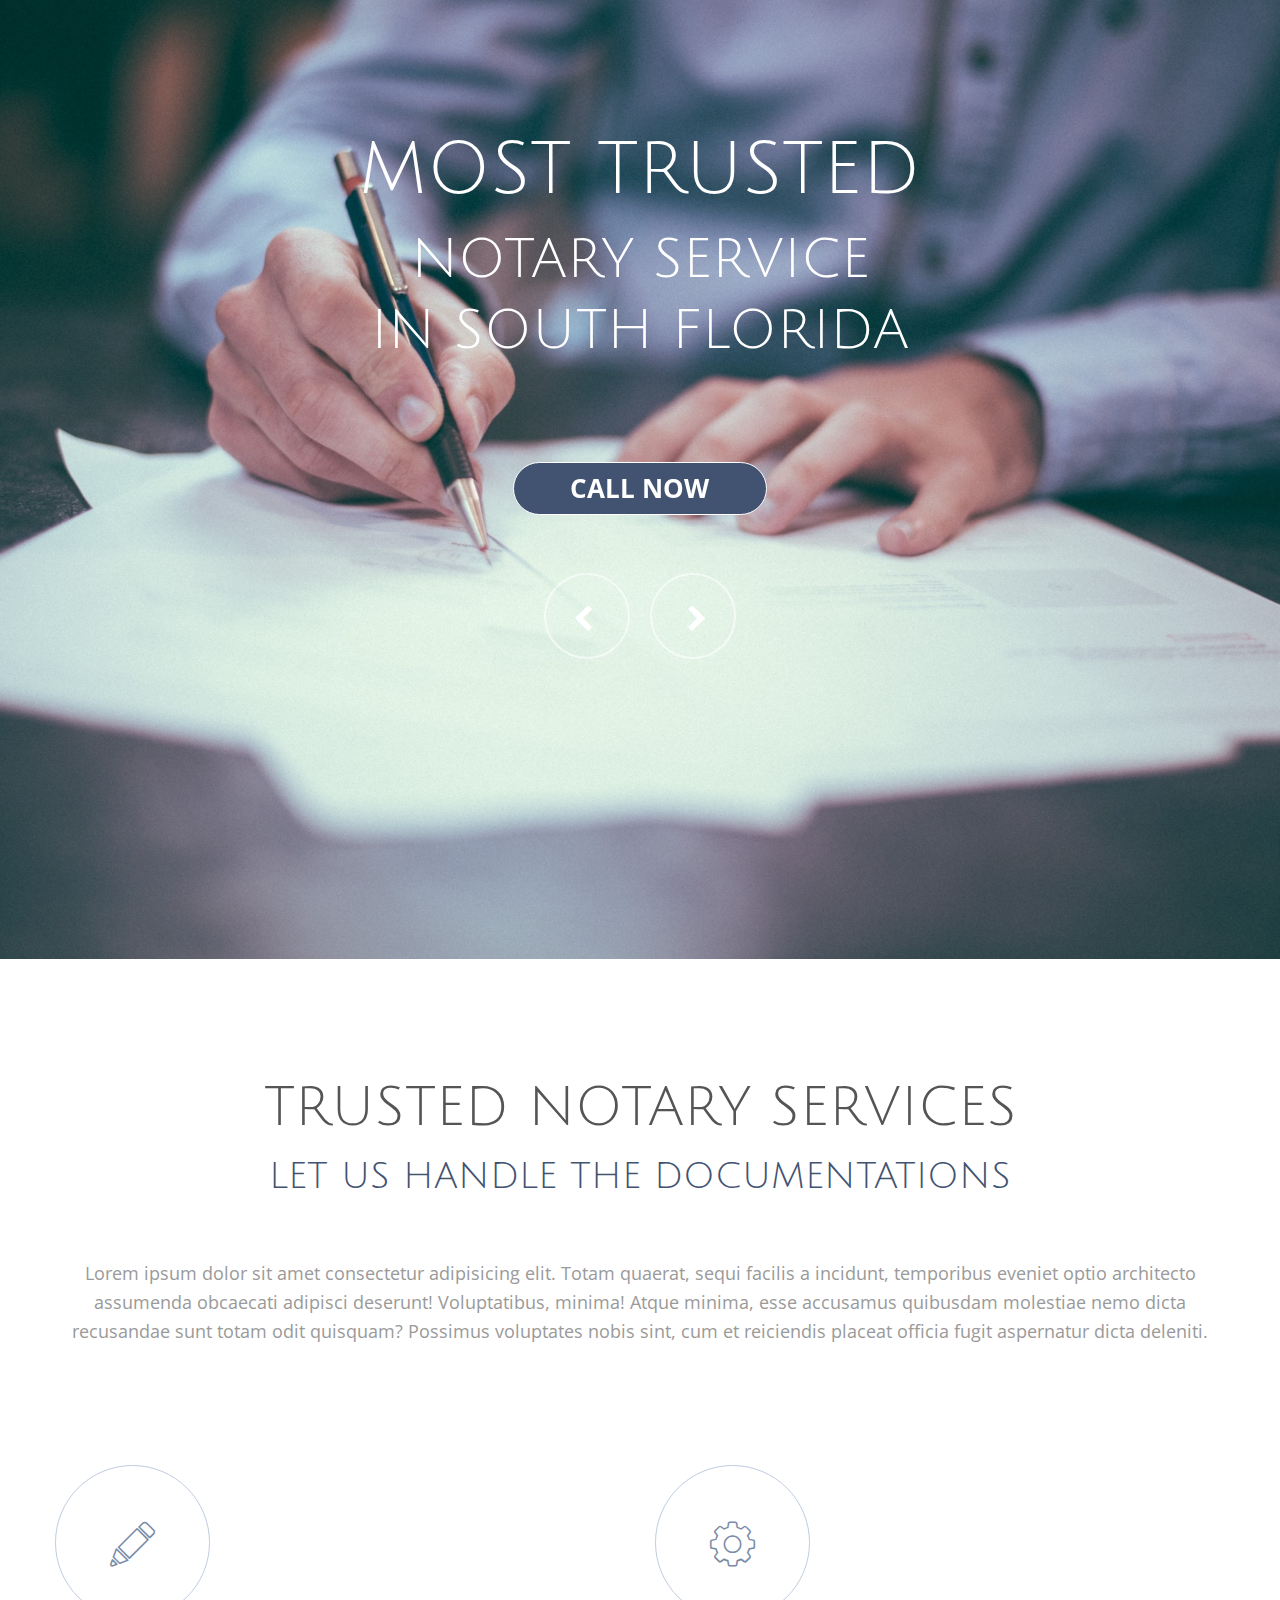
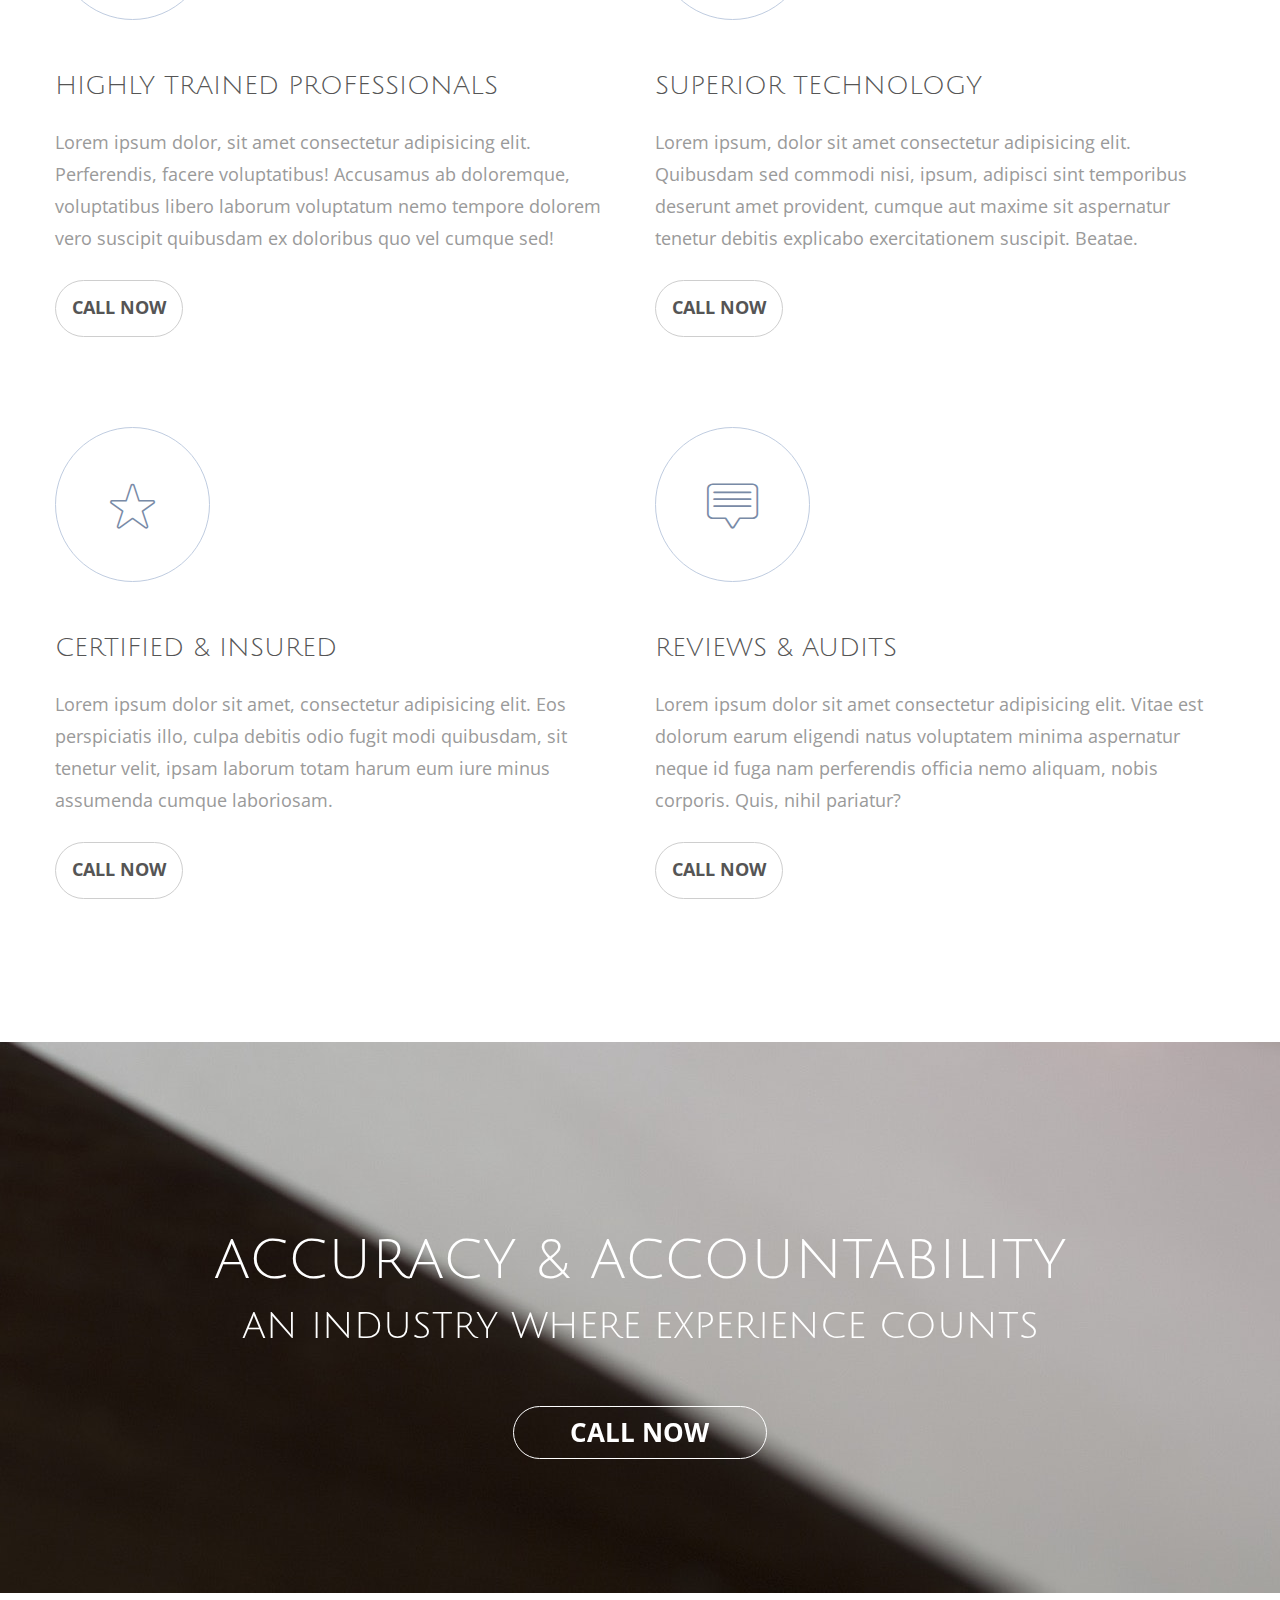
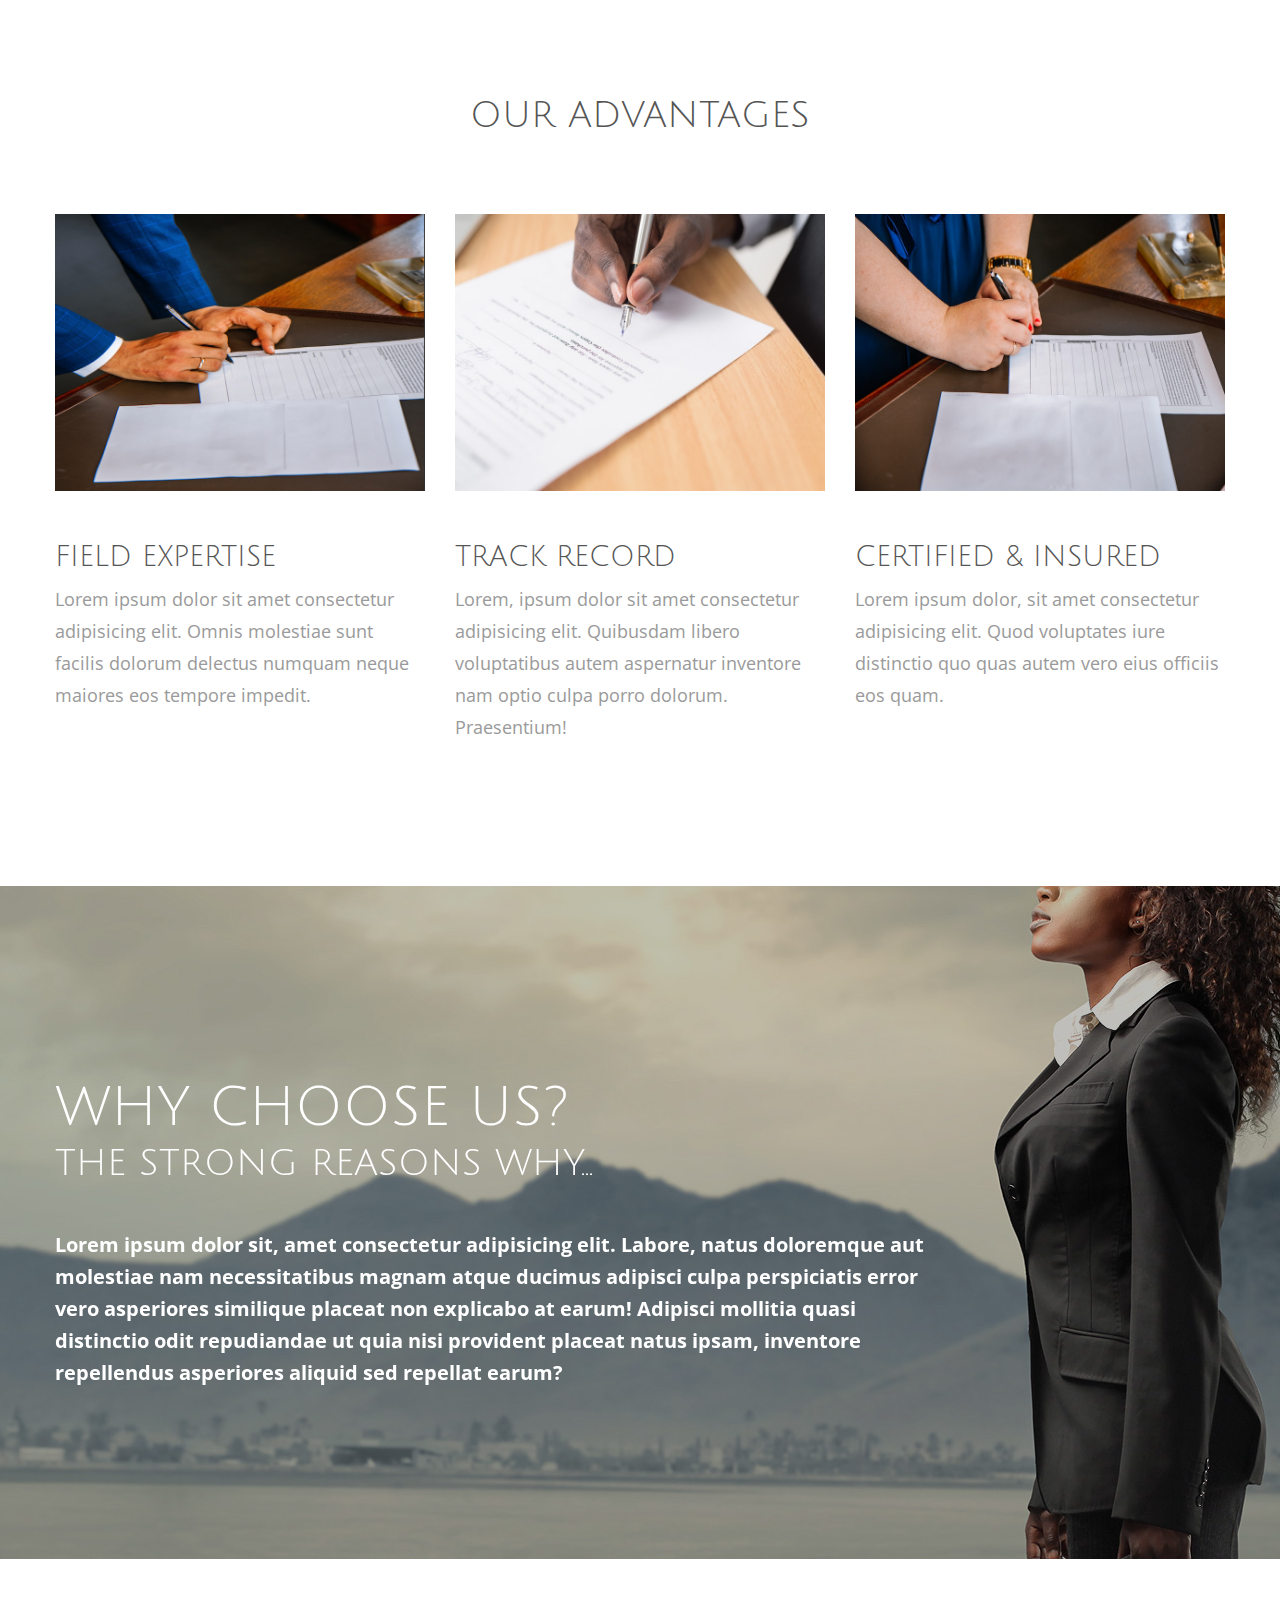
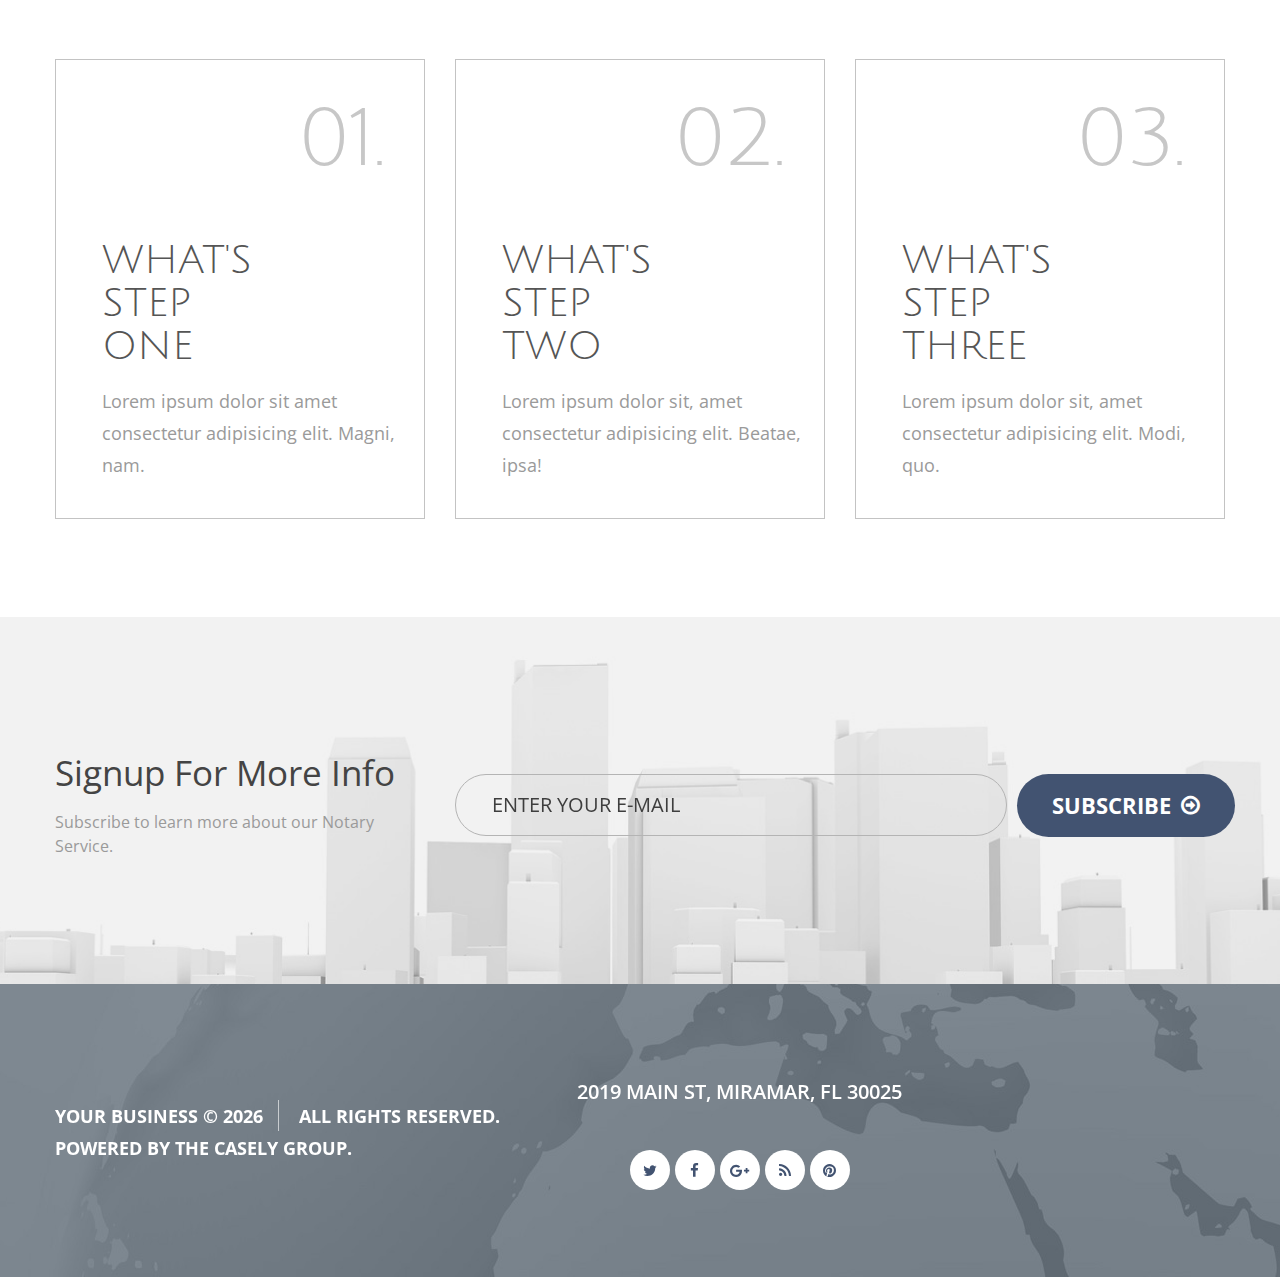
<file: site/index.html>
<!DOCTYPE html>
<html class="wide wow-animation" lang="en">
  <head>
    <title>Notary Service</title>
    <meta charset="utf-8" />
    <meta
      name="viewport"
      content="width=device-width, height=device-height, initial-scale=1.0"
    />
    <meta http-equiv="X-UA-Compatible" content="IE=edge" />
    <link rel="icon" href="images/favicon.ico" type="image/x-icon" />
    <link
      rel="stylesheet"
      type="text/css"
      href="//fonts.googleapis.com/css?family=Julius+Sans+One%7COpen+Sans+Condensed:300,700%7COpen+Sans:400,700,600,300"
    />
    <link rel="stylesheet" href="css/style.css" />
    <style>
      .ie-panel {
        display: none;
        background: #212121;
        padding: 10px 0;
        box-shadow: 3px 3px 5px 0 rgba(0, 0, 0, 0.3);
        clear: both;
        text-align: center;
        position: relative;
        z-index: 1;
      }
      html.ie-10 .ie-panel,
      html.lt-ie-10 .ie-panel {
        display: block;
      }
    </style>

    <!-- META TAGS -->
    <meta charset="UTF-8" />
    <meta name="viewport" content="width=device-width, initial-scale=1.0" />
    <meta
      prefix="og: https://thecaselygroup.com/notary-service"
      property="og:title"
      content="Armando's Notary Service"
    />
    <meta
      prefix="og: https://thecaselygroup.com/notary-service"
      property="og:image"
      content="./images/metatechbackground.png"
    />
    <meta
      property="og:description"
      content="Write some content about the business here. "
    />
    <meta
      prefix="og: https://thecaselygroup.com/notary-service"
      property="og:url"
      content="https://thecaselygroup.com/notary-service"
    />
    <!-- <meta name="twitter:card" content="summary_large_image"> -->

    <!-- CUSTOM CSS -->
    <link rel="stylesheet" href="./css/custom.css" />
  </head>

  <body>
    <div class="ie-panel">
      <a href="http://windows.microsoft.com/en-US/internet-explorer/"
        ><img
          src="images/ie8-panel/warning_bar_0000_us.jpg"
          height="42"
          width="820"
          alt="You are using an outdated browser. For a faster, safer browsing experience, upgrade for free today."
      /></a>
    </div>

    <!-- ====================== -->
    <!-- PRELOADER -->
    <!-- ====================== -->
    <div class="preloader">
      <div class="preloader-body">
        <div class="cssload-container">
          <div class="cssload-speeding-wheel"></div>
        </div>
        <p>Loading...</p>
      </div>
    </div>

    <div class="page">
      <!-- ====================== -->
      <!-- HEADER -->
      <!-- ====================== -->
      <header>
        <div class="container">
          <!-- <a class="brand" href="./"
            ><img
              src="images/logo-inverse-262x262.png"
              alt=""
              width="262"
              height="262"
          /></a> -->
          <div class="owl-carousel" data-nav="true">
            <div class="item">
              <h2>Most Trusted</h2>
              <h3>Notary Service <br />in South Florida</h3>
              <a class="btn-lg" href="#tel:1-786-618-4177">Call Now</a>
            </div>
            <div class="item">
              <h2>Need A Notary?</h2>
              <h3>Work With An <br />Experienced Agent</h3>
              <a class="btn-lg" href="#tel:1-786-618-4177">Call Now</a>
            </div>
            <div class="item">
              <h2>Work With Us</h2>
              <h3>And Let Us <br />Handle The Details</h3>
              <a class="btn-lg" href="#tel:1-786-618-4177">Call Now</a>
            </div>
          </div>
        </div>
      </header>

      <!-- ====================== -->
      <!-- SECTION 1 -->
      <!-- ====================== -->
      <section class="well-1 hero">
        <div class="container">
          <h2 class="hero_title center">
            Trusted Notary Services<br /><span
              >Let Us Handle The Documentations</span
            >
          </h2>
          <p class="center">
            Lorem ipsum dolor sit amet consectetur adipisicing elit. Totam
            quaerat, sequi facilis a incidunt, temporibus eveniet optio
            architecto assumenda obcaecati adipisci deserunt! Voluptatibus,
            minima! Atque minima, esse accusamus quibusdam molestiae nemo dicta
            recusandae sunt totam odit quisquam? Possimus voluptates nobis sint,
            cum et reiciendis placeat officia fugit aspernatur dicta deleniti.
          </p>
          <div
            class="row row-40 row-md-60 row-xl-80 offset-top-1 center sm-left br-hide-md"
          >
            <div class="col-md-6">
              <div class="icon-1 fl-36-slim-icons-pencil98"></div>
              <h5>Highly Trained Professionals</h5>
              <p>
                Lorem ipsum dolor, sit amet consectetur adipisicing elit.
                Perferendis, facere voluptatibus! Accusamus ab doloremque,
                voluptatibus libero laborum voluptatum nemo tempore dolorem vero
                suscipit quibusdam ex doloribus quo vel cumque sed!
              </p>
              <a class="btn" href="#tel:786-618-4177">Call Now</a>
            </div>
            <div class="col-md-6">
              <div class="icon-1 fl-36-slim-icons-cogwheel25"></div>
              <h5>Superior Technology</h5>
              <p>
                Lorem ipsum, dolor sit amet consectetur adipisicing elit.
                Quibusdam sed commodi nisi, ipsum, adipisci sint temporibus
                deserunt amet provident, cumque aut maxime sit aspernatur
                tenetur debitis explicabo exercitationem suscipit. Beatae.
              </p>
              <a class="btn" href="#tel:786-618-4177">Call Now</a>
            </div>
            <div class="col-md-6">
              <div class="icon-1 fl-36-slim-icons-star165"></div>
              <h5>Certified & Insured</h5>
              <p>
                Lorem ipsum dolor sit amet, consectetur adipisicing elit. Eos
                perspiciatis illo, culpa debitis odio fugit modi quibusdam, sit
                tenetur velit, ipsam laborum totam harum eum iure minus
                assumenda cumque laboriosam.
              </p>
              <a class="btn" href="#tel:786-618-4177">Call Now</a>
            </div>
            <div class="col-md-6">
              <div class="icon-1 fl-36-slim-icons-speech105"></div>
              <h5>Reviews & Audits</h5>
              <p>
                Lorem ipsum dolor sit amet consectetur adipisicing elit. Vitae
                est dolorum earum eligendi natus voluptatem minima aspernatur
                neque id fuga nam perferendis officia nemo aliquam, nobis
                corporis. Quis, nihil pariatur?
              </p>
              <a class="btn" href="#tel:786-618-4177">Call Now</a>
            </div>
          </div>
        </div>
      </section>

      <!-- ====================== -->
      <!-- SECTION 2 -->
      <!-- ====================== -->
      <section
        class="parallax-container"
        data-parallax-img="images/parallax1.jpg"
      >
        <div class="parallax-content">
          <div class="well-2 parallax parallax-1 center">
            <div class="container">
              <h2>Accuracy & Accountability</h2>
              <h3>An Industry Where Experience Counts</h3>
              <a class="btn-lg" href="#tel:786-618-4177">Call Now</a>
            </div>
          </div>
        </div>
      </section>

      <!-- ====================== -->
      <!-- SECTION 3 -->
      <!-- ====================== -->
      <section class="well-3 center sm-left">
        <div class="container">
          <h3 class="center">Our advantages</h3>
          <div class="row row-40 offset-top-3">
            <div class="col-md-4">
              <img src="images/page-1_img01.jpg" alt="" />
              <h4>Field Expertise</h4>
              <p>
                Lorem ipsum dolor sit amet consectetur adipisicing elit. Omnis
                molestiae sunt facilis dolorum delectus numquam neque maiores
                eos tempore impedit.
              </p>
            </div>
            <div class="col-md-4">
              <img src="images/page-1_img02.jpg" alt="" />
              <h4>Track Record</h4>
              <p>
                Lorem, ipsum dolor sit amet consectetur adipisicing elit.
                Quibusdam libero voluptatibus autem aspernatur inventore nam
                optio culpa porro dolorum. Praesentium!
              </p>
            </div>
            <div class="col-md-4">
              <img src="images/page-1_img03.jpg" alt="" />
              <h4>Certified & Insured</h4>
              <p>
                Lorem ipsum dolor, sit amet consectetur adipisicing elit. Quod
                voluptates iure distinctio quo quas autem vero eius officiis eos
                quam.
              </p>
            </div>
          </div>
        </div>
      </section>

      <!-- ====================== -->
      <!-- SECTION 4 -->
      <!-- ====================== -->
      <section
        class="parallax-container"
        data-parallax-img="images/parallax2.jpg"
      >
        <div class="parallax-content">
          <div class="well-4 parallax parallax-2">
            <div class="container">
              <div class="row">
                <div class="col-lg-9">
                  <h2>Why Choose Us?</h2>
                  <h3>The Strong Reasons Why...</h3>
                  <p>
                    Lorem ipsum dolor sit, amet consectetur adipisicing elit.
                    Labore, natus doloremque aut molestiae nam necessitatibus
                    magnam atque ducimus adipisci culpa perspiciatis error vero
                    asperiores similique placeat non explicabo at earum!
                    Adipisci mollitia quasi distinctio odit repudiandae ut quia
                    nisi provident placeat natus ipsam, inventore repellendus
                    asperiores aliquid sed repellat earum?
                  </p>
                </div>
              </div>
            </div>
          </div>
        </div>
      </section>

      <!-- ====================== -->
      <!-- SECTION 5 -->
      <!-- ====================== -->
      <section class="well-5">
        <div class="container">
          <ol class="index-list row row-30">
            <li class="col-md-6 col-lg-4">
              <div class="box">
                <h3>
                  <a href="#">What's <br />Step <br />One</a>
                </h3>
                <p>
                  Lorem ipsum dolor sit amet consectetur adipisicing elit.
                  Magni, nam.
                </p>
              </div>
            </li>
            <li class="col-md-6 col-lg-4">
              <div class="box">
                <h3>
                  <a href="#">What's <br />Step <br />Two</a>
                </h3>
                <p>
                  Lorem ipsum dolor sit, amet consectetur adipisicing elit.
                  Beatae, ipsa!
                </p>
              </div>
            </li>
            <li class="col-md-6 col-lg-4">
              <div class="box">
                <h3>
                  <a href="#">What's <br />Step <br />Three</a>
                </h3>
                <p>
                  Lorem ipsum dolor sit, amet consectetur adipisicing elit.
                  Modi, quo.
                </p>
              </div>
            </li>
          </ol>
        </div>
      </section>

      <footer>
        <!-- ====================== -->
        <!-- SUBSCRIBE SECTION -->
        <!-- ====================== -->
        <section class="well-6 bg-image subscribe">
          <div class="container">
            <div class="row row-30 align-items-center">
              <div class="col-xl-4">
                <h3>Signup For More Info</h3>
                <p>Subscribe to learn more about our Notary Service.</p>
              </div>
              <div class="col-lg-10 col-xl-8">
                <form
                  class="rd-form rd-mailform form-inline"
                  data-form-output="form-output-global"
                  data-form-type="subscribe"
                  method="post"
                  action="bat/rd-mailform.php"
                >
                  <div class="form-wrap">
                    <input
                      class="form-input"
                      id="subscribe-form-email"
                      type="email"
                      name="email"
                      data-constraints="@Email @Required"
                    />
                    <label class="form-label" for="subscribe-form-email"
                      >Enter your e-mail</label
                    >
                  </div>
                  <div class="form-button">
                    <button type="submit">
                      Subscribe<span class="fa-arrow-circle-o-right"></span>
                    </button>
                  </div>
                </form>
              </div>
            </div>
          </div>
        </section>

        <!-- ====================== -->
        <!-- FOOTER SECTION -->
        <!-- ====================== -->
        <section
          class="parallax-container"
          data-parallax-img="images/parallax3.jpg"
        >
          <div class="parallax-content">
            <div class="well-7 parallax">
              <div class="container">
                <div class="row row-30 align-items-center">
                  <div class="col-md-6 col-lg-5">
                    <div class="copyright">
                      Your Business © <span class="copyright-year"></span
                      ><span class="hr"></span> All Rights Reserved.<br />Powered&nbsp;by&nbsp;<a
                        href="https://thecaselygroup.com/"
                        >The Casely Group.</a
                      >
                    </div>
                  </div>
                  <div class="col-md-5 col-lg-4 center">
                    <address>2019 Main St, Miramar, FL 30025</address>
                    <ul class="inline-list">
                      <li><a class="icon-2 fa-twitter" href="#"></a></li>
                      <li><a class="icon-2 fa-facebook" href="#"></a></li>
                      <li><a class="icon-2 fa-google-plus" href="#"></a></li>
                      <li><a class="icon-2 fa-rss" href="#"></a></li>
                      <li><a class="icon-2 fa-pinterest" href="#"></a></li>
                    </ul>
                  </div>
                </div>
              </div>
            </div>
          </div>
        </section>
      </footer>
    </div>
    <div class="snackbars" id="form-output-global"></div>
    <script src="js/core.min.js"></script>
    <script src="js/script.js"></script>
    <!--coded by Ragnar-->
  </body>
</html>
</file>
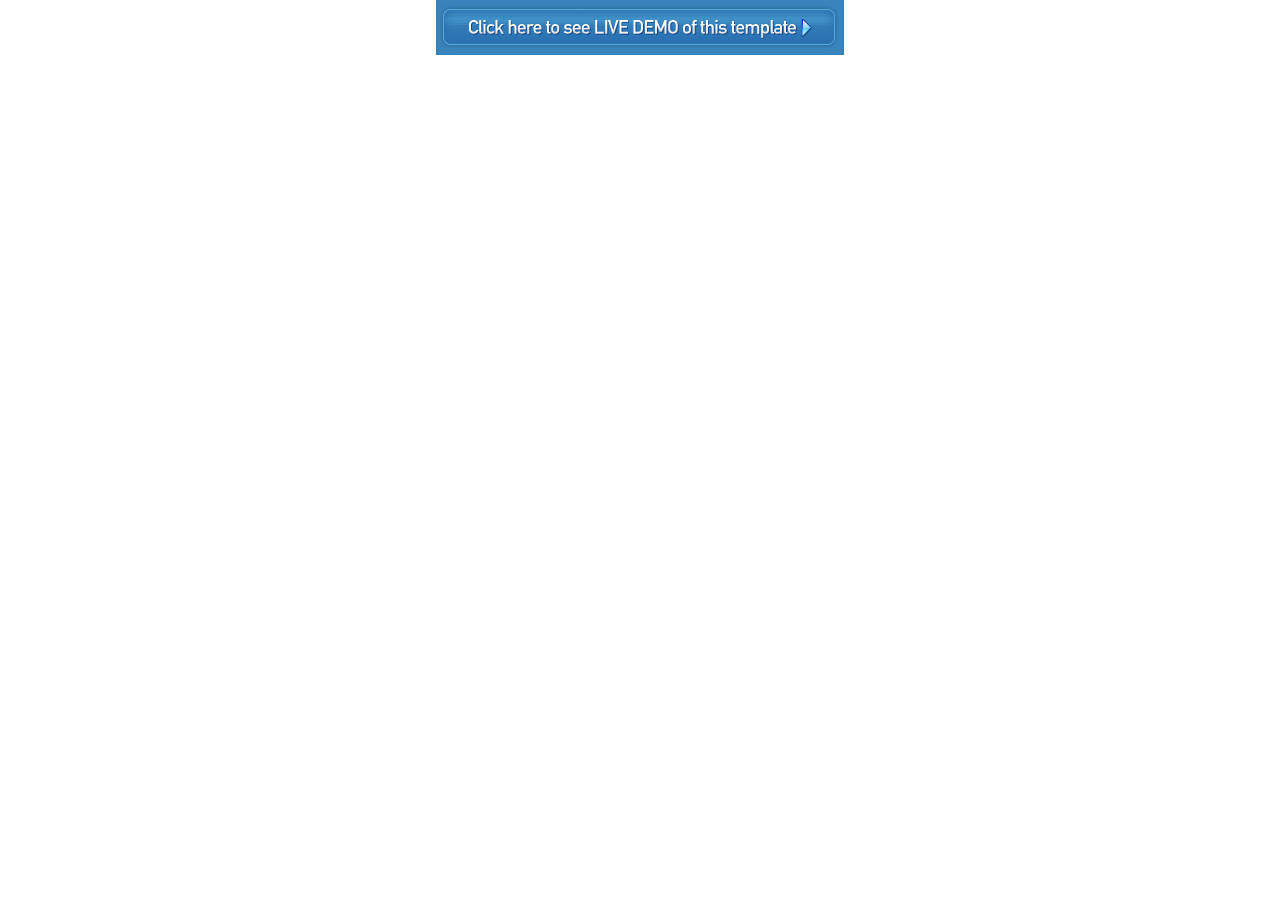
<file: screenshots/55464-wt.html>
<body style="margin:0;padding:0;"><table border=0  cellpadding="0" cellspacing="0" align="center">
<tr><td><a href="http://livedemo00.template-help.com/landing_55464/index.html" target="_blank"><img src="55464-banner.jpg" border=0></a></td></tr>
</table></body>
</file>
<file: site/css/custom.css>
header {
  background-position: bottom;
}

h2 {
  font-size: 3rem;
}

h3 {
  font-size: 2rem;
}

/* SECTION 1 */

.hero_title span {
  font-size: 2rem;
}

.hero_title + p {
  font-size: 1rem;
}

/*  SECTION 2 */

/* HEADER  */

@media (min-width: 992px) {
  header h2 {
    font-size: 4rem;
  }

  header h3 {
    font-size: 3rem;
  }

  header .btn-lg {
    padding: 10px;
    background-color: #425371;
  }
}

@media (max-width: 767px) {
  header .btn-lg {
    padding: 10px;
    background-color: #425371;
  }
}

/* SECTION */

.parallax-1 h2,
.parallax-2 h2 {
  font-size: 3rem;
}

.parallax-1 h3,
.parallax-2 h3 {
  font-size: 2rem;
}

.parallax-1 .btn-lg {
  padding: 10px;
}
</file>
<file: site/css/style.css>
@charset "UTF-8";/*!
 * Bootstrap v4.1.3 (https://getbootstrap.com/)
 * Copyright 2011-2018 The Bootstrap Authors
 * Copyright 2011-2018 Twitter, Inc.
 * Licensed under MIT (https://github.com/twbs/bootstrap/blob/master/LICENSE)
 */*,*::before,*::after {	box-sizing: border-box;}html {	font-family: sans-serif;	line-height: 1.15;	-webkit-text-size-adjust: 100%;	-ms-text-size-adjust: 100%;	-ms-overflow-style: scrollbar;	-webkit-tap-highlight-color: rgba(0, 0, 0, 0);}@-ms-viewport {	width: device-width;}article, aside, figcaption, figure, footer, header, hgroup, main, nav, section {	display: block;}body {	margin: 0;	font-family: -apple-system, BlinkMacSystemFont, "Segoe UI", Roboto, "Helvetica Neue", Arial, sans-serif, "Apple Color Emoji", "Segoe UI Emoji", "Segoe UI Symbol", "Noto Color Emoji";	font-size: 1rem;	font-weight: 400;	line-height: 1.5;	color: #212529;	text-align: left;	background-color: #fff;}[tabindex="-1"]:focus {	outline: 0 !important;}hr {	box-sizing: content-box;	height: 0;	overflow: visible;}h1, h2, h3, h4, h5, h6 {	margin-top: 0;	margin-bottom: 0.5rem;}p {	margin-top: 0;	margin-bottom: 1rem;}abbr[title],abbr[data-original-title] {	text-decoration: underline;	text-decoration: underline dotted;	cursor: help;	border-bottom: 0;}address {	margin-bottom: 1rem;	font-style: normal;	line-height: inherit;}ol,ul,dl {	margin-top: 0;	margin-bottom: 1rem;}ol ol,ul ul,ol ul,ul ol {	margin-bottom: 0;}dt {	font-weight: 700;}dd {	margin-bottom: .5rem;	margin-left: 0;}blockquote {	margin: 0 0 1rem;}dfn {	font-style: italic;}b,strong {	font-weight: bolder;}small {	font-size: 80%;}sub,sup {	position: relative;	font-size: 75%;	line-height: 0;	vertical-align: baseline;}sub {	bottom: -.25em;}sup {	top: -.5em;}a {	color: #007bff;	text-decoration: none;	background-color: transparent;	-webkit-text-decoration-skip: objects;}a:hover {	color: #0056b3;	text-decoration: underline;}a:not([href]):not([tabindex]) {	color: inherit;	text-decoration: none;}a:not([href]):not([tabindex]):hover, a:not([href]):not([tabindex]):focus {	color: inherit;	text-decoration: none;}a:not([href]):not([tabindex]):focus {	outline: 0;}pre,code,kbd,samp {	font-family: SFMono-Regular, Menlo, Monaco, Consolas, "Liberation Mono", "Courier New", monospace;	font-size: 1em;}pre {	margin-top: 0;	margin-bottom: 1rem;	overflow: auto;	-ms-overflow-style: scrollbar;}figure {	margin: 0 0 1rem;}img {	vertical-align: middle;	border-style: none;}svg {	overflow: hidden;	vertical-align: middle;}table {	border-collapse: collapse;}caption {	padding-top: 0.75rem;	padding-bottom: 0.75rem;	color: #6c757d;	text-align: left;	caption-side: bottom;}th {	text-align: inherit;}label {	display: inline-block;	margin-bottom: 0.5rem;}button {	border-radius: 0;}button:focus {	outline: 1px dotted;	outline: 5px auto -webkit-focus-ring-color;}input,button,select,optgroup,textarea {	margin: 0;	font-family: inherit;	font-size: inherit;	line-height: inherit;}button,input {	overflow: visible;}button,select {	text-transform: none;}button,html [type="button"],[type="reset"],[type="submit"] {	-webkit-appearance: button;}button::-moz-focus-inner,[type="button"]::-moz-focus-inner,[type="reset"]::-moz-focus-inner,[type="submit"]::-moz-focus-inner {	padding: 0;	border-style: none;}input[type="radio"],input[type="checkbox"] {	box-sizing: border-box;	padding: 0;}input[type="date"],input[type="time"],input[type="datetime-local"],input[type="month"] {	-webkit-appearance: listbox;}textarea {	overflow: auto;	resize: vertical;}fieldset {	min-width: 0;	padding: 0;	margin: 0;	border: 0;}legend {	display: block;	width: 100%;	max-width: 100%;	padding: 0;	margin-bottom: .5rem;	font-size: 1.5rem;	line-height: inherit;	color: inherit;	white-space: normal;}progress {	vertical-align: baseline;}[type="number"]::-webkit-inner-spin-button,[type="number"]::-webkit-outer-spin-button {	height: auto;}[type="search"] {	outline-offset: -2px;	-webkit-appearance: none;}[type="search"]::-webkit-search-cancel-button,[type="search"]::-webkit-search-decoration {	-webkit-appearance: none;}::-webkit-file-upload-button {	font: inherit;	-webkit-appearance: button;}output {	display: inline-block;}summary {	display: list-item;	cursor: pointer;}template {	display: none;}[hidden] {	display: none !important;}.container {	width: 100%;	padding-right: 15px;	padding-left: 15px;	margin-right: auto;	margin-left: auto;}@media (min-width: 576px) {	.container {		max-width: 540px;	}}@media (min-width: 768px) {	.container {		max-width: 720px;	}}@media (min-width: 992px) {	.container {		max-width: 960px;	}}@media (min-width: 1200px) {	.container {		max-width: 1200px;	}}.container-fluid {	width: 100%;	padding-right: 15px;	padding-left: 15px;	margin-right: auto;	margin-left: auto;}.row {	display: flex;	flex-wrap: wrap;	margin-right: -15px;	margin-left: -15px;}.no-gutters {	margin-right: 0;	margin-left: 0;}.no-gutters > .col,.no-gutters > [class*="col-"] {	padding-right: 0;	padding-left: 0;}.col-1, .col-2, .col-3, .col-4, .col-5, .col-6, .col-7, .col-8, .col-9, .col-10, .col-11, .col-12, .col,.col-auto, .col-sm-1, .col-sm-2, .col-sm-3, .col-sm-4, .col-sm-5, .col-sm-6, .col-sm-7, .col-sm-8, .col-sm-9, .col-sm-10, .col-sm-11, .col-sm-12, .col-sm,.col-sm-auto, .col-md-1, .col-md-2, .col-md-3, .col-md-4, .col-md-5, .col-md-6, .col-md-7, .col-md-8, .col-md-9, .col-md-10, .col-md-11, .col-md-12, .col-md,.col-md-auto, .col-lg-1, .col-lg-2, .col-lg-3, .col-lg-4, .col-lg-5, .col-lg-6, .col-lg-7, .col-lg-8, .col-lg-9, .col-lg-10, .col-lg-11, .col-lg-12, .col-lg,.col-lg-auto, .col-xl-1, .col-xl-2, .col-xl-3, .col-xl-4, .col-xl-5, .col-xl-6, .col-xl-7, .col-xl-8, .col-xl-9, .col-xl-10, .col-xl-11, .col-xl-12, .col-xl,.col-xl-auto {	position: relative;	width: 100%;	min-height: 1px;	padding-right: 15px;	padding-left: 15px;}.col {	flex-basis: 0;	flex-grow: 1;	max-width: 100%;}.col-auto {	flex: 0 0 auto;	width: auto;	max-width: none;}.col-1 {	flex: 0 0 8.33333%;	max-width: 8.33333%;}.col-2 {	flex: 0 0 16.66667%;	max-width: 16.66667%;}.col-3 {	flex: 0 0 25%;	max-width: 25%;}.col-4 {	flex: 0 0 33.33333%;	max-width: 33.33333%;}.col-5 {	flex: 0 0 41.66667%;	max-width: 41.66667%;}.col-6 {	flex: 0 0 50%;	max-width: 50%;}.col-7 {	flex: 0 0 58.33333%;	max-width: 58.33333%;}.col-8 {	flex: 0 0 66.66667%;	max-width: 66.66667%;}.col-9 {	flex: 0 0 75%;	max-width: 75%;}.col-10 {	flex: 0 0 83.33333%;	max-width: 83.33333%;}.col-11 {	flex: 0 0 91.66667%;	max-width: 91.66667%;}.col-12 {	flex: 0 0 100%;	max-width: 100%;}.order-first {	order: -1;}.order-last {	order: 13;}.order-0 {	order: 0;}.order-1 {	order: 1;}.order-2 {	order: 2;}.order-3 {	order: 3;}.order-4 {	order: 4;}.order-5 {	order: 5;}.order-6 {	order: 6;}.order-7 {	order: 7;}.order-8 {	order: 8;}.order-9 {	order: 9;}.order-10 {	order: 10;}.order-11 {	order: 11;}.order-12 {	order: 12;}.offset-1 {	margin-left: 8.33333%;}.offset-2 {	margin-left: 16.66667%;}.offset-3 {	margin-left: 25%;}.offset-4 {	margin-left: 33.33333%;}.offset-5 {	margin-left: 41.66667%;}.offset-6 {	margin-left: 50%;}.offset-7 {	margin-left: 58.33333%;}.offset-8 {	margin-left: 66.66667%;}.offset-9 {	margin-left: 75%;}.offset-10 {	margin-left: 83.33333%;}.offset-11 {	margin-left: 91.66667%;}@media (min-width: 576px) {	.col-sm {		flex-basis: 0;		flex-grow: 1;		max-width: 100%;	}	.col-sm-auto {		flex: 0 0 auto;		width: auto;		max-width: none;	}	.col-sm-1 {		flex: 0 0 8.33333%;		max-width: 8.33333%;	}	.col-sm-2 {		flex: 0 0 16.66667%;		max-width: 16.66667%;	}	.col-sm-3 {		flex: 0 0 25%;		max-width: 25%;	}	.col-sm-4 {		flex: 0 0 33.33333%;		max-width: 33.33333%;	}	.col-sm-5 {		flex: 0 0 41.66667%;		max-width: 41.66667%;	}	.col-sm-6 {		flex: 0 0 50%;		max-width: 50%;	}	.col-sm-7 {		flex: 0 0 58.33333%;		max-width: 58.33333%;	}	.col-sm-8 {		flex: 0 0 66.66667%;		max-width: 66.66667%;	}	.col-sm-9 {		flex: 0 0 75%;		max-width: 75%;	}	.col-sm-10 {		flex: 0 0 83.33333%;		max-width: 83.33333%;	}	.col-sm-11 {		flex: 0 0 91.66667%;		max-width: 91.66667%;	}	.col-sm-12 {		flex: 0 0 100%;		max-width: 100%;	}	.order-sm-first {		order: -1;	}	.order-sm-last {		order: 13;	}	.order-sm-0 {		order: 0;	}	.order-sm-1 {		order: 1;	}	.order-sm-2 {		order: 2;	}	.order-sm-3 {		order: 3;	}	.order-sm-4 {		order: 4;	}	.order-sm-5 {		order: 5;	}	.order-sm-6 {		order: 6;	}	.order-sm-7 {		order: 7;	}	.order-sm-8 {		order: 8;	}	.order-sm-9 {		order: 9;	}	.order-sm-10 {		order: 10;	}	.order-sm-11 {		order: 11;	}	.order-sm-12 {		order: 12;	}	.offset-sm-0 {		margin-left: 0;	}	.offset-sm-1 {		margin-left: 8.33333%;	}	.offset-sm-2 {		margin-left: 16.66667%;	}	.offset-sm-3 {		margin-left: 25%;	}	.offset-sm-4 {		margin-left: 33.33333%;	}	.offset-sm-5 {		margin-left: 41.66667%;	}	.offset-sm-6 {		margin-left: 50%;	}	.offset-sm-7 {		margin-left: 58.33333%;	}	.offset-sm-8 {		margin-left: 66.66667%;	}	.offset-sm-9 {		margin-left: 75%;	}	.offset-sm-10 {		margin-left: 83.33333%;	}	.offset-sm-11 {		margin-left: 91.66667%;	}}@media (min-width: 768px) {	.col-md {		flex-basis: 0;		flex-grow: 1;		max-width: 100%;	}	.col-md-auto {		flex: 0 0 auto;		width: auto;		max-width: none;	}	.col-md-1 {		flex: 0 0 8.33333%;		max-width: 8.33333%;	}	.col-md-2 {		flex: 0 0 16.66667%;		max-width: 16.66667%;	}	.col-md-3 {		flex: 0 0 25%;		max-width: 25%;	}	.col-md-4 {		flex: 0 0 33.33333%;		max-width: 33.33333%;	}	.col-md-5 {		flex: 0 0 41.66667%;		max-width: 41.66667%;	}	.col-md-6 {		flex: 0 0 50%;		max-width: 50%;	}	.col-md-7 {		flex: 0 0 58.33333%;		max-width: 58.33333%;	}	.col-md-8 {		flex: 0 0 66.66667%;		max-width: 66.66667%;	}	.col-md-9 {		flex: 0 0 75%;		max-width: 75%;	}	.col-md-10 {		flex: 0 0 83.33333%;		max-width: 83.33333%;	}	.col-md-11 {		flex: 0 0 91.66667%;		max-width: 91.66667%;	}	.col-md-12 {		flex: 0 0 100%;		max-width: 100%;	}	.order-md-first {		order: -1;	}	.order-md-last {		order: 13;	}	.order-md-0 {		order: 0;	}	.order-md-1 {		order: 1;	}	.order-md-2 {		order: 2;	}	.order-md-3 {		order: 3;	}	.order-md-4 {		order: 4;	}	.order-md-5 {		order: 5;	}	.order-md-6 {		order: 6;	}	.order-md-7 {		order: 7;	}	.order-md-8 {		order: 8;	}	.order-md-9 {		order: 9;	}	.order-md-10 {		order: 10;	}	.order-md-11 {		order: 11;	}	.order-md-12 {		order: 12;	}	.offset-md-0 {		margin-left: 0;	}	.offset-md-1 {		margin-left: 8.33333%;	}	.offset-md-2 {		margin-left: 16.66667%;	}	.offset-md-3 {		margin-left: 25%;	}	.offset-md-4 {		margin-left: 33.33333%;	}	.offset-md-5 {		margin-left: 41.66667%;	}	.offset-md-6 {		margin-left: 50%;	}	.offset-md-7 {		margin-left: 58.33333%;	}	.offset-md-8 {		margin-left: 66.66667%;	}	.offset-md-9 {		margin-left: 75%;	}	.offset-md-10 {		margin-left: 83.33333%;	}	.offset-md-11 {		margin-left: 91.66667%;	}}@media (min-width: 992px) {	.col-lg {		flex-basis: 0;		flex-grow: 1;		max-width: 100%;	}	.col-lg-auto {		flex: 0 0 auto;		width: auto;		max-width: none;	}	.col-lg-1 {		flex: 0 0 8.33333%;		max-width: 8.33333%;	}	.col-lg-2 {		flex: 0 0 16.66667%;		max-width: 16.66667%;	}	.col-lg-3 {		flex: 0 0 25%;		max-width: 25%;	}	.col-lg-4 {		flex: 0 0 33.33333%;		max-width: 33.33333%;	}	.col-lg-5 {		flex: 0 0 41.66667%;		max-width: 41.66667%;	}	.col-lg-6 {		flex: 0 0 50%;		max-width: 50%;	}	.col-lg-7 {		flex: 0 0 58.33333%;		max-width: 58.33333%;	}	.col-lg-8 {		flex: 0 0 66.66667%;		max-width: 66.66667%;	}	.col-lg-9 {		flex: 0 0 75%;		max-width: 75%;	}	.col-lg-10 {		flex: 0 0 83.33333%;		max-width: 83.33333%;	}	.col-lg-11 {		flex: 0 0 91.66667%;		max-width: 91.66667%;	}	.col-lg-12 {		flex: 0 0 100%;		max-width: 100%;	}	.order-lg-first {		order: -1;	}	.order-lg-last {		order: 13;	}	.order-lg-0 {		order: 0;	}	.order-lg-1 {		order: 1;	}	.order-lg-2 {		order: 2;	}	.order-lg-3 {		order: 3;	}	.order-lg-4 {		order: 4;	}	.order-lg-5 {		order: 5;	}	.order-lg-6 {		order: 6;	}	.order-lg-7 {		order: 7;	}	.order-lg-8 {		order: 8;	}	.order-lg-9 {		order: 9;	}	.order-lg-10 {		order: 10;	}	.order-lg-11 {		order: 11;	}	.order-lg-12 {		order: 12;	}	.offset-lg-0 {		margin-left: 0;	}	.offset-lg-1 {		margin-left: 8.33333%;	}	.offset-lg-2 {		margin-left: 16.66667%;	}	.offset-lg-3 {		margin-left: 25%;	}	.offset-lg-4 {		margin-left: 33.33333%;	}	.offset-lg-5 {		margin-left: 41.66667%;	}	.offset-lg-6 {		margin-left: 50%;	}	.offset-lg-7 {		margin-left: 58.33333%;	}	.offset-lg-8 {		margin-left: 66.66667%;	}	.offset-lg-9 {		margin-left: 75%;	}	.offset-lg-10 {		margin-left: 83.33333%;	}	.offset-lg-11 {		margin-left: 91.66667%;	}}@media (min-width: 1200px) {	.col-xl {		flex-basis: 0;		flex-grow: 1;		max-width: 100%;	}	.col-xl-auto {		flex: 0 0 auto;		width: auto;		max-width: none;	}	.col-xl-1 {		flex: 0 0 8.33333%;		max-width: 8.33333%;	}	.col-xl-2 {		flex: 0 0 16.66667%;		max-width: 16.66667%;	}	.col-xl-3 {		flex: 0 0 25%;		max-width: 25%;	}	.col-xl-4 {		flex: 0 0 33.33333%;		max-width: 33.33333%;	}	.col-xl-5 {		flex: 0 0 41.66667%;		max-width: 41.66667%;	}	.col-xl-6 {		flex: 0 0 50%;		max-width: 50%;	}	.col-xl-7 {		flex: 0 0 58.33333%;		max-width: 58.33333%;	}	.col-xl-8 {		flex: 0 0 66.66667%;		max-width: 66.66667%;	}	.col-xl-9 {		flex: 0 0 75%;		max-width: 75%;	}	.col-xl-10 {		flex: 0 0 83.33333%;		max-width: 83.33333%;	}	.col-xl-11 {		flex: 0 0 91.66667%;		max-width: 91.66667%;	}	.col-xl-12 {		flex: 0 0 100%;		max-width: 100%;	}	.order-xl-first {		order: -1;	}	.order-xl-last {		order: 13;	}	.order-xl-0 {		order: 0;	}	.order-xl-1 {		order: 1;	}	.order-xl-2 {		order: 2;	}	.order-xl-3 {		order: 3;	}	.order-xl-4 {		order: 4;	}	.order-xl-5 {		order: 5;	}	.order-xl-6 {		order: 6;	}	.order-xl-7 {		order: 7;	}	.order-xl-8 {		order: 8;	}	.order-xl-9 {		order: 9;	}	.order-xl-10 {		order: 10;	}	.order-xl-11 {		order: 11;	}	.order-xl-12 {		order: 12;	}	.offset-xl-0 {		margin-left: 0;	}	.offset-xl-1 {		margin-left: 8.33333%;	}	.offset-xl-2 {		margin-left: 16.66667%;	}	.offset-xl-3 {		margin-left: 25%;	}	.offset-xl-4 {		margin-left: 33.33333%;	}	.offset-xl-5 {		margin-left: 41.66667%;	}	.offset-xl-6 {		margin-left: 50%;	}	.offset-xl-7 {		margin-left: 58.33333%;	}	.offset-xl-8 {		margin-left: 66.66667%;	}	.offset-xl-9 {		margin-left: 75%;	}	.offset-xl-10 {		margin-left: 83.33333%;	}	.offset-xl-11 {		margin-left: 91.66667%;	}}.fade {	transition: opacity 0.15s linear;}@media screen and (prefers-reduced-motion: reduce) {	.fade {		transition: none;	}}.fade:not(.show) {	opacity: 0;}.collapse:not(.show) {	display: none;}.collapsing {	position: relative;	height: 0;	overflow: hidden;	transition: height 0.35s ease;}@media screen and (prefers-reduced-motion: reduce) {	.collapsing {		transition: none;	}}.media {	display: flex;	align-items: flex-start;}.media-body {	flex: 1;}.flex-row {	flex-direction: row !important;}.flex-column {	flex-direction: column !important;}.flex-row-reverse {	flex-direction: row-reverse !important;}.flex-column-reverse {	flex-direction: column-reverse !important;}.flex-wrap {	flex-wrap: wrap !important;}.flex-nowrap {	flex-wrap: nowrap !important;}.flex-wrap-reverse {	flex-wrap: wrap-reverse !important;}.flex-fill {	flex: 1 1 auto !important;}.flex-grow-0 {	flex-grow: 0 !important;}.flex-grow-1 {	flex-grow: 1 !important;}.flex-shrink-0 {	flex-shrink: 0 !important;}.flex-shrink-1 {	flex-shrink: 1 !important;}.justify-content-start {	justify-content: flex-start !important;}.justify-content-end {	justify-content: flex-end !important;}.justify-content-center {	justify-content: center !important;}.justify-content-between {	justify-content: space-between !important;}.justify-content-around {	justify-content: space-around !important;}.align-items-start {	align-items: flex-start !important;}.align-items-end {	align-items: flex-end !important;}.align-items-center {	align-items: center !important;}.align-items-baseline {	align-items: baseline !important;}.align-items-stretch {	align-items: stretch !important;}.align-content-start {	align-content: flex-start !important;}.align-content-end {	align-content: flex-end !important;}.align-content-center {	align-content: center !important;}.align-content-between {	align-content: space-between !important;}.align-content-around {	align-content: space-around !important;}.align-content-stretch {	align-content: stretch !important;}.align-self-auto {	align-self: auto !important;}.align-self-start {	align-self: flex-start !important;}.align-self-end {	align-self: flex-end !important;}.align-self-center {	align-self: center !important;}.align-self-baseline {	align-self: baseline !important;}.align-self-stretch {	align-self: stretch !important;}@media (min-width: 576px) {	.flex-sm-row {		flex-direction: row !important;	}	.flex-sm-column {		flex-direction: column !important;	}	.flex-sm-row-reverse {		flex-direction: row-reverse !important;	}	.flex-sm-column-reverse {		flex-direction: column-reverse !important;	}	.flex-sm-wrap {		flex-wrap: wrap !important;	}	.flex-sm-nowrap {		flex-wrap: nowrap !important;	}	.flex-sm-wrap-reverse {		flex-wrap: wrap-reverse !important;	}	.flex-sm-fill {		flex: 1 1 auto !important;	}	.flex-sm-grow-0 {		flex-grow: 0 !important;	}	.flex-sm-grow-1 {		flex-grow: 1 !important;	}	.flex-sm-shrink-0 {		flex-shrink: 0 !important;	}	.flex-sm-shrink-1 {		flex-shrink: 1 !important;	}	.justify-content-sm-start {		justify-content: flex-start !important;	}	.justify-content-sm-end {		justify-content: flex-end !important;	}	.justify-content-sm-center {		justify-content: center !important;	}	.justify-content-sm-between {		justify-content: space-between !important;	}	.justify-content-sm-around {		justify-content: space-around !important;	}	.align-items-sm-start {		align-items: flex-start !important;	}	.align-items-sm-end {		align-items: flex-end !important;	}	.align-items-sm-center {		align-items: center !important;	}	.align-items-sm-baseline {		align-items: baseline !important;	}	.align-items-sm-stretch {		align-items: stretch !important;	}	.align-content-sm-start {		align-content: flex-start !important;	}	.align-content-sm-end {		align-content: flex-end !important;	}	.align-content-sm-center {		align-content: center !important;	}	.align-content-sm-between {		align-content: space-between !important;	}	.align-content-sm-around {		align-content: space-around !important;	}	.align-content-sm-stretch {		align-content: stretch !important;	}	.align-self-sm-auto {		align-self: auto !important;	}	.align-self-sm-start {		align-self: flex-start !important;	}	.align-self-sm-end {		align-self: flex-end !important;	}	.align-self-sm-center {		align-self: center !important;	}	.align-self-sm-baseline {		align-self: baseline !important;	}	.align-self-sm-stretch {		align-self: stretch !important;	}}@media (min-width: 768px) {	.flex-md-row {		flex-direction: row !important;	}	.flex-md-column {		flex-direction: column !important;	}	.flex-md-row-reverse {		flex-direction: row-reverse !important;	}	.flex-md-column-reverse {		flex-direction: column-reverse !important;	}	.flex-md-wrap {		flex-wrap: wrap !important;	}	.flex-md-nowrap {		flex-wrap: nowrap !important;	}	.flex-md-wrap-reverse {		flex-wrap: wrap-reverse !important;	}	.flex-md-fill {		flex: 1 1 auto !important;	}	.flex-md-grow-0 {		flex-grow: 0 !important;	}	.flex-md-grow-1 {		flex-grow: 1 !important;	}	.flex-md-shrink-0 {		flex-shrink: 0 !important;	}	.flex-md-shrink-1 {		flex-shrink: 1 !important;	}	.justify-content-md-start {		justify-content: flex-start !important;	}	.justify-content-md-end {		justify-content: flex-end !important;	}	.justify-content-md-center {		justify-content: center !important;	}	.justify-content-md-between {		justify-content: space-between !important;	}	.justify-content-md-around {		justify-content: space-around !important;	}	.align-items-md-start {		align-items: flex-start !important;	}	.align-items-md-end {		align-items: flex-end !important;	}	.align-items-md-center {		align-items: center !important;	}	.align-items-md-baseline {		align-items: baseline !important;	}	.align-items-md-stretch {		align-items: stretch !important;	}	.align-content-md-start {		align-content: flex-start !important;	}	.align-content-md-end {		align-content: flex-end !important;	}	.align-content-md-center {		align-content: center !important;	}	.align-content-md-between {		align-content: space-between !important;	}	.align-content-md-around {		align-content: space-around !important;	}	.align-content-md-stretch {		align-content: stretch !important;	}	.align-self-md-auto {		align-self: auto !important;	}	.align-self-md-start {		align-self: flex-start !important;	}	.align-self-md-end {		align-self: flex-end !important;	}	.align-self-md-center {		align-self: center !important;	}	.align-self-md-baseline {		align-self: baseline !important;	}	.align-self-md-stretch {		align-self: stretch !important;	}}@media (min-width: 992px) {	.flex-lg-row {		flex-direction: row !important;	}	.flex-lg-column {		flex-direction: column !important;	}	.flex-lg-row-reverse {		flex-direction: row-reverse !important;	}	.flex-lg-column-reverse {		flex-direction: column-reverse !important;	}	.flex-lg-wrap {		flex-wrap: wrap !important;	}	.flex-lg-nowrap {		flex-wrap: nowrap !important;	}	.flex-lg-wrap-reverse {		flex-wrap: wrap-reverse !important;	}	.flex-lg-fill {		flex: 1 1 auto !important;	}	.flex-lg-grow-0 {		flex-grow: 0 !important;	}	.flex-lg-grow-1 {		flex-grow: 1 !important;	}	.flex-lg-shrink-0 {		flex-shrink: 0 !important;	}	.flex-lg-shrink-1 {		flex-shrink: 1 !important;	}	.justify-content-lg-start {		justify-content: flex-start !important;	}	.justify-content-lg-end {		justify-content: flex-end !important;	}	.justify-content-lg-center {		justify-content: center !important;	}	.justify-content-lg-between {		justify-content: space-between !important;	}	.justify-content-lg-around {		justify-content: space-around !important;	}	.align-items-lg-start {		align-items: flex-start !important;	}	.align-items-lg-end {		align-items: flex-end !important;	}	.align-items-lg-center {		align-items: center !important;	}	.align-items-lg-baseline {		align-items: baseline !important;	}	.align-items-lg-stretch {		align-items: stretch !important;	}	.align-content-lg-start {		align-content: flex-start !important;	}	.align-content-lg-end {		align-content: flex-end !important;	}	.align-content-lg-center {		align-content: center !important;	}	.align-content-lg-between {		align-content: space-between !important;	}	.align-content-lg-around {		align-content: space-around !important;	}	.align-content-lg-stretch {		align-content: stretch !important;	}	.align-self-lg-auto {		align-self: auto !important;	}	.align-self-lg-start {		align-self: flex-start !important;	}	.align-self-lg-end {		align-self: flex-end !important;	}	.align-self-lg-center {		align-self: center !important;	}	.align-self-lg-baseline {		align-self: baseline !important;	}	.align-self-lg-stretch {		align-self: stretch !important;	}}@media (min-width: 1200px) {	.flex-xl-row {		flex-direction: row !important;	}	.flex-xl-column {		flex-direction: column !important;	}	.flex-xl-row-reverse {		flex-direction: row-reverse !important;	}	.flex-xl-column-reverse {		flex-direction: column-reverse !important;	}	.flex-xl-wrap {		flex-wrap: wrap !important;	}	.flex-xl-nowrap {		flex-wrap: nowrap !important;	}	.flex-xl-wrap-reverse {		flex-wrap: wrap-reverse !important;	}	.flex-xl-fill {		flex: 1 1 auto !important;	}	.flex-xl-grow-0 {		flex-grow: 0 !important;	}	.flex-xl-grow-1 {		flex-grow: 1 !important;	}	.flex-xl-shrink-0 {		flex-shrink: 0 !important;	}	.flex-xl-shrink-1 {		flex-shrink: 1 !important;	}	.justify-content-xl-start {		justify-content: flex-start !important;	}	.justify-content-xl-end {		justify-content: flex-end !important;	}	.justify-content-xl-center {		justify-content: center !important;	}	.justify-content-xl-between {		justify-content: space-between !important;	}	.justify-content-xl-around {		justify-content: space-around !important;	}	.align-items-xl-start {		align-items: flex-start !important;	}	.align-items-xl-end {		align-items: flex-end !important;	}	.align-items-xl-center {		align-items: center !important;	}	.align-items-xl-baseline {		align-items: baseline !important;	}	.align-items-xl-stretch {		align-items: stretch !important;	}	.align-content-xl-start {		align-content: flex-start !important;	}	.align-content-xl-end {		align-content: flex-end !important;	}	.align-content-xl-center {		align-content: center !important;	}	.align-content-xl-between {		align-content: space-between !important;	}	.align-content-xl-around {		align-content: space-around !important;	}	.align-content-xl-stretch {		align-content: stretch !important;	}	.align-self-xl-auto {		align-self: auto !important;	}	.align-self-xl-start {		align-self: flex-start !important;	}	.align-self-xl-end {		align-self: flex-end !important;	}	.align-self-xl-center {		align-self: center !important;	}	.align-self-xl-baseline {		align-self: baseline !important;	}	.align-self-xl-stretch {		align-self: stretch !important;	}}/** @group Fonts *//** @section Font Awesome Icons 4.7.0 */@font-face {	font-family: 'FontAwesome';	src: url("../fonts/fontawesome-webfont.eot?v=4.7.0");	src: url("../fonts/fontawesome-webfont.eot?#iefix&v=4.7.0") format("embedded-opentype"), url("../fonts/fontawesome-webfont.woff2?v=4.7.0") format("woff2"), url("../fonts/fontawesome-webfont.woff?v=4.7.0") format("woff"), url("../fonts/fontawesome-webfont.ttf?v=4.7.0") format("truetype"), url("../fonts/fontawesome-webfont.svg?v=4.7.0#fontawesomeregular") format("svg");	font-weight: normal;	font-style: normal;}.fa {	display: inline-block;	font-family: 'FontAwesome';	font-size: inherit;	text-rendering: auto;	-webkit-font-smoothing: antialiased;	-moz-osx-font-smoothing: grayscale;}[class*='fa-']:before {	font-weight: 400;	font-family: 'FontAwesome';}/* makes the font 33% larger relative to the icon container */.fa-lg {	font-size: 1.33333333em;	line-height: 0.75em;	vertical-align: -15%;}.fa-2x {	font-size: 2em;}.fa-3x {	font-size: 3em;}.fa-4x {	font-size: 4em;}.fa-5x {	font-size: 5em;}.fa-fw {	width: 1.28571429em;	text-align: center;}.fa-ul {	padding-left: 0;	margin-left: 2.14285714em;	list-style-type: none;}.fa-ul > li {	position: relative;}.fa-li {	position: absolute;	left: -2.14285714em;	width: 2.14285714em;	top: 0.14285714em;	text-align: center;}.fa-li.fa-lg {	left: -1.85714286em;}.fa-border {	padding: .2em .25em .15em;	border: solid 0.08em #eeeeee;	border-radius: .1em;}.fa-pull-left {	float: left;}.fa-pull-right {	float: right;}.fa.fa-pull-left {	margin-right: .3em;}.fa.fa-pull-right {	margin-left: .3em;}/* Deprecated as of 4.4.0 */.pull-right {	float: right;}.pull-left {	float: left;}.fa.pull-left {	margin-right: .3em;}.fa.pull-right {	margin-left: .3em;}.fa-spin {	-webkit-animation: fa-spin 2s infinite linear;	animation: fa-spin 2s infinite linear;}.fa-pulse {	-webkit-animation: fa-spin 1s infinite steps(8);	animation: fa-spin 1s infinite steps(8);}@-webkit-keyframes fa-spin {	0% {		-webkit-transform: rotate(0deg);		transform: rotate(0deg);	}	100% {		-webkit-transform: rotate(359deg);		transform: rotate(359deg);	}}@keyframes fa-spin {	0% {		-webkit-transform: rotate(0deg);		transform: rotate(0deg);	}	100% {		-webkit-transform: rotate(359deg);		transform: rotate(359deg);	}}.fa-rotate-90 {	-ms-filter: "progid:DXImageTransform.Microsoft.BasicImage(rotation=1)";	-webkit-transform: rotate(90deg);	-ms-transform: rotate(90deg);	transform: rotate(90deg);}.fa-rotate-180 {	-ms-filter: "progid:DXImageTransform.Microsoft.BasicImage(rotation=2)";	-webkit-transform: rotate(180deg);	-ms-transform: rotate(180deg);	transform: rotate(180deg);}.fa-rotate-270 {	-ms-filter: "progid:DXImageTransform.Microsoft.BasicImage(rotation=3)";	-webkit-transform: rotate(270deg);	-ms-transform: rotate(270deg);	transform: rotate(270deg);}.fa-flip-horizontal {	-ms-filter: "progid:DXImageTransform.Microsoft.BasicImage(rotation=0, mirror=1)";	-webkit-transform: scale(-1, 1);	-ms-transform: scale(-1, 1);	transform: scale(-1, 1);}.fa-flip-vertical {	-ms-filter: "progid:DXImageTransform.Microsoft.BasicImage(rotation=2, mirror=1)";	-webkit-transform: scale(1, -1);	-ms-transform: scale(1, -1);	transform: scale(1, -1);}:root .fa-rotate-90,:root .fa-rotate-180,:root .fa-rotate-270,:root .fa-flip-horizontal,:root .fa-flip-vertical {	filter: none;}.fa-stack {	position: relative;	display: inline-block;	width: 2em;	height: 2em;	line-height: 2em;	vertical-align: middle;}.fa-stack-1x,.fa-stack-2x {	position: absolute;	left: 0;	width: 100%;	text-align: center;}.fa-stack-1x {	line-height: inherit;}.fa-stack-2x {	font-size: 2em;}.fa-inverse {	color: #ffffff;}/* Font Awesome uses the Unicode Private Use Area (PUA) to ensure screen
   readers do not read off random characters that represent icons */.fa-glass:before {	content: "\f000";}.fa-music:before {	content: "\f001";}.fa-search:before {	content: "\f002";}.fa-envelope-o:before {	content: "\f003";}.fa-heart:before {	content: "\f004";}.fa-star:before {	content: "\f005";}.fa-star-o:before {	content: "\f006";}.fa-user:before {	content: "\f007";}.fa-film:before {	content: "\f008";}.fa-th-large:before {	content: "\f009";}.fa-th:before {	content: "\f00a";}.fa-th-list:before {	content: "\f00b";}.fa-check:before {	content: "\f00c";}.fa-remove:before,.fa-close:before,.fa-times:before {	content: "\f00d";}.fa-search-plus:before {	content: "\f00e";}.fa-search-minus:before {	content: "\f010";}.fa-power-off:before {	content: "\f011";}.fa-signal:before {	content: "\f012";}.fa-gear:before,.fa-cog:before {	content: "\f013";}.fa-trash-o:before {	content: "\f014";}.fa-home:before {	content: "\f015";}.fa-file-o:before {	content: "\f016";}.fa-clock-o:before {	content: "\f017";}.fa-road:before {	content: "\f018";}.fa-download:before {	content: "\f019";}.fa-arrow-circle-o-down:before {	content: "\f01a";}.fa-arrow-circle-o-up:before {	content: "\f01b";}.fa-inbox:before {	content: "\f01c";}.fa-play-circle-o:before {	content: "\f01d";}.fa-rotate-right:before,.fa-repeat:before {	content: "\f01e";}.fa-refresh:before {	content: "\f021";}.fa-list-alt:before {	content: "\f022";}.fa-lock:before {	content: "\f023";}.fa-flag:before {	content: "\f024";}.fa-headphones:before {	content: "\f025";}.fa-volume-off:before {	content: "\f026";}.fa-volume-down:before {	content: "\f027";}.fa-volume-up:before {	content: "\f028";}.fa-qrcode:before {	content: "\f029";}.fa-barcode:before {	content: "\f02a";}.fa-tag:before {	content: "\f02b";}.fa-tags:before {	content: "\f02c";}.fa-book:before {	content: "\f02d";}.fa-bookmark:before {	content: "\f02e";}.fa-print:before {	content: "\f02f";}.fa-camera:before {	content: "\f030";}.fa-font:before {	content: "\f031";}.fa-bold:before {	content: "\f032";}.fa-italic:before {	content: "\f033";}.fa-text-height:before {	content: "\f034";}.fa-text-width:before {	content: "\f035";}.fa-align-left:before {	content: "\f036";}.fa-align-center:before {	content: "\f037";}.fa-align-right:before {	content: "\f038";}.fa-align-justify:before {	content: "\f039";}.fa-list:before {	content: "\f03a";}.fa-dedent:before,.fa-outdent:before {	content: "\f03b";}.fa-indent:before {	content: "\f03c";}.fa-video-camera:before {	content: "\f03d";}.fa-photo:before,.fa-image:before,.fa-picture-o:before {	content: "\f03e";}.fa-pencil:before {	content: "\f040";}.fa-map-marker:before {	content: "\f041";}.fa-adjust:before {	content: "\f042";}.fa-tint:before {	content: "\f043";}.fa-edit:before,.fa-pencil-square-o:before {	content: "\f044";}.fa-share-square-o:before {	content: "\f045";}.fa-check-square-o:before {	content: "\f046";}.fa-arrows:before {	content: "\f047";}.fa-step-backward:before {	content: "\f048";}.fa-fast-backward:before {	content: "\f049";}.fa-backward:before {	content: "\f04a";}.fa-play:before {	content: "\f04b";}.fa-pause:before {	content: "\f04c";}.fa-stop:before {	content: "\f04d";}.fa-forward:before {	content: "\f04e";}.fa-fast-forward:before {	content: "\f050";}.fa-step-forward:before {	content: "\f051";}.fa-eject:before {	content: "\f052";}.fa-chevron-left:before {	content: "\f053";}.fa-chevron-right:before {	content: "\f054";}.fa-plus-circle:before {	content: "\f055";}.fa-minus-circle:before {	content: "\f056";}.fa-times-circle:before {	content: "\f057";}.fa-check-circle:before {	content: "\f058";}.fa-question-circle:before {	content: "\f059";}.fa-info-circle:before {	content: "\f05a";}.fa-crosshairs:before {	content: "\f05b";}.fa-times-circle-o:before {	content: "\f05c";}.fa-check-circle-o:before {	content: "\f05d";}.fa-ban:before {	content: "\f05e";}.fa-arrow-left:before {	content: "\f060";}.fa-arrow-right:before {	content: "\f061";}.fa-arrow-up:before {	content: "\f062";}.fa-arrow-down:before {	content: "\f063";}.fa-mail-forward:before,.fa-share:before {	content: "\f064";}.fa-expand:before {	content: "\f065";}.fa-compress:before {	content: "\f066";}.fa-plus:before {	content: "\f067";}.fa-minus:before {	content: "\f068";}.fa-asterisk:before {	content: "\f069";}.fa-exclamation-circle:before {	content: "\f06a";}.fa-gift:before {	content: "\f06b";}.fa-leaf:before {	content: "\f06c";}.fa-fire:before {	content: "\f06d";}.fa-eye:before {	content: "\f06e";}.fa-eye-slash:before {	content: "\f070";}.fa-warning:before,.fa-exclamation-triangle:before {	content: "\f071";}.fa-plane:before {	content: "\f072";}.fa-calendar:before {	content: "\f073";}.fa-random:before {	content: "\f074";}.fa-comment:before {	content: "\f075";}.fa-magnet:before {	content: "\f076";}.fa-chevron-up:before {	content: "\f077";}.fa-chevron-down:before {	content: "\f078";}.fa-retweet:before {	content: "\f079";}.fa-shopping-cart:before {	content: "\f07a";}.fa-folder:before {	content: "\f07b";}.fa-folder-open:before {	content: "\f07c";}.fa-arrows-v:before {	content: "\f07d";}.fa-arrows-h:before {	content: "\f07e";}.fa-bar-chart-o:before,.fa-bar-chart:before {	content: "\f080";}.fa-twitter-square:before {	content: "\f081";}.fa-facebook-square:before {	content: "\f082";}.fa-camera-retro:before {	content: "\f083";}.fa-key:before {	content: "\f084";}.fa-gears:before,.fa-cogs:before {	content: "\f085";}.fa-comments:before {	content: "\f086";}.fa-thumbs-o-up:before {	content: "\f087";}.fa-thumbs-o-down:before {	content: "\f088";}.fa-star-half:before {	content: "\f089";}.fa-heart-o:before {	content: "\f08a";}.fa-sign-out:before {	content: "\f08b";}.fa-linkedin-square:before {	content: "\f08c";}.fa-thumb-tack:before {	content: "\f08d";}.fa-external-link:before {	content: "\f08e";}.fa-sign-in:before {	content: "\f090";}.fa-trophy:before {	content: "\f091";}.fa-github-square:before {	content: "\f092";}.fa-upload:before {	content: "\f093";}.fa-lemon-o:before {	content: "\f094";}.fa-phone:before {	content: "\f095";}.fa-square-o:before {	content: "\f096";}.fa-bookmark-o:before {	content: "\f097";}.fa-phone-square:before {	content: "\f098";}.fa-twitter:before {	content: "\f099";}.fa-facebook-f:before,.fa-facebook:before {	content: "\f09a";}.fa-github:before {	content: "\f09b";}.fa-unlock:before {	content: "\f09c";}.fa-credit-card:before {	content: "\f09d";}.fa-feed:before,.fa-rss:before {	content: "\f09e";}.fa-hdd-o:before {	content: "\f0a0";}.fa-bullhorn:before {	content: "\f0a1";}.fa-bell:before {	content: "\f0f3";}.fa-certificate:before {	content: "\f0a3";}.fa-hand-o-right:before {	content: "\f0a4";}.fa-hand-o-left:before {	content: "\f0a5";}.fa-hand-o-up:before {	content: "\f0a6";}.fa-hand-o-down:before {	content: "\f0a7";}.fa-arrow-circle-left:before {	content: "\f0a8";}.fa-arrow-circle-right:before {	content: "\f0a9";}.fa-arrow-circle-up:before {	content: "\f0aa";}.fa-arrow-circle-down:before {	content: "\f0ab";}.fa-globe:before {	content: "\f0ac";}.fa-wrench:before {	content: "\f0ad";}.fa-tasks:before {	content: "\f0ae";}.fa-filter:before {	content: "\f0b0";}.fa-briefcase:before {	content: "\f0b1";}.fa-arrows-alt:before {	content: "\f0b2";}.fa-group:before,.fa-users:before {	content: "\f0c0";}.fa-chain:before,.fa-link:before {	content: "\f0c1";}.fa-cloud:before {	content: "\f0c2";}.fa-flask:before {	content: "\f0c3";}.fa-cut:before,.fa-scissors:before {	content: "\f0c4";}.fa-copy:before,.fa-files-o:before {	content: "\f0c5";}.fa-paperclip:before {	content: "\f0c6";}.fa-save:before,.fa-floppy-o:before {	content: "\f0c7";}.fa-square:before {	content: "\f0c8";}.fa-navicon:before,.fa-reorder:before,.fa-bars:before {	content: "\f0c9";}.fa-list-ul:before {	content: "\f0ca";}.fa-list-ol:before {	content: "\f0cb";}.fa-strikethrough:before {	content: "\f0cc";}.fa-underline:before {	content: "\f0cd";}.fa-table:before {	content: "\f0ce";}.fa-magic:before {	content: "\f0d0";}.fa-truck:before {	content: "\f0d1";}.fa-pinterest:before {	content: "\f0d2";}.fa-pinterest-square:before {	content: "\f0d3";}.fa-google-plus-square:before {	content: "\f0d4";}.fa-google-plus:before {	content: "\f0d5";}.fa-money:before {	content: "\f0d6";}.fa-caret-down:before {	content: "\f0d7";}.fa-caret-up:before {	content: "\f0d8";}.fa-caret-left:before {	content: "\f0d9";}.fa-caret-right:before {	content: "\f0da";}.fa-columns:before {	content: "\f0db";}.fa-unsorted:before,.fa-sort:before {	content: "\f0dc";}.fa-sort-down:before,.fa-sort-desc:before {	content: "\f0dd";}.fa-sort-up:before,.fa-sort-asc:before {	content: "\f0de";}.fa-envelope:before {	content: "\f0e0";}.fa-linkedin:before {	content: "\f0e1";}.fa-rotate-left:before,.fa-undo:before {	content: "\f0e2";}.fa-legal:before,.fa-gavel:before {	content: "\f0e3";}.fa-dashboard:before,.fa-tachometer:before {	content: "\f0e4";}.fa-comment-o:before {	content: "\f0e5";}.fa-comments-o:before {	content: "\f0e6";}.fa-flash:before,.fa-bolt:before {	content: "\f0e7";}.fa-sitemap:before {	content: "\f0e8";}.fa-umbrella:before {	content: "\f0e9";}.fa-paste:before,.fa-clipboard:before {	content: "\f0ea";}.fa-lightbulb-o:before {	content: "\f0eb";}.fa-exchange:before {	content: "\f0ec";}.fa-cloud-download:before {	content: "\f0ed";}.fa-cloud-upload:before {	content: "\f0ee";}.fa-user-md:before {	content: "\f0f0";}.fa-stethoscope:before {	content: "\f0f1";}.fa-suitcase:before {	content: "\f0f2";}.fa-bell-o:before {	content: "\f0a2";}.fa-coffee:before {	content: "\f0f4";}.fa-cutlery:before {	content: "\f0f5";}.fa-file-text-o:before {	content: "\f0f6";}.fa-building-o:before {	content: "\f0f7";}.fa-hospital-o:before {	content: "\f0f8";}.fa-ambulance:before {	content: "\f0f9";}.fa-medkit:before {	content: "\f0fa";}.fa-fighter-jet:before {	content: "\f0fb";}.fa-beer:before {	content: "\f0fc";}.fa-h-square:before {	content: "\f0fd";}.fa-plus-square:before {	content: "\f0fe";}.fa-angle-double-left:before {	content: "\f100";}.fa-angle-double-right:before {	content: "\f101";}.fa-angle-double-up:before {	content: "\f102";}.fa-angle-double-down:before {	content: "\f103";}.fa-angle-left:before {	content: "\f104";}.fa-angle-right:before {	content: "\f105";}.fa-angle-up:before {	content: "\f106";}.fa-angle-down:before {	content: "\f107";}.fa-desktop:before {	content: "\f108";}.fa-laptop:before {	content: "\f109";}.fa-tablet:before {	content: "\f10a";}.fa-mobile-phone:before,.fa-mobile:before {	content: "\f10b";}.fa-circle-o:before {	content: "\f10c";}.fa-quote-left:before {	content: "\f10d";}.fa-quote-right:before {	content: "\f10e";}.fa-spinner:before {	content: "\f110";}.fa-circle:before {	content: "\f111";}.fa-mail-reply:before,.fa-reply:before {	content: "\f112";}.fa-github-alt:before {	content: "\f113";}.fa-folder-o:before {	content: "\f114";}.fa-folder-open-o:before {	content: "\f115";}.fa-smile-o:before {	content: "\f118";}.fa-frown-o:before {	content: "\f119";}.fa-meh-o:before {	content: "\f11a";}.fa-gamepad:before {	content: "\f11b";}.fa-keyboard-o:before {	content: "\f11c";}.fa-flag-o:before {	content: "\f11d";}.fa-flag-checkered:before {	content: "\f11e";}.fa-terminal:before {	content: "\f120";}.fa-code:before {	content: "\f121";}.fa-mail-reply-all:before,.fa-reply-all:before {	content: "\f122";}.fa-star-half-empty:before,.fa-star-half-full:before,.fa-star-half-o:before {	content: "\f123";}.fa-location-arrow:before {	content: "\f124";}.fa-crop:before {	content: "\f125";}.fa-code-fork:before {	content: "\f126";}.fa-unlink:before,.fa-chain-broken:before {	content: "\f127";}.fa-question:before {	content: "\f128";}.fa-info:before {	content: "\f129";}.fa-exclamation:before {	content: "\f12a";}.fa-superscript:before {	content: "\f12b";}.fa-subscript:before {	content: "\f12c";}.fa-eraser:before {	content: "\f12d";}.fa-puzzle-piece:before {	content: "\f12e";}.fa-microphone:before {	content: "\f130";}.fa-microphone-slash:before {	content: "\f131";}.fa-shield:before {	content: "\f132";}.fa-calendar-o:before {	content: "\f133";}.fa-fire-extinguisher:before {	content: "\f134";}.fa-rocket:before {	content: "\f135";}.fa-maxcdn:before {	content: "\f136";}.fa-chevron-circle-left:before {	content: "\f137";}.fa-chevron-circle-right:before {	content: "\f138";}.fa-chevron-circle-up:before {	content: "\f139";}.fa-chevron-circle-down:before {	content: "\f13a";}.fa-html5:before {	content: "\f13b";}.fa-css3:before {	content: "\f13c";}.fa-anchor:before {	content: "\f13d";}.fa-unlock-alt:before {	content: "\f13e";}.fa-bullseye:before {	content: "\f140";}.fa-ellipsis-h:before {	content: "\f141";}.fa-ellipsis-v:before {	content: "\f142";}.fa-rss-square:before {	content: "\f143";}.fa-play-circle:before {	content: "\f144";}.fa-ticket:before {	content: "\f145";}.fa-minus-square:before {	content: "\f146";}.fa-minus-square-o:before {	content: "\f147";}.fa-level-up:before {	content: "\f148";}.fa-level-down:before {	content: "\f149";}.fa-check-square:before {	content: "\f14a";}.fa-pencil-square:before {	content: "\f14b";}.fa-external-link-square:before {	content: "\f14c";}.fa-share-square:before {	content: "\f14d";}.fa-compass:before {	content: "\f14e";}.fa-toggle-down:before,.fa-caret-square-o-down:before {	content: "\f150";}.fa-toggle-up:before,.fa-caret-square-o-up:before {	content: "\f151";}.fa-toggle-right:before,.fa-caret-square-o-right:before {	content: "\f152";}.fa-euro:before,.fa-eur:before {	content: "\f153";}.fa-gbp:before {	content: "\f154";}.fa-dollar:before,.fa-usd:before {	content: "\f155";}.fa-rupee:before,.fa-inr:before {	content: "\f156";}.fa-cny:before,.fa-rmb:before,.fa-yen:before,.fa-jpy:before {	content: "\f157";}.fa-ruble:before,.fa-rouble:before,.fa-rub:before {	content: "\f158";}.fa-won:before,.fa-krw:before {	content: "\f159";}.fa-bitcoin:before,.fa-btc:before {	content: "\f15a";}.fa-file:before {	content: "\f15b";}.fa-file-text:before {	content: "\f15c";}.fa-sort-alpha-asc:before {	content: "\f15d";}.fa-sort-alpha-desc:before {	content: "\f15e";}.fa-sort-amount-asc:before {	content: "\f160";}.fa-sort-amount-desc:before {	content: "\f161";}.fa-sort-numeric-asc:before {	content: "\f162";}.fa-sort-numeric-desc:before {	content: "\f163";}.fa-thumbs-up:before {	content: "\f164";}.fa-thumbs-down:before {	content: "\f165";}.fa-youtube-square:before {	content: "\f166";}.fa-youtube:before {	content: "\f167";}.fa-xing:before {	content: "\f168";}.fa-xing-square:before {	content: "\f169";}.fa-youtube-play:before {	content: "\f16a";}.fa-dropbox:before {	content: "\f16b";}.fa-stack-overflow:before {	content: "\f16c";}.fa-instagram:before {	content: "\f16d";}.fa-flickr:before {	content: "\f16e";}.fa-adn:before {	content: "\f170";}.fa-bitbucket:before {	content: "\f171";}.fa-bitbucket-square:before {	content: "\f172";}.fa-tumblr:before {	content: "\f173";}.fa-tumblr-square:before {	content: "\f174";}.fa-long-arrow-down:before {	content: "\f175";}.fa-long-arrow-up:before {	content: "\f176";}.fa-long-arrow-left:before {	content: "\f177";}.fa-long-arrow-right:before {	content: "\f178";}.fa-apple:before {	content: "\f179";}.fa-windows:before {	content: "\f17a";}.fa-android:before {	content: "\f17b";}.fa-linux:before {	content: "\f17c";}.fa-dribbble:before {	content: "\f17d";}.fa-skype:before {	content: "\f17e";}.fa-foursquare:before {	content: "\f180";}.fa-trello:before {	content: "\f181";}.fa-female:before {	content: "\f182";}.fa-male:before {	content: "\f183";}.fa-gittip:before,.fa-gratipay:before {	content: "\f184";}.fa-sun-o:before {	content: "\f185";}.fa-moon-o:before {	content: "\f186";}.fa-archive:before {	content: "\f187";}.fa-bug:before {	content: "\f188";}.fa-vk:before {	content: "\f189";}.fa-weibo:before {	content: "\f18a";}.fa-renren:before {	content: "\f18b";}.fa-pagelines:before {	content: "\f18c";}.fa-stack-exchange:before {	content: "\f18d";}.fa-arrow-circle-o-right:before {	content: "\f18e";}.fa-arrow-circle-o-left:before {	content: "\f190";}.fa-toggle-left:before,.fa-caret-square-o-left:before {	content: "\f191";}.fa-dot-circle-o:before {	content: "\f192";}.fa-wheelchair:before {	content: "\f193";}.fa-vimeo-square:before {	content: "\f194";}.fa-turkish-lira:before,.fa-try:before {	content: "\f195";}.fa-plus-square-o:before {	content: "\f196";}.fa-space-shuttle:before {	content: "\f197";}.fa-slack:before {	content: "\f198";}.fa-envelope-square:before {	content: "\f199";}.fa-wordpress:before {	content: "\f19a";}.fa-openid:before {	content: "\f19b";}.fa-institution:before,.fa-bank:before,.fa-university:before {	content: "\f19c";}.fa-mortar-board:before,.fa-graduation-cap:before {	content: "\f19d";}.fa-yahoo:before {	content: "\f19e";}.fa-google:before {	content: "\f1a0";}.fa-reddit:before {	content: "\f1a1";}.fa-reddit-square:before {	content: "\f1a2";}.fa-stumbleupon-circle:before {	content: "\f1a3";}.fa-stumbleupon:before {	content: "\f1a4";}.fa-delicious:before {	content: "\f1a5";}.fa-digg:before {	content: "\f1a6";}.fa-pied-piper-pp:before {	content: "\f1a7";}.fa-pied-piper-alt:before {	content: "\f1a8";}.fa-drupal:before {	content: "\f1a9";}.fa-joomla:before {	content: "\f1aa";}.fa-language:before {	content: "\f1ab";}.fa-fax:before {	content: "\f1ac";}.fa-building:before {	content: "\f1ad";}.fa-child:before {	content: "\f1ae";}.fa-paw:before {	content: "\f1b0";}.fa-spoon:before {	content: "\f1b1";}.fa-cube:before {	content: "\f1b2";}.fa-cubes:before {	content: "\f1b3";}.fa-behance:before {	content: "\f1b4";}.fa-behance-square:before {	content: "\f1b5";}.fa-steam:before {	content: "\f1b6";}.fa-steam-square:before {	content: "\f1b7";}.fa-recycle:before {	content: "\f1b8";}.fa-automobile:before,.fa-car:before {	content: "\f1b9";}.fa-cab:before,.fa-taxi:before {	content: "\f1ba";}.fa-tree:before {	content: "\f1bb";}.fa-spotify:before {	content: "\f1bc";}.fa-deviantart:before {	content: "\f1bd";}.fa-soundcloud:before {	content: "\f1be";}.fa-database:before {	content: "\f1c0";}.fa-file-pdf-o:before {	content: "\f1c1";}.fa-file-word-o:before {	content: "\f1c2";}.fa-file-excel-o:before {	content: "\f1c3";}.fa-file-powerpoint-o:before {	content: "\f1c4";}.fa-file-photo-o:before,.fa-file-picture-o:before,.fa-file-image-o:before {	content: "\f1c5";}.fa-file-zip-o:before,.fa-file-archive-o:before {	content: "\f1c6";}.fa-file-sound-o:before,.fa-file-audio-o:before {	content: "\f1c7";}.fa-file-movie-o:before,.fa-file-video-o:before {	content: "\f1c8";}.fa-file-code-o:before {	content: "\f1c9";}.fa-vine:before {	content: "\f1ca";}.fa-codepen:before {	content: "\f1cb";}.fa-jsfiddle:before {	content: "\f1cc";}.fa-life-bouy:before,.fa-life-buoy:before,.fa-life-saver:before,.fa-support:before,.fa-life-ring:before {	content: "\f1cd";}.fa-circle-o-notch:before {	content: "\f1ce";}.fa-ra:before,.fa-resistance:before,.fa-rebel:before {	content: "\f1d0";}.fa-ge:before,.fa-empire:before {	content: "\f1d1";}.fa-git-square:before {	content: "\f1d2";}.fa-git:before {	content: "\f1d3";}.fa-y-combinator-square:before,.fa-yc-square:before,.fa-hacker-news:before {	content: "\f1d4";}.fa-tencent-weibo:before {	content: "\f1d5";}.fa-qq:before {	content: "\f1d6";}.fa-wechat:before,.fa-weixin:before {	content: "\f1d7";}.fa-send:before,.fa-paper-plane:before {	content: "\f1d8";}.fa-send-o:before,.fa-paper-plane-o:before {	content: "\f1d9";}.fa-history:before {	content: "\f1da";}.fa-circle-thin:before {	content: "\f1db";}.fa-header:before {	content: "\f1dc";}.fa-paragraph:before {	content: "\f1dd";}.fa-sliders:before {	content: "\f1de";}.fa-share-alt:before {	content: "\f1e0";}.fa-share-alt-square:before {	content: "\f1e1";}.fa-bomb:before {	content: "\f1e2";}.fa-soccer-ball-o:before,.fa-futbol-o:before {	content: "\f1e3";}.fa-tty:before {	content: "\f1e4";}.fa-binoculars:before {	content: "\f1e5";}.fa-plug:before {	content: "\f1e6";}.fa-slideshare:before {	content: "\f1e7";}.fa-twitch:before {	content: "\f1e8";}.fa-yelp:before {	content: "\f1e9";}.fa-newspaper-o:before {	content: "\f1ea";}.fa-wifi:before {	content: "\f1eb";}.fa-calculator:before {	content: "\f1ec";}.fa-paypal:before {	content: "\f1ed";}.fa-google-wallet:before {	content: "\f1ee";}.fa-cc-visa:before {	content: "\f1f0";}.fa-cc-mastercard:before {	content: "\f1f1";}.fa-cc-discover:before {	content: "\f1f2";}.fa-cc-amex:before {	content: "\f1f3";}.fa-cc-paypal:before {	content: "\f1f4";}.fa-cc-stripe:before {	content: "\f1f5";}.fa-bell-slash:before {	content: "\f1f6";}.fa-bell-slash-o:before {	content: "\f1f7";}.fa-trash:before {	content: "\f1f8";}.fa-copyright:before {	content: "\f1f9";}.fa-at:before {	content: "\f1fa";}.fa-eyedropper:before {	content: "\f1fb";}.fa-paint-brush:before {	content: "\f1fc";}.fa-birthday-cake:before {	content: "\f1fd";}.fa-area-chart:before {	content: "\f1fe";}.fa-pie-chart:before {	content: "\f200";}.fa-line-chart:before {	content: "\f201";}.fa-lastfm:before {	content: "\f202";}.fa-lastfm-square:before {	content: "\f203";}.fa-toggle-off:before {	content: "\f204";}.fa-toggle-on:before {	content: "\f205";}.fa-bicycle:before {	content: "\f206";}.fa-bus:before {	content: "\f207";}.fa-ioxhost:before {	content: "\f208";}.fa-angellist:before {	content: "\f209";}.fa-cc:before {	content: "\f20a";}.fa-shekel:before,.fa-sheqel:before,.fa-ils:before {	content: "\f20b";}.fa-meanpath:before {	content: "\f20c";}.fa-buysellads:before {	content: "\f20d";}.fa-connectdevelop:before {	content: "\f20e";}.fa-dashcube:before {	content: "\f210";}.fa-forumbee:before {	content: "\f211";}.fa-leanpub:before {	content: "\f212";}.fa-sellsy:before {	content: "\f213";}.fa-shirtsinbulk:before {	content: "\f214";}.fa-simplybuilt:before {	content: "\f215";}.fa-skyatlas:before {	content: "\f216";}.fa-cart-plus:before {	content: "\f217";}.fa-cart-arrow-down:before {	content: "\f218";}.fa-diamond:before {	content: "\f219";}.fa-ship:before {	content: "\f21a";}.fa-user-secret:before {	content: "\f21b";}.fa-motorcycle:before {	content: "\f21c";}.fa-street-view:before {	content: "\f21d";}.fa-heartbeat:before {	content: "\f21e";}.fa-venus:before {	content: "\f221";}.fa-mars:before {	content: "\f222";}.fa-mercury:before {	content: "\f223";}.fa-intersex:before,.fa-transgender:before {	content: "\f224";}.fa-transgender-alt:before {	content: "\f225";}.fa-venus-double:before {	content: "\f226";}.fa-mars-double:before {	content: "\f227";}.fa-venus-mars:before {	content: "\f228";}.fa-mars-stroke:before {	content: "\f229";}.fa-mars-stroke-v:before {	content: "\f22a";}.fa-mars-stroke-h:before {	content: "\f22b";}.fa-neuter:before {	content: "\f22c";}.fa-genderless:before {	content: "\f22d";}.fa-facebook-official:before {	content: "\f230";}.fa-pinterest-p:before {	content: "\f231";}.fa-whatsapp:before {	content: "\f232";}.fa-server:before {	content: "\f233";}.fa-user-plus:before {	content: "\f234";}.fa-user-times:before {	content: "\f235";}.fa-hotel:before,.fa-bed:before {	content: "\f236";}.fa-viacoin:before {	content: "\f237";}.fa-train:before {	content: "\f238";}.fa-subway:before {	content: "\f239";}.fa-medium:before {	content: "\f23a";}.fa-yc:before,.fa-y-combinator:before {	content: "\f23b";}.fa-optin-monster:before {	content: "\f23c";}.fa-opencart:before {	content: "\f23d";}.fa-expeditedssl:before {	content: "\f23e";}.fa-battery-4:before,.fa-battery:before,.fa-battery-full:before {	content: "\f240";}.fa-battery-3:before,.fa-battery-three-quarters:before {	content: "\f241";}.fa-battery-2:before,.fa-battery-half:before {	content: "\f242";}.fa-battery-1:before,.fa-battery-quarter:before {	content: "\f243";}.fa-battery-0:before,.fa-battery-empty:before {	content: "\f244";}.fa-mouse-pointer:before {	content: "\f245";}.fa-i-cursor:before {	content: "\f246";}.fa-object-group:before {	content: "\f247";}.fa-object-ungroup:before {	content: "\f248";}.fa-sticky-note:before {	content: "\f249";}.fa-sticky-note-o:before {	content: "\f24a";}.fa-cc-jcb:before {	content: "\f24b";}.fa-cc-diners-club:before {	content: "\f24c";}.fa-clone:before {	content: "\f24d";}.fa-balance-scale:before {	content: "\f24e";}.fa-hourglass-o:before {	content: "\f250";}.fa-hourglass-1:before,.fa-hourglass-start:before {	content: "\f251";}.fa-hourglass-2:before,.fa-hourglass-half:before {	content: "\f252";}.fa-hourglass-3:before,.fa-hourglass-end:before {	content: "\f253";}.fa-hourglass:before {	content: "\f254";}.fa-hand-grab-o:before,.fa-hand-rock-o:before {	content: "\f255";}.fa-hand-stop-o:before,.fa-hand-paper-o:before {	content: "\f256";}.fa-hand-scissors-o:before {	content: "\f257";}.fa-hand-lizard-o:before {	content: "\f258";}.fa-hand-spock-o:before {	content: "\f259";}.fa-hand-pointer-o:before {	content: "\f25a";}.fa-hand-peace-o:before {	content: "\f25b";}.fa-trademark:before {	content: "\f25c";}.fa-registered:before {	content: "\f25d";}.fa-creative-commons:before {	content: "\f25e";}.fa-gg:before {	content: "\f260";}.fa-gg-circle:before {	content: "\f261";}.fa-tripadvisor:before {	content: "\f262";}.fa-odnoklassniki:before {	content: "\f263";}.fa-odnoklassniki-square:before {	content: "\f264";}.fa-get-pocket:before {	content: "\f265";}.fa-wikipedia-w:before {	content: "\f266";}.fa-safari:before {	content: "\f267";}.fa-chrome:before {	content: "\f268";}.fa-firefox:before {	content: "\f269";}.fa-opera:before {	content: "\f26a";}.fa-internet-explorer:before {	content: "\f26b";}.fa-tv:before,.fa-television:before {	content: "\f26c";}.fa-contao:before {	content: "\f26d";}.fa-500px:before {	content: "\f26e";}.fa-amazon:before {	content: "\f270";}.fa-calendar-plus-o:before {	content: "\f271";}.fa-calendar-minus-o:before {	content: "\f272";}.fa-calendar-times-o:before {	content: "\f273";}.fa-calendar-check-o:before {	content: "\f274";}.fa-industry:before {	content: "\f275";}.fa-map-pin:before {	content: "\f276";}.fa-map-signs:before {	content: "\f277";}.fa-map-o:before {	content: "\f278";}.fa-map:before {	content: "\f279";}.fa-commenting:before {	content: "\f27a";}.fa-commenting-o:before {	content: "\f27b";}.fa-houzz:before {	content: "\f27c";}.fa-vimeo:before {	content: "\f27d";}.fa-black-tie:before {	content: "\f27e";}.fa-fonticons:before {	content: "\f280";}.fa-reddit-alien:before {	content: "\f281";}.fa-edge:before {	content: "\f282";}.fa-credit-card-alt:before {	content: "\f283";}.fa-codiepie:before {	content: "\f284";}.fa-modx:before {	content: "\f285";}.fa-fort-awesome:before {	content: "\f286";}.fa-usb:before {	content: "\f287";}.fa-product-hunt:before {	content: "\f288";}.fa-mixcloud:before {	content: "\f289";}.fa-scribd:before {	content: "\f28a";}.fa-pause-circle:before {	content: "\f28b";}.fa-pause-circle-o:before {	content: "\f28c";}.fa-stop-circle:before {	content: "\f28d";}.fa-stop-circle-o:before {	content: "\f28e";}.fa-shopping-bag:before {	content: "\f290";}.fa-shopping-basket:before {	content: "\f291";}.fa-hashtag:before {	content: "\f292";}.fa-bluetooth:before {	content: "\f293";}.fa-bluetooth-b:before {	content: "\f294";}.fa-percent:before {	content: "\f295";}.fa-gitlab:before {	content: "\f296";}.fa-wpbeginner:before {	content: "\f297";}.fa-wpforms:before {	content: "\f298";}.fa-envira:before {	content: "\f299";}.fa-universal-access:before {	content: "\f29a";}.fa-wheelchair-alt:before {	content: "\f29b";}.fa-question-circle-o:before {	content: "\f29c";}.fa-blind:before {	content: "\f29d";}.fa-audio-description:before {	content: "\f29e";}.fa-volume-control-phone:before {	content: "\f2a0";}.fa-braille:before {	content: "\f2a1";}.fa-assistive-listening-systems:before {	content: "\f2a2";}.fa-asl-interpreting:before,.fa-american-sign-language-interpreting:before {	content: "\f2a3";}.fa-deafness:before,.fa-hard-of-hearing:before,.fa-deaf:before {	content: "\f2a4";}.fa-glide:before {	content: "\f2a5";}.fa-glide-g:before {	content: "\f2a6";}.fa-signing:before,.fa-sign-language:before {	content: "\f2a7";}.fa-low-vision:before {	content: "\f2a8";}.fa-viadeo:before {	content: "\f2a9";}.fa-viadeo-square:before {	content: "\f2aa";}.fa-snapchat:before {	content: "\f2ab";}.fa-snapchat-ghost:before {	content: "\f2ac";}.fa-snapchat-square:before {	content: "\f2ad";}.fa-pied-piper:before {	content: "\f2ae";}.fa-first-order:before {	content: "\f2b0";}.fa-yoast:before {	content: "\f2b1";}.fa-themeisle:before {	content: "\f2b2";}.fa-google-plus-circle:before,.fa-google-plus-official:before {	content: "\f2b3";}.fa-fa:before,.fa-font-awesome:before {	content: "\f2b4";}.fa-handshake-o:before {	content: "\f2b5";}.fa-envelope-open:before {	content: "\f2b6";}.fa-envelope-open-o:before {	content: "\f2b7";}.fa-linode:before {	content: "\f2b8";}.fa-address-book:before {	content: "\f2b9";}.fa-address-book-o:before {	content: "\f2ba";}.fa-vcard:before,.fa-address-card:before {	content: "\f2bb";}.fa-vcard-o:before,.fa-address-card-o:before {	content: "\f2bc";}.fa-user-circle:before {	content: "\f2bd";}.fa-user-circle-o:before {	content: "\f2be";}.fa-user-o:before {	content: "\f2c0";}.fa-id-badge:before {	content: "\f2c1";}.fa-drivers-license:before,.fa-id-card:before {	content: "\f2c2";}.fa-drivers-license-o:before,.fa-id-card-o:before {	content: "\f2c3";}.fa-quora:before {	content: "\f2c4";}.fa-free-code-camp:before {	content: "\f2c5";}.fa-telegram:before {	content: "\f2c6";}.fa-thermometer-4:before,.fa-thermometer:before,.fa-thermometer-full:before {	content: "\f2c7";}.fa-thermometer-3:before,.fa-thermometer-three-quarters:before {	content: "\f2c8";}.fa-thermometer-2:before,.fa-thermometer-half:before {	content: "\f2c9";}.fa-thermometer-1:before,.fa-thermometer-quarter:before {	content: "\f2ca";}.fa-thermometer-0:before,.fa-thermometer-empty:before {	content: "\f2cb";}.fa-shower:before {	content: "\f2cc";}.fa-bathtub:before,.fa-s15:before,.fa-bath:before {	content: "\f2cd";}.fa-podcast:before {	content: "\f2ce";}.fa-window-maximize:before {	content: "\f2d0";}.fa-window-minimize:before {	content: "\f2d1";}.fa-window-restore:before {	content: "\f2d2";}.fa-times-rectangle:before,.fa-window-close:before {	content: "\f2d3";}.fa-times-rectangle-o:before,.fa-window-close-o:before {	content: "\f2d4";}.fa-bandcamp:before {	content: "\f2d5";}.fa-grav:before {	content: "\f2d6";}.fa-etsy:before {	content: "\f2d7";}.fa-imdb:before {	content: "\f2d8";}.fa-ravelry:before {	content: "\f2d9";}.fa-eercast:before {	content: "\f2da";}.fa-microchip:before {	content: "\f2db";}.fa-snowflake-o:before {	content: "\f2dc";}.fa-superpowers:before {	content: "\f2dd";}.fa-wpexplorer:before {	content: "\f2de";}.fa-meetup:before {	content: "\f2e0";}.sr-only {	position: absolute;	width: 1px;	height: 1px;	padding: 0;	margin: -1px;	overflow: hidden;	clip: rect(0, 0, 0, 0);	border: 0;}.sr-only-focusable:active,.sr-only-focusable:focus {	position: static;	width: auto;	height: auto;	margin: 0;	overflow: visible;	clip: auto;}/** @section Material Design Icons */@font-face {	font-family: "Material Design Icons";	src: url("../fonts/materialdesignicons-webfont.eot?v=1.4.57");	src: url("../fonts/materialdesignicons-webfont.eot?#iefix&v=1.4.57") format("embedded-opentype"), url("../fonts/materialdesignicons-webfont.woff2?v=1.4.57") format("woff2"), url("../fonts/materialdesignicons-webfont.woff?v=1.4.57") format("woff"), url("../fonts/materialdesignicons-webfont.ttf?v=1.4.57") format("truetype"), url("../fonts/materialdesignicons-webfont.svg?v=1.4.57#materialdesigniconsregular") format("svg");	font-weight: normal;	font-style: normal;}.mdi {	display: inline-block;	font: normal normal normal 24px/1 "Material Design Icons";	font-size: inherit;	text-rendering: auto;	-webkit-font-smoothing: antialiased;	-moz-osx-font-smoothing: grayscale;	transform: translate(0, 0);}.mdi-access-point:before {	content: "\f101";}.mdi-access-point-network:before {	content: "\f102";}.mdi-account:before {	content: "\f103";}.mdi-account-alert:before {	content: "\f104";}.mdi-account-box:before {	content: "\f105";}.mdi-account-box-outline:before {	content: "\f106";}.mdi-account-check:before {	content: "\f107";}.mdi-account-circle:before {	content: "\f108";}.mdi-account-convert:before {	content: "\f109";}.mdi-account-key:before {	content: "\f10a";}.mdi-account-location:before {	content: "\f10b";}.mdi-account-minus:before {	content: "\f10c";}.mdi-account-multiple:before {	content: "\f10d";}.mdi-account-multiple-outline:before {	content: "\f10e";}.mdi-account-multiple-plus:before {	content: "\f10f";}.mdi-account-network:before {	content: "\f110";}.mdi-account-off:before {	content: "\f111";}.mdi-account-outline:before {	content: "\f112";}.mdi-account-plus:before {	content: "\f113";}.mdi-account-remove:before {	content: "\f114";}.mdi-account-search:before {	content: "\f115";}.mdi-account-star:before {	content: "\f116";}.mdi-account-star-variant:before {	content: "\f117";}.mdi-account-switch:before {	content: "\f118";}.mdi-adjust:before {	content: "\f119";}.mdi-air-conditioner:before {	content: "\f11a";}.mdi-airballoon:before {	content: "\f11b";}.mdi-airplane:before {	content: "\f11c";}.mdi-airplane-off:before {	content: "\f11d";}.mdi-airplay:before {	content: "\f11e";}.mdi-alarm:before {	content: "\f11f";}.mdi-alarm-check:before {	content: "\f120";}.mdi-alarm-multiple:before {	content: "\f121";}.mdi-alarm-off:before {	content: "\f122";}.mdi-alarm-plus:before {	content: "\f123";}.mdi-album:before {	content: "\f124";}.mdi-alert:before {	content: "\f125";}.mdi-alert-box:before {	content: "\f126";}.mdi-alert-circle:before {	content: "\f127";}.mdi-alert-octagon:before {	content: "\f128";}.mdi-alert-outline:before {	content: "\f129";}.mdi-alpha:before {	content: "\f12a";}.mdi-alphabetical:before {	content: "\f12b";}.mdi-amazon:before {	content: "\f12c";}.mdi-amazon-clouddrive:before {	content: "\f12d";}.mdi-ambulance:before {	content: "\f12e";}.mdi-anchor:before {	content: "\f12f";}.mdi-android:before {	content: "\f130";}.mdi-android-debug-bridge:before {	content: "\f131";}.mdi-android-studio:before {	content: "\f132";}.mdi-apple:before {	content: "\f133";}.mdi-apple-finder:before {	content: "\f134";}.mdi-apple-ios:before {	content: "\f135";}.mdi-apple-mobileme:before {	content: "\f136";}.mdi-apple-safari:before {	content: "\f137";}.mdi-appnet:before {	content: "\f138";}.mdi-apps:before {	content: "\f139";}.mdi-archive:before {	content: "\f13a";}.mdi-arrange-bring-forward:before {	content: "\f13b";}.mdi-arrange-bring-to-front:before {	content: "\f13c";}.mdi-arrange-send-backward:before {	content: "\f13d";}.mdi-arrange-send-to-back:before {	content: "\f13e";}.mdi-arrow-all:before {	content: "\f13f";}.mdi-arrow-bottom-drop-circle:before {	content: "\f140";}.mdi-arrow-bottom-left:before {	content: "\f141";}.mdi-arrow-bottom-right:before {	content: "\f142";}.mdi-arrow-collapse:before {	content: "\f143";}.mdi-arrow-down:before {	content: "\f144";}.mdi-arrow-down-bold:before {	content: "\f145";}.mdi-arrow-down-bold-circle:before {	content: "\f146";}.mdi-arrow-down-bold-circle-outline:before {	content: "\f147";}.mdi-arrow-down-bold-hexagon-outline:before {	content: "\f148";}.mdi-arrow-expand:before {	content: "\f149";}.mdi-arrow-left:before {	content: "\f14a";}.mdi-arrow-left-bold:before {	content: "\f14b";}.mdi-arrow-left-bold-circle:before {	content: "\f14c";}.mdi-arrow-left-bold-circle-outline:before {	content: "\f14d";}.mdi-arrow-left-bold-hexagon-outline:before {	content: "\f14e";}.mdi-arrow-right:before {	content: "\f14f";}.mdi-arrow-right-bold:before {	content: "\f150";}.mdi-arrow-right-bold-circle:before {	content: "\f151";}.mdi-arrow-right-bold-circle-outline:before {	content: "\f152";}.mdi-arrow-right-bold-hexagon-outline:before {	content: "\f153";}.mdi-arrow-top-left:before {	content: "\f154";}.mdi-arrow-top-right:before {	content: "\f155";}.mdi-arrow-up:before {	content: "\f156";}.mdi-arrow-up-bold:before {	content: "\f157";}.mdi-arrow-up-bold-circle:before {	content: "\f158";}.mdi-arrow-up-bold-circle-outline:before {	content: "\f159";}.mdi-arrow-up-bold-hexagon-outline:before {	content: "\f15a";}.mdi-assistant:before {	content: "\f15b";}.mdi-at:before {	content: "\f15c";}.mdi-attachment:before {	content: "\f15d";}.mdi-audiobook:before {	content: "\f15e";}.mdi-auto-fix:before {	content: "\f15f";}.mdi-auto-upload:before {	content: "\f160";}.mdi-autorenew:before {	content: "\f161";}.mdi-av-timer:before {	content: "\f162";}.mdi-baby:before {	content: "\f163";}.mdi-backburger:before {	content: "\f164";}.mdi-backspace:before {	content: "\f165";}.mdi-backup-restore:before {	content: "\f166";}.mdi-bank:before {	content: "\f167";}.mdi-barcode:before {	content: "\f168";}.mdi-barcode-scan:before {	content: "\f169";}.mdi-barley:before {	content: "\f16a";}.mdi-barrel:before {	content: "\f16b";}.mdi-basecamp:before {	content: "\f16c";}.mdi-basket:before {	content: "\f16d";}.mdi-basket-fill:before {	content: "\f16e";}.mdi-basket-unfill:before {	content: "\f16f";}.mdi-battery:before {	content: "\f170";}.mdi-battery-10:before {	content: "\f171";}.mdi-battery-20:before {	content: "\f172";}.mdi-battery-30:before {	content: "\f173";}.mdi-battery-40:before {	content: "\f174";}.mdi-battery-50:before {	content: "\f175";}.mdi-battery-60:before {	content: "\f176";}.mdi-battery-70:before {	content: "\f177";}.mdi-battery-80:before {	content: "\f178";}.mdi-battery-90:before {	content: "\f179";}.mdi-battery-alert:before {	content: "\f17a";}.mdi-battery-charging:before {	content: "\f17b";}.mdi-battery-charging-100:before {	content: "\f17c";}.mdi-battery-charging-20:before {	content: "\f17d";}.mdi-battery-charging-30:before {	content: "\f17e";}.mdi-battery-charging-40:before {	content: "\f17f";}.mdi-battery-charging-60:before {	content: "\f180";}.mdi-battery-charging-80:before {	content: "\f181";}.mdi-battery-charging-90:before {	content: "\f182";}.mdi-battery-minus:before {	content: "\f183";}.mdi-battery-negative:before {	content: "\f184";}.mdi-battery-outline:before {	content: "\f185";}.mdi-battery-plus:before {	content: "\f186";}.mdi-battery-positive:before {	content: "\f187";}.mdi-battery-unknown:before {	content: "\f188";}.mdi-beach:before {	content: "\f189";}.mdi-beaker:before {	content: "\f18a";}.mdi-beaker-empty:before {	content: "\f18b";}.mdi-beaker-empty-outline:before {	content: "\f18c";}.mdi-beaker-outline:before {	content: "\f18d";}.mdi-beats:before {	content: "\f18e";}.mdi-beer:before {	content: "\f18f";}.mdi-behance:before {	content: "\f190";}.mdi-bell:before {	content: "\f191";}.mdi-bell-off:before {	content: "\f192";}.mdi-bell-outline:before {	content: "\f193";}.mdi-bell-plus:before {	content: "\f194";}.mdi-bell-ring:before {	content: "\f195";}.mdi-bell-ring-outline:before {	content: "\f196";}.mdi-bell-sleep:before {	content: "\f197";}.mdi-beta:before {	content: "\f198";}.mdi-bike:before {	content: "\f199";}.mdi-bing:before {	content: "\f19a";}.mdi-binoculars:before {	content: "\f19b";}.mdi-bio:before {	content: "\f19c";}.mdi-biohazard:before {	content: "\f19d";}.mdi-bitbucket:before {	content: "\f19e";}.mdi-black-mesa:before {	content: "\f19f";}.mdi-blackberry:before {	content: "\f1a0";}.mdi-blender:before {	content: "\f1a1";}.mdi-blinds:before {	content: "\f1a2";}.mdi-block-helper:before {	content: "\f1a3";}.mdi-blogger:before {	content: "\f1a4";}.mdi-bluetooth:before {	content: "\f1a5";}.mdi-bluetooth-audio:before {	content: "\f1a6";}.mdi-bluetooth-connect:before {	content: "\f1a7";}.mdi-bluetooth-off:before {	content: "\f1a8";}.mdi-bluetooth-settings:before {	content: "\f1a9";}.mdi-bluetooth-transfer:before {	content: "\f1aa";}.mdi-blur:before {	content: "\f1ab";}.mdi-blur-linear:before {	content: "\f1ac";}.mdi-blur-off:before {	content: "\f1ad";}.mdi-blur-radial:before {	content: "\f1ae";}.mdi-bone:before {	content: "\f1af";}.mdi-book:before {	content: "\f1b0";}.mdi-book-multiple:before {	content: "\f1b1";}.mdi-book-multiple-variant:before {	content: "\f1b2";}.mdi-book-open:before {	content: "\f1b3";}.mdi-book-open-variant:before {	content: "\f1b4";}.mdi-book-variant:before {	content: "\f1b5";}.mdi-bookmark:before {	content: "\f1b6";}.mdi-bookmark-check:before {	content: "\f1b7";}.mdi-bookmark-music:before {	content: "\f1b8";}.mdi-bookmark-outline:before {	content: "\f1b9";}.mdi-bookmark-outline-plus:before {	content: "\f1ba";}.mdi-bookmark-plus:before {	content: "\f1bb";}.mdi-bookmark-remove:before {	content: "\f1bc";}.mdi-border-all:before {	content: "\f1bd";}.mdi-border-bottom:before {	content: "\f1be";}.mdi-border-color:before {	content: "\f1bf";}.mdi-border-horizontal:before {	content: "\f1c0";}.mdi-border-inside:before {	content: "\f1c1";}.mdi-border-left:before {	content: "\f1c2";}.mdi-border-none:before {	content: "\f1c3";}.mdi-border-outside:before {	content: "\f1c4";}.mdi-border-right:before {	content: "\f1c5";}.mdi-border-style:before {	content: "\f1c6";}.mdi-border-top:before {	content: "\f1c7";}.mdi-border-vertical:before {	content: "\f1c8";}.mdi-bowling:before {	content: "\f1c9";}.mdi-box:before {	content: "\f1ca";}.mdi-box-cutter:before {	content: "\f1cb";}.mdi-briefcase:before {	content: "\f1cc";}.mdi-briefcase-check:before {	content: "\f1cd";}.mdi-briefcase-download:before {	content: "\f1ce";}.mdi-briefcase-upload:before {	content: "\f1cf";}.mdi-brightness-1:before {	content: "\f1d0";}.mdi-brightness-2:before {	content: "\f1d1";}.mdi-brightness-3:before {	content: "\f1d2";}.mdi-brightness-4:before {	content: "\f1d3";}.mdi-brightness-5:before {	content: "\f1d4";}.mdi-brightness-6:before {	content: "\f1d5";}.mdi-brightness-7:before {	content: "\f1d6";}.mdi-brightness-auto:before {	content: "\f1d7";}.mdi-broom:before {	content: "\f1d8";}.mdi-brush:before {	content: "\f1d9";}.mdi-bug:before {	content: "\f1da";}.mdi-bulletin-board:before {	content: "\f1db";}.mdi-bullhorn:before {	content: "\f1dc";}.mdi-bus:before {	content: "\f1dd";}.mdi-cached:before {	content: "\f1de";}.mdi-cake:before {	content: "\f1df";}.mdi-cake-layered:before {	content: "\f1e0";}.mdi-cake-variant:before {	content: "\f1e1";}.mdi-calculator:before {	content: "\f1e2";}.mdi-calendar:before {	content: "\f1e3";}.mdi-calendar-blank:before {	content: "\f1e4";}.mdi-calendar-check:before {	content: "\f1e5";}.mdi-calendar-clock:before {	content: "\f1e6";}.mdi-calendar-multiple:before {	content: "\f1e7";}.mdi-calendar-multiple-check:before {	content: "\f1e8";}.mdi-calendar-plus:before {	content: "\f1e9";}.mdi-calendar-remove:before {	content: "\f1ea";}.mdi-calendar-text:before {	content: "\f1eb";}.mdi-calendar-today:before {	content: "\f1ec";}.mdi-call-made:before {	content: "\f1ed";}.mdi-call-merge:before {	content: "\f1ee";}.mdi-call-missed:before {	content: "\f1ef";}.mdi-call-received:before {	content: "\f1f0";}.mdi-call-split:before {	content: "\f1f1";}.mdi-camcorder:before {	content: "\f1f2";}.mdi-camcorder-box:before {	content: "\f1f3";}.mdi-camcorder-box-off:before {	content: "\f1f4";}.mdi-camcorder-off:before {	content: "\f1f5";}.mdi-camera:before {	content: "\f1f6";}.mdi-camera-enhance:before {	content: "\f1f7";}.mdi-camera-front:before {	content: "\f1f8";}.mdi-camera-front-variant:before {	content: "\f1f9";}.mdi-camera-iris:before {	content: "\f1fa";}.mdi-camera-party-mode:before {	content: "\f1fb";}.mdi-camera-rear:before {	content: "\f1fc";}.mdi-camera-rear-variant:before {	content: "\f1fd";}.mdi-camera-switch:before {	content: "\f1fe";}.mdi-camera-timer:before {	content: "\f1ff";}.mdi-candycane:before {	content: "\f200";}.mdi-car:before {	content: "\f201";}.mdi-car-battery:before {	content: "\f202";}.mdi-car-connected:before {	content: "\f203";}.mdi-car-wash:before {	content: "\f204";}.mdi-carrot:before {	content: "\f205";}.mdi-cart:before {	content: "\f206";}.mdi-cart-outline:before {	content: "\f207";}.mdi-cart-plus:before {	content: "\f208";}.mdi-case-sensitive-alt:before {	content: "\f209";}.mdi-cash:before {	content: "\f20a";}.mdi-cash-100:before {	content: "\f20b";}.mdi-cash-multiple:before {	content: "\f20c";}.mdi-cash-usd:before {	content: "\f20d";}.mdi-cast:before {	content: "\f20e";}.mdi-cast-connected:before {	content: "\f20f";}.mdi-castle:before {	content: "\f210";}.mdi-cat:before {	content: "\f211";}.mdi-cellphone:before {	content: "\f212";}.mdi-cellphone-android:before {	content: "\f213";}.mdi-cellphone-basic:before {	content: "\f214";}.mdi-cellphone-dock:before {	content: "\f215";}.mdi-cellphone-iphone:before {	content: "\f216";}.mdi-cellphone-link:before {	content: "\f217";}.mdi-cellphone-link-off:before {	content: "\f218";}.mdi-cellphone-settings:before {	content: "\f219";}.mdi-certificate:before {	content: "\f21a";}.mdi-chair-school:before {	content: "\f21b";}.mdi-chart-arc:before {	content: "\f21c";}.mdi-chart-areaspline:before {	content: "\f21d";}.mdi-chart-bar:before {	content: "\f21e";}.mdi-chart-histogram:before {	content: "\f21f";}.mdi-chart-line:before {	content: "\f220";}.mdi-chart-pie:before {	content: "\f221";}.mdi-check:before {	content: "\f222";}.mdi-check-all:before {	content: "\f223";}.mdi-checkbox-blank:before {	content: "\f224";}.mdi-checkbox-blank-circle:before {	content: "\f225";}.mdi-checkbox-blank-circle-outline:before {	content: "\f226";}.mdi-checkbox-blank-outline:before {	content: "\f227";}.mdi-checkbox-marked:before {	content: "\f228";}.mdi-checkbox-marked-circle:before {	content: "\f229";}.mdi-checkbox-marked-circle-outline:before {	content: "\f22a";}.mdi-checkbox-marked-outline:before {	content: "\f22b";}.mdi-checkbox-multiple-blank:before {	content: "\f22c";}.mdi-checkbox-multiple-blank-outline:before {	content: "\f22d";}.mdi-checkbox-multiple-marked:before {	content: "\f22e";}.mdi-checkbox-multiple-marked-outline:before {	content: "\f22f";}.mdi-checkerboard:before {	content: "\f230";}.mdi-chemical-weapon:before {	content: "\f231";}.mdi-chevron-double-down:before {	content: "\f232";}.mdi-chevron-double-left:before {	content: "\f233";}.mdi-chevron-double-right:before {	content: "\f234";}.mdi-chevron-double-up:before {	content: "\f235";}.mdi-chevron-down:before {	content: "\f236";}.mdi-chevron-left:before {	content: "\f237";}.mdi-chevron-right:before {	content: "\f238";}.mdi-chevron-up:before {	content: "\f239";}.mdi-church:before {	content: "\f23a";}.mdi-cisco-webex:before {	content: "\f23b";}.mdi-city:before {	content: "\f23c";}.mdi-clipboard:before {	content: "\f23d";}.mdi-clipboard-account:before {	content: "\f23e";}.mdi-clipboard-alert:before {	content: "\f23f";}.mdi-clipboard-arrow-down:before {	content: "\f240";}.mdi-clipboard-arrow-left:before {	content: "\f241";}.mdi-clipboard-check:before {	content: "\f242";}.mdi-clipboard-outline:before {	content: "\f243";}.mdi-clipboard-text:before {	content: "\f244";}.mdi-clippy:before {	content: "\f245";}.mdi-clock:before {	content: "\f246";}.mdi-clock-end:before {	content: "\f247";}.mdi-clock-fast:before {	content: "\f248";}.mdi-clock-in:before {	content: "\f249";}.mdi-clock-out:before {	content: "\f24a";}.mdi-clock-start:before {	content: "\f24b";}.mdi-close:before {	content: "\f24c";}.mdi-close-box:before {	content: "\f24d";}.mdi-close-box-outline:before {	content: "\f24e";}.mdi-close-circle:before {	content: "\f24f";}.mdi-close-circle-outline:before {	content: "\f250";}.mdi-close-network:before {	content: "\f251";}.mdi-close-octagon:before {	content: "\f252";}.mdi-close-octagon-outline:before {	content: "\f253";}.mdi-closed-caption:before {	content: "\f254";}.mdi-cloud:before {	content: "\f255";}.mdi-cloud-check:before {	content: "\f256";}.mdi-cloud-circle:before {	content: "\f257";}.mdi-cloud-download:before {	content: "\f258";}.mdi-cloud-outline:before {	content: "\f259";}.mdi-cloud-outline-off:before {	content: "\f25a";}.mdi-cloud-print:before {	content: "\f25b";}.mdi-cloud-print-outline:before {	content: "\f25c";}.mdi-cloud-upload:before {	content: "\f25d";}.mdi-code-array:before {	content: "\f25e";}.mdi-code-braces:before {	content: "\f25f";}.mdi-code-brackets:before {	content: "\f260";}.mdi-code-equal:before {	content: "\f261";}.mdi-code-greater-than:before {	content: "\f262";}.mdi-code-greater-than-or-equal:before {	content: "\f263";}.mdi-code-less-than:before {	content: "\f264";}.mdi-code-less-than-or-equal:before {	content: "\f265";}.mdi-code-not-equal:before {	content: "\f266";}.mdi-code-not-equal-variant:before {	content: "\f267";}.mdi-code-parentheses:before {	content: "\f268";}.mdi-code-string:before {	content: "\f269";}.mdi-code-tags:before {	content: "\f26a";}.mdi-codepen:before {	content: "\f26b";}.mdi-coffee:before {	content: "\f26c";}.mdi-coffee-to-go:before {	content: "\f26d";}.mdi-coin:before {	content: "\f26e";}.mdi-color-helper:before {	content: "\f26f";}.mdi-comment:before {	content: "\f270";}.mdi-comment-account:before {	content: "\f271";}.mdi-comment-account-outline:before {	content: "\f272";}.mdi-comment-alert:before {	content: "\f273";}.mdi-comment-alert-outline:before {	content: "\f274";}.mdi-comment-check:before {	content: "\f275";}.mdi-comment-check-outline:before {	content: "\f276";}.mdi-comment-multiple-outline:before {	content: "\f277";}.mdi-comment-outline:before {	content: "\f278";}.mdi-comment-plus-outline:before {	content: "\f279";}.mdi-comment-processing:before {	content: "\f27a";}.mdi-comment-processing-outline:before {	content: "\f27b";}.mdi-comment-question-outline:before {	content: "\f27c";}.mdi-comment-remove-outline:before {	content: "\f27d";}.mdi-comment-text:before {	content: "\f27e";}.mdi-comment-text-outline:before {	content: "\f27f";}.mdi-compare:before {	content: "\f280";}.mdi-compass:before {	content: "\f281";}.mdi-compass-outline:before {	content: "\f282";}.mdi-console:before {	content: "\f283";}.mdi-contact-mail:before {	content: "\f284";}.mdi-content-copy:before {	content: "\f285";}.mdi-content-cut:before {	content: "\f286";}.mdi-content-duplicate:before {	content: "\f287";}.mdi-content-paste:before {	content: "\f288";}.mdi-content-save:before {	content: "\f289";}.mdi-content-save-all:before {	content: "\f28a";}.mdi-contrast:before {	content: "\f28b";}.mdi-contrast-box:before {	content: "\f28c";}.mdi-contrast-circle:before {	content: "\f28d";}.mdi-cookie:before {	content: "\f28e";}.mdi-cow:before {	content: "\f28f";}.mdi-credit-card:before {	content: "\f290";}.mdi-credit-card-multiple:before {	content: "\f291";}.mdi-credit-card-scan:before {	content: "\f292";}.mdi-crop:before {	content: "\f293";}.mdi-crop-free:before {	content: "\f294";}.mdi-crop-landscape:before {	content: "\f295";}.mdi-crop-portrait:before {	content: "\f296";}.mdi-crop-square:before {	content: "\f297";}.mdi-crosshairs:before {	content: "\f298";}.mdi-crosshairs-gps:before {	content: "\f299";}.mdi-crown:before {	content: "\f29a";}.mdi-cube:before {	content: "\f29b";}.mdi-cube-outline:before {	content: "\f29c";}.mdi-cube-send:before {	content: "\f29d";}.mdi-cube-unfolded:before {	content: "\f29e";}.mdi-cup:before {	content: "\f29f";}.mdi-cup-water:before {	content: "\f2a0";}.mdi-currency-btc:before {	content: "\f2a1";}.mdi-currency-eur:before {	content: "\f2a2";}.mdi-currency-gbp:before {	content: "\f2a3";}.mdi-currency-inr:before {	content: "\f2a4";}.mdi-currency-ngn:before {	content: "\f2a5";}.mdi-currency-rub:before {	content: "\f2a6";}.mdi-currency-try:before {	content: "\f2a7";}.mdi-currency-usd:before {	content: "\f2a8";}.mdi-cursor-default:before {	content: "\f2a9";}.mdi-cursor-default-outline:before {	content: "\f2aa";}.mdi-cursor-move:before {	content: "\f2ab";}.mdi-cursor-pointer:before {	content: "\f2ac";}.mdi-database:before {	content: "\f2ad";}.mdi-database-minus:before {	content: "\f2ae";}.mdi-database-plus:before {	content: "\f2af";}.mdi-debug-step-into:before {	content: "\f2b0";}.mdi-debug-step-out:before {	content: "\f2b1";}.mdi-debug-step-over:before {	content: "\f2b2";}.mdi-decimal-decrease:before {	content: "\f2b3";}.mdi-decimal-increase:before {	content: "\f2b4";}.mdi-delete:before {	content: "\f2b5";}.mdi-delete-variant:before {	content: "\f2b6";}.mdi-delta:before {	content: "\f2b7";}.mdi-deskphone:before {	content: "\f2b8";}.mdi-desktop-mac:before {	content: "\f2b9";}.mdi-desktop-tower:before {	content: "\f2ba";}.mdi-details:before {	content: "\f2bb";}.mdi-deviantart:before {	content: "\f2bc";}.mdi-diamond:before {	content: "\f2bd";}.mdi-dice:before {	content: "\f2be";}.mdi-dice-1:before {	content: "\f2bf";}.mdi-dice-2:before {	content: "\f2c0";}.mdi-dice-3:before {	content: "\f2c1";}.mdi-dice-4:before {	content: "\f2c2";}.mdi-dice-5:before {	content: "\f2c3";}.mdi-dice-6:before {	content: "\f2c4";}.mdi-directions:before {	content: "\f2c5";}.mdi-disk-alert:before {	content: "\f2c6";}.mdi-disqus:before {	content: "\f2c7";}.mdi-disqus-outline:before {	content: "\f2c8";}.mdi-division:before {	content: "\f2c9";}.mdi-division-box:before {	content: "\f2ca";}.mdi-dns:before {	content: "\f2cb";}.mdi-domain:before {	content: "\f2cc";}.mdi-dots-horizontal:before {	content: "\f2cd";}.mdi-dots-vertical:before {	content: "\f2ce";}.mdi-download:before {	content: "\f2cf";}.mdi-drag:before {	content: "\f2d0";}.mdi-drag-horizontal:before {	content: "\f2d1";}.mdi-drag-vertical:before {	content: "\f2d2";}.mdi-drawing:before {	content: "\f2d3";}.mdi-drawing-box:before {	content: "\f2d4";}.mdi-dribbble:before {	content: "\f2d5";}.mdi-dribbble-box:before {	content: "\f2d6";}.mdi-drone:before {	content: "\f2d7";}.mdi-dropbox:before {	content: "\f2d8";}.mdi-drupal:before {	content: "\f2d9";}.mdi-duck:before {	content: "\f2da";}.mdi-dumbbell:before {	content: "\f2db";}.mdi-earth:before {	content: "\f2dc";}.mdi-earth-off:before {	content: "\f2dd";}.mdi-edge:before {	content: "\f2de";}.mdi-eject:before {	content: "\f2df";}.mdi-elevation-decline:before {	content: "\f2e0";}.mdi-elevation-rise:before {	content: "\f2e1";}.mdi-elevator:before {	content: "\f2e2";}.mdi-email:before {	content: "\f2e3";}.mdi-email-open:before {	content: "\f2e4";}.mdi-email-outline:before {	content: "\f2e5";}.mdi-email-secure:before {	content: "\f2e6";}.mdi-emoticon:before {	content: "\f2e7";}.mdi-emoticon-cool:before {	content: "\f2e8";}.mdi-emoticon-devil:before {	content: "\f2e9";}.mdi-emoticon-happy:before {	content: "\f2ea";}.mdi-emoticon-neutral:before {	content: "\f2eb";}.mdi-emoticon-poop:before {	content: "\f2ec";}.mdi-emoticon-sad:before {	content: "\f2ed";}.mdi-emoticon-tongue:before {	content: "\f2ee";}.mdi-engine:before {	content: "\f2ef";}.mdi-engine-outline:before {	content: "\f2f0";}.mdi-equal:before {	content: "\f2f1";}.mdi-equal-box:before {	content: "\f2f2";}.mdi-eraser:before {	content: "\f2f3";}.mdi-escalator:before {	content: "\f2f4";}.mdi-ethernet:before {	content: "\f2f5";}.mdi-ethernet-cable:before {	content: "\f2f6";}.mdi-ethernet-cable-off:before {	content: "\f2f7";}.mdi-etsy:before {	content: "\f2f8";}.mdi-evernote:before {	content: "\f2f9";}.mdi-exclamation:before {	content: "\f2fa";}.mdi-exit-to-app:before {	content: "\f2fb";}.mdi-export:before {	content: "\f2fc";}.mdi-eye:before {	content: "\f2fd";}.mdi-eye-off:before {	content: "\f2fe";}.mdi-eyedropper:before {	content: "\f2ff";}.mdi-eyedropper-variant:before {	content: "\f300";}.mdi-facebook:before {	content: "\f301";}.mdi-facebook-box:before {	content: "\f302";}.mdi-facebook-messenger:before {	content: "\f303";}.mdi-factory:before {	content: "\f304";}.mdi-fan:before {	content: "\f305";}.mdi-fast-forward:before {	content: "\f306";}.mdi-fax:before {	content: "\f307";}.mdi-ferry:before {	content: "\f308";}.mdi-file:before {	content: "\f309";}.mdi-file-chart:before {	content: "\f30a";}.mdi-file-check:before {	content: "\f30b";}.mdi-file-cloud:before {	content: "\f30c";}.mdi-file-delimited:before {	content: "\f30d";}.mdi-file-document:before {	content: "\f30e";}.mdi-file-document-box:before {	content: "\f30f";}.mdi-file-excel:before {	content: "\f310";}.mdi-file-excel-box:before {	content: "\f311";}.mdi-file-export:before {	content: "\f312";}.mdi-file-find:before {	content: "\f313";}.mdi-file-image:before {	content: "\f314";}.mdi-file-import:before {	content: "\f315";}.mdi-file-lock:before {	content: "\f316";}.mdi-file-multiple:before {	content: "\f317";}.mdi-file-music:before {	content: "\f318";}.mdi-file-outline:before {	content: "\f319";}.mdi-file-pdf:before {	content: "\f31a";}.mdi-file-pdf-box:before {	content: "\f31b";}.mdi-file-powerpoint:before {	content: "\f31c";}.mdi-file-powerpoint-box:before {	content: "\f31d";}.mdi-file-presentation-box:before {	content: "\f31e";}.mdi-file-send:before {	content: "\f31f";}.mdi-file-video:before {	content: "\f320";}.mdi-file-word:before {	content: "\f321";}.mdi-file-word-box:before {	content: "\f322";}.mdi-file-xml:before {	content: "\f323";}.mdi-film:before {	content: "\f324";}.mdi-filmstrip:before {	content: "\f325";}.mdi-filmstrip-off:before {	content: "\f326";}.mdi-filter:before {	content: "\f327";}.mdi-filter-outline:before {	content: "\f328";}.mdi-filter-remove:before {	content: "\f329";}.mdi-filter-remove-outline:before {	content: "\f32a";}.mdi-filter-variant:before {	content: "\f32b";}.mdi-fingerprint:before {	content: "\f32c";}.mdi-fire:before {	content: "\f32d";}.mdi-firefox:before {	content: "\f32e";}.mdi-fish:before {	content: "\f32f";}.mdi-flag:before {	content: "\f330";}.mdi-flag-checkered:before {	content: "\f331";}.mdi-flag-outline:before {	content: "\f332";}.mdi-flag-outline-variant:before {	content: "\f333";}.mdi-flag-triangle:before {	content: "\f334";}.mdi-flag-variant:before {	content: "\f335";}.mdi-flash:before {	content: "\f336";}.mdi-flash-auto:before {	content: "\f337";}.mdi-flash-off:before {	content: "\f338";}.mdi-flashlight:before {	content: "\f339";}.mdi-flashlight-off:before {	content: "\f33a";}.mdi-flattr:before {	content: "\f33b";}.mdi-flip-to-back:before {	content: "\f33c";}.mdi-flip-to-front:before {	content: "\f33d";}.mdi-floppy:before {	content: "\f33e";}.mdi-flower:before {	content: "\f33f";}.mdi-folder:before {	content: "\f340";}.mdi-folder-account:before {	content: "\f341";}.mdi-folder-download:before {	content: "\f342";}.mdi-folder-google-drive:before {	content: "\f343";}.mdi-folder-image:before {	content: "\f344";}.mdi-folder-lock:before {	content: "\f345";}.mdi-folder-lock-open:before {	content: "\f346";}.mdi-folder-move:before {	content: "\f347";}.mdi-folder-multiple:before {	content: "\f348";}.mdi-folder-multiple-image:before {	content: "\f349";}.mdi-folder-multiple-outline:before {	content: "\f34a";}.mdi-folder-outline:before {	content: "\f34b";}.mdi-folder-plus:before {	content: "\f34c";}.mdi-folder-remove:before {	content: "\f34d";}.mdi-folder-upload:before {	content: "\f34e";}.mdi-food:before {	content: "\f34f";}.mdi-food-apple:before {	content: "\f350";}.mdi-food-variant:before {	content: "\f351";}.mdi-football:before {	content: "\f352";}.mdi-football-australian:before {	content: "\f353";}.mdi-football-helmet:before {	content: "\f354";}.mdi-format-align-center:before {	content: "\f355";}.mdi-format-align-justify:before {	content: "\f356";}.mdi-format-align-left:before {	content: "\f357";}.mdi-format-align-right:before {	content: "\f358";}.mdi-format-bold:before {	content: "\f359";}.mdi-format-clear:before {	content: "\f35a";}.mdi-format-color-fill:before {	content: "\f35b";}.mdi-format-float-center:before {	content: "\f35c";}.mdi-format-float-left:before {	content: "\f35d";}.mdi-format-float-none:before {	content: "\f35e";}.mdi-format-float-right:before {	content: "\f35f";}.mdi-format-header-1:before {	content: "\f360";}.mdi-format-header-2:before {	content: "\f361";}.mdi-format-header-3:before {	content: "\f362";}.mdi-format-header-4:before {	content: "\f363";}.mdi-format-header-5:before {	content: "\f364";}.mdi-format-header-6:before {	content: "\f365";}.mdi-format-header-decrease:before {	content: "\f366";}.mdi-format-header-equal:before {	content: "\f367";}.mdi-format-header-increase:before {	content: "\f368";}.mdi-format-header-pound:before {	content: "\f369";}.mdi-format-indent-decrease:before {	content: "\f36a";}.mdi-format-indent-increase:before {	content: "\f36b";}.mdi-format-italic:before {	content: "\f36c";}.mdi-format-line-spacing:before {	content: "\f36d";}.mdi-format-list-bulleted:before {	content: "\f36e";}.mdi-format-list-bulleted-type:before {	content: "\f36f";}.mdi-format-list-numbers:before {	content: "\f370";}.mdi-format-paint:before {	content: "\f371";}.mdi-format-paragraph:before {	content: "\f372";}.mdi-format-quote:before {	content: "\f373";}.mdi-format-size:before {	content: "\f374";}.mdi-format-strikethrough:before {	content: "\f375";}.mdi-format-strikethrough-variant:before {	content: "\f376";}.mdi-format-subscript:before {	content: "\f377";}.mdi-format-superscript:before {	content: "\f378";}.mdi-format-text:before {	content: "\f379";}.mdi-format-textdirection-l-to-r:before {	content: "\f37a";}.mdi-format-textdirection-r-to-l:before {	content: "\f37b";}.mdi-format-underline:before {	content: "\f37c";}.mdi-format-wrap-inline:before {	content: "\f37d";}.mdi-format-wrap-square:before {	content: "\f37e";}.mdi-format-wrap-tight:before {	content: "\f37f";}.mdi-format-wrap-top-bottom:before {	content: "\f380";}.mdi-forum:before {	content: "\f381";}.mdi-forward:before {	content: "\f382";}.mdi-foursquare:before {	content: "\f383";}.mdi-fridge:before {	content: "\f384";}.mdi-fridge-filled:before {	content: "\f385";}.mdi-fridge-filled-bottom:before {	content: "\f386";}.mdi-fridge-filled-top:before {	content: "\f387";}.mdi-fullscreen:before {	content: "\f388";}.mdi-fullscreen-exit:before {	content: "\f389";}.mdi-function:before {	content: "\f38a";}.mdi-gamepad:before {	content: "\f38b";}.mdi-gamepad-variant:before {	content: "\f38c";}.mdi-gas-station:before {	content: "\f38d";}.mdi-gate:before {	content: "\f38e";}.mdi-gauge:before {	content: "\f38f";}.mdi-gavel:before {	content: "\f390";}.mdi-gender-female:before {	content: "\f391";}.mdi-gender-male:before {	content: "\f392";}.mdi-gender-male-female:before {	content: "\f393";}.mdi-gender-transgender:before {	content: "\f394";}.mdi-ghost:before {	content: "\f395";}.mdi-gift:before {	content: "\f396";}.mdi-git:before {	content: "\f397";}.mdi-github-box:before {	content: "\f398";}.mdi-github-circle:before {	content: "\f399";}.mdi-glass-flute:before {	content: "\f39a";}.mdi-glass-mug:before {	content: "\f39b";}.mdi-glass-stange:before {	content: "\f39c";}.mdi-glass-tulip:before {	content: "\f39d";}.mdi-glasses:before {	content: "\f39e";}.mdi-gmail:before {	content: "\f39f";}.mdi-google:before {	content: "\f3a0";}.mdi-google-cardboard:before {	content: "\f3a1";}.mdi-google-chrome:before {	content: "\f3a2";}.mdi-google-circles:before {	content: "\f3a3";}.mdi-google-circles-communities:before {	content: "\f3a4";}.mdi-google-circles-extended:before {	content: "\f3a5";}.mdi-google-circles-group:before {	content: "\f3a6";}.mdi-google-controller:before {	content: "\f3a7";}.mdi-google-controller-off:before {	content: "\f3a8";}.mdi-google-drive:before {	content: "\f3a9";}.mdi-google-earth:before {	content: "\f3aa";}.mdi-google-glass:before {	content: "\f3ab";}.mdi-google-nearby:before {	content: "\f3ac";}.mdi-google-pages:before {	content: "\f3ad";}.mdi-google-physical-web:before {	content: "\f3ae";}.mdi-google-play:before {	content: "\f3af";}.mdi-google-plus:before {	content: "\f3b0";}.mdi-google-plus-box:before {	content: "\f3b1";}.mdi-google-translate:before {	content: "\f3b2";}.mdi-google-wallet:before {	content: "\f3b3";}.mdi-grid:before {	content: "\f3b4";}.mdi-grid-off:before {	content: "\f3b5";}.mdi-group:before {	content: "\f3b6";}.mdi-guitar:before {	content: "\f3b7";}.mdi-guitar-pick:before {	content: "\f3b8";}.mdi-guitar-pick-outline:before {	content: "\f3b9";}.mdi-hand-pointing-right:before {	content: "\f3ba";}.mdi-hanger:before {	content: "\f3bb";}.mdi-hangouts:before {	content: "\f3bc";}.mdi-harddisk:before {	content: "\f3bd";}.mdi-headphones:before {	content: "\f3be";}.mdi-headphones-box:before {	content: "\f3bf";}.mdi-headphones-settings:before {	content: "\f3c0";}.mdi-headset:before {	content: "\f3c1";}.mdi-headset-dock:before {	content: "\f3c2";}.mdi-headset-off:before {	content: "\f3c3";}.mdi-heart:before {	content: "\f3c4";}.mdi-heart-box:before {	content: "\f3c5";}.mdi-heart-box-outline:before {	content: "\f3c6";}.mdi-heart-broken:before {	content: "\f3c7";}.mdi-heart-outline:before {	content: "\f3c8";}.mdi-help:before {	content: "\f3c9";}.mdi-help-circle:before {	content: "\f3ca";}.mdi-hexagon:before {	content: "\f3cb";}.mdi-hexagon-outline:before {	content: "\f3cc";}.mdi-history:before {	content: "\f3cd";}.mdi-hololens:before {	content: "\f3ce";}.mdi-home:before {	content: "\f3cf";}.mdi-home-modern:before {	content: "\f3d0";}.mdi-home-variant:before {	content: "\f3d1";}.mdi-hops:before {	content: "\f3d2";}.mdi-hospital:before {	content: "\f3d3";}.mdi-hospital-building:before {	content: "\f3d4";}.mdi-hospital-marker:before {	content: "\f3d5";}.mdi-hotel:before {	content: "\f3d6";}.mdi-houzz:before {	content: "\f3d7";}.mdi-houzz-box:before {	content: "\f3d8";}.mdi-human:before {	content: "\f3d9";}.mdi-human-child:before {	content: "\f3da";}.mdi-human-male-female:before {	content: "\f3db";}.mdi-image:before {	content: "\f3dc";}.mdi-image-album:before {	content: "\f3dd";}.mdi-image-area:before {	content: "\f3de";}.mdi-image-area-close:before {	content: "\f3df";}.mdi-image-broken:before {	content: "\f3e0";}.mdi-image-broken-variant:before {	content: "\f3e1";}.mdi-image-filter:before {	content: "\f3e2";}.mdi-image-filter-black-white:before {	content: "\f3e3";}.mdi-image-filter-center-focus:before {	content: "\f3e4";}.mdi-image-filter-center-focus-weak:before {	content: "\f3e5";}.mdi-image-filter-drama:before {	content: "\f3e6";}.mdi-image-filter-frames:before {	content: "\f3e7";}.mdi-image-filter-hdr:before {	content: "\f3e8";}.mdi-image-filter-none:before {	content: "\f3e9";}.mdi-image-filter-tilt-shift:before {	content: "\f3ea";}.mdi-image-filter-vintage:before {	content: "\f3eb";}.mdi-image-multiple:before {	content: "\f3ec";}.mdi-import:before {	content: "\f3ed";}.mdi-inbox:before {	content: "\f3ee";}.mdi-information:before {	content: "\f3ef";}.mdi-information-outline:before {	content: "\f3f0";}.mdi-instagram:before {	content: "\f3f1";}.mdi-instapaper:before {	content: "\f3f2";}.mdi-internet-explorer:before {	content: "\f3f3";}.mdi-invert-colors:before {	content: "\f3f4";}.mdi-jeepney:before {	content: "\f3f5";}.mdi-jira:before {	content: "\f3f6";}.mdi-jsfiddle:before {	content: "\f3f7";}.mdi-keg:before {	content: "\f3f8";}.mdi-key:before {	content: "\f3f9";}.mdi-key-change:before {	content: "\f3fa";}.mdi-key-minus:before {	content: "\f3fb";}.mdi-key-plus:before {	content: "\f3fc";}.mdi-key-remove:before {	content: "\f3fd";}.mdi-key-variant:before {	content: "\f3fe";}.mdi-keyboard:before {	content: "\f3ff";}.mdi-keyboard-backspace:before {	content: "\f400";}.mdi-keyboard-caps:before {	content: "\f401";}.mdi-keyboard-close:before {	content: "\f402";}.mdi-keyboard-off:before {	content: "\f403";}.mdi-keyboard-return:before {	content: "\f404";}.mdi-keyboard-tab:before {	content: "\f405";}.mdi-keyboard-variant:before {	content: "\f406";}.mdi-label:before {	content: "\f407";}.mdi-label-outline:before {	content: "\f408";}.mdi-lan:before {	content: "\f409";}.mdi-lan-connect:before {	content: "\f40a";}.mdi-lan-disconnect:before {	content: "\f40b";}.mdi-lan-pending:before {	content: "\f40c";}.mdi-language-csharp:before {	content: "\f40d";}.mdi-language-css3:before {	content: "\f40e";}.mdi-language-html5:before {	content: "\f40f";}.mdi-language-javascript:before {	content: "\f410";}.mdi-language-php:before {	content: "\f411";}.mdi-language-python:before {	content: "\f412";}.mdi-language-python-text:before {	content: "\f413";}.mdi-laptop:before {	content: "\f414";}.mdi-laptop-chromebook:before {	content: "\f415";}.mdi-laptop-mac:before {	content: "\f416";}.mdi-laptop-windows:before {	content: "\f417";}.mdi-lastfm:before {	content: "\f418";}.mdi-launch:before {	content: "\f419";}.mdi-layers:before {	content: "\f41a";}.mdi-layers-off:before {	content: "\f41b";}.mdi-leaf:before {	content: "\f41c";}.mdi-led-off:before {	content: "\f41d";}.mdi-led-on:before {	content: "\f41e";}.mdi-led-outline:before {	content: "\f41f";}.mdi-led-variant-off:before {	content: "\f420";}.mdi-led-variant-on:before {	content: "\f421";}.mdi-led-variant-outline:before {	content: "\f422";}.mdi-library:before {	content: "\f423";}.mdi-library-books:before {	content: "\f424";}.mdi-library-music:before {	content: "\f425";}.mdi-library-plus:before {	content: "\f426";}.mdi-lightbulb:before {	content: "\f427";}.mdi-lightbulb-outline:before {	content: "\f428";}.mdi-link:before {	content: "\f429";}.mdi-link-off:before {	content: "\f42a";}.mdi-link-variant:before {	content: "\f42b";}.mdi-link-variant-off:before {	content: "\f42c";}.mdi-linkedin:before {	content: "\f42d";}.mdi-linkedin-box:before {	content: "\f42e";}.mdi-linux:before {	content: "\f42f";}.mdi-lock:before {	content: "\f430";}.mdi-lock-open:before {	content: "\f431";}.mdi-lock-open-outline:before {	content: "\f432";}.mdi-lock-outline:before {	content: "\f433";}.mdi-login:before {	content: "\f434";}.mdi-logout:before {	content: "\f435";}.mdi-looks:before {	content: "\f436";}.mdi-loupe:before {	content: "\f437";}.mdi-lumx:before {	content: "\f438";}.mdi-magnet:before {	content: "\f439";}.mdi-magnet-on:before {	content: "\f43a";}.mdi-magnify:before {	content: "\f43b";}.mdi-magnify-minus:before {	content: "\f43c";}.mdi-magnify-plus:before {	content: "\f43d";}.mdi-mail-ru:before {	content: "\f43e";}.mdi-map:before {	content: "\f43f";}.mdi-map-marker:before {	content: "\f440";}.mdi-map-marker-circle:before {	content: "\f441";}.mdi-map-marker-multiple:before {	content: "\f442";}.mdi-map-marker-off:before {	content: "\f443";}.mdi-map-marker-radius:before {	content: "\f444";}.mdi-margin:before {	content: "\f445";}.mdi-markdown:before {	content: "\f446";}.mdi-marker-check:before {	content: "\f447";}.mdi-martini:before {	content: "\f448";}.mdi-material-ui:before {	content: "\f449";}.mdi-math-compass:before {	content: "\f44a";}.mdi-maxcdn:before {	content: "\f44b";}.mdi-medium:before {	content: "\f44c";}.mdi-memory:before {	content: "\f44d";}.mdi-menu:before {	content: "\f44e";}.mdi-menu-down:before {	content: "\f44f";}.mdi-menu-left:before {	content: "\f450";}.mdi-menu-right:before {	content: "\f451";}.mdi-menu-up:before {	content: "\f452";}.mdi-message:before {	content: "\f453";}.mdi-message-alert:before {	content: "\f454";}.mdi-message-draw:before {	content: "\f455";}.mdi-message-image:before {	content: "\f456";}.mdi-message-outline:before {	content: "\f457";}.mdi-message-processing:before {	content: "\f458";}.mdi-message-reply:before {	content: "\f459";}.mdi-message-reply-text:before {	content: "\f45a";}.mdi-message-text:before {	content: "\f45b";}.mdi-message-text-outline:before {	content: "\f45c";}.mdi-message-video:before {	content: "\f45d";}.mdi-microphone:before {	content: "\f45e";}.mdi-microphone-off:before {	content: "\f45f";}.mdi-microphone-outline:before {	content: "\f460";}.mdi-microphone-settings:before {	content: "\f461";}.mdi-microphone-variant:before {	content: "\f462";}.mdi-microphone-variant-off:before {	content: "\f463";}.mdi-microsoft:before {	content: "\f464";}.mdi-minus:before {	content: "\f465";}.mdi-minus-box:before {	content: "\f466";}.mdi-minus-circle:before {	content: "\f467";}.mdi-minus-circle-outline:before {	content: "\f468";}.mdi-minus-network:before {	content: "\f469";}.mdi-monitor:before {	content: "\f46a";}.mdi-monitor-multiple:before {	content: "\f46b";}.mdi-more:before {	content: "\f46c";}.mdi-motorbike:before {	content: "\f46d";}.mdi-mouse:before {	content: "\f46e";}.mdi-mouse-off:before {	content: "\f46f";}.mdi-mouse-variant:before {	content: "\f470";}.mdi-mouse-variant-off:before {	content: "\f471";}.mdi-movie:before {	content: "\f472";}.mdi-multiplication:before {	content: "\f473";}.mdi-multiplication-box:before {	content: "\f474";}.mdi-music-box:before {	content: "\f475";}.mdi-music-box-outline:before {	content: "\f476";}.mdi-music-circle:before {	content: "\f477";}.mdi-music-note:before {	content: "\f478";}.mdi-music-note-eighth:before {	content: "\f479";}.mdi-music-note-half:before {	content: "\f47a";}.mdi-music-note-off:before {	content: "\f47b";}.mdi-music-note-quarter:before {	content: "\f47c";}.mdi-music-note-sixteenth:before {	content: "\f47d";}.mdi-music-note-whole:before {	content: "\f47e";}.mdi-nature:before {	content: "\f47f";}.mdi-nature-people:before {	content: "\f480";}.mdi-navigation:before {	content: "\f481";}.mdi-needle:before {	content: "\f482";}.mdi-nest-protect:before {	content: "\f483";}.mdi-nest-thermostat:before {	content: "\f484";}.mdi-newspaper:before {	content: "\f485";}.mdi-nfc:before {	content: "\f486";}.mdi-nfc-tap:before {	content: "\f487";}.mdi-nfc-variant:before {	content: "\f488";}.mdi-nodejs:before {	content: "\f489";}.mdi-note:before {	content: "\f48a";}.mdi-note-outline:before {	content: "\f48b";}.mdi-note-plus:before {	content: "\f48c";}.mdi-note-plus-outline:before {	content: "\f48d";}.mdi-note-text:before {	content: "\f48e";}.mdi-notification-clear-all:before {	content: "\f48f";}.mdi-numeric:before {	content: "\f490";}.mdi-numeric-0-box:before {	content: "\f491";}.mdi-numeric-0-box-multiple-outline:before {	content: "\f492";}.mdi-numeric-0-box-outline:before {	content: "\f493";}.mdi-numeric-1-box:before {	content: "\f494";}.mdi-numeric-1-box-multiple-outline:before {	content: "\f495";}.mdi-numeric-1-box-outline:before {	content: "\f496";}.mdi-numeric-2-box:before {	content: "\f497";}.mdi-numeric-2-box-multiple-outline:before {	content: "\f498";}.mdi-numeric-2-box-outline:before {	content: "\f499";}.mdi-numeric-3-box:before {	content: "\f49a";}.mdi-numeric-3-box-multiple-outline:before {	content: "\f49b";}.mdi-numeric-3-box-outline:before {	content: "\f49c";}.mdi-numeric-4-box:before {	content: "\f49d";}.mdi-numeric-4-box-multiple-outline:before {	content: "\f49e";}.mdi-numeric-4-box-outline:before {	content: "\f49f";}.mdi-numeric-5-box:before {	content: "\f4a0";}.mdi-numeric-5-box-multiple-outline:before {	content: "\f4a1";}.mdi-numeric-5-box-outline:before {	content: "\f4a2";}.mdi-numeric-6-box:before {	content: "\f4a3";}.mdi-numeric-6-box-multiple-outline:before {	content: "\f4a4";}.mdi-numeric-6-box-outline:before {	content: "\f4a5";}.mdi-numeric-7-box:before {	content: "\f4a6";}.mdi-numeric-7-box-multiple-outline:before {	content: "\f4a7";}.mdi-numeric-7-box-outline:before {	content: "\f4a8";}.mdi-numeric-8-box:before {	content: "\f4a9";}.mdi-numeric-8-box-multiple-outline:before {	content: "\f4aa";}.mdi-numeric-8-box-outline:before {	content: "\f4ab";}.mdi-numeric-9-box:before {	content: "\f4ac";}.mdi-numeric-9-box-multiple-outline:before {	content: "\f4ad";}.mdi-numeric-9-box-outline:before {	content: "\f4ae";}.mdi-numeric-9-plus-box:before {	content: "\f4af";}.mdi-numeric-9-plus-box-multiple-outline:before {	content: "\f4b0";}.mdi-numeric-9-plus-box-outline:before {	content: "\f4b1";}.mdi-nutrition:before {	content: "\f4b2";}.mdi-octagon:before {	content: "\f4b3";}.mdi-octagon-outline:before {	content: "\f4b4";}.mdi-odnoklassniki:before {	content: "\f4b5";}.mdi-office:before {	content: "\f4b6";}.mdi-oil:before {	content: "\f4b7";}.mdi-oil-temperature:before {	content: "\f4b8";}.mdi-omega:before {	content: "\f4b9";}.mdi-onedrive:before {	content: "\f4ba";}.mdi-open-in-app:before {	content: "\f4bb";}.mdi-open-in-new:before {	content: "\f4bc";}.mdi-opera:before {	content: "\f4bd";}.mdi-ornament:before {	content: "\f4be";}.mdi-ornament-variant:before {	content: "\f4bf";}.mdi-outbox:before {	content: "\f4c0";}.mdi-owl:before {	content: "\f4c1";}.mdi-package:before {	content: "\f4c2";}.mdi-package-down:before {	content: "\f4c3";}.mdi-package-up:before {	content: "\f4c4";}.mdi-package-variant:before {	content: "\f4c5";}.mdi-package-variant-closed:before {	content: "\f4c6";}.mdi-palette:before {	content: "\f4c7";}.mdi-palette-advanced:before {	content: "\f4c8";}.mdi-panda:before {	content: "\f4c9";}.mdi-pandora:before {	content: "\f4ca";}.mdi-panorama:before {	content: "\f4cb";}.mdi-panorama-fisheye:before {	content: "\f4cc";}.mdi-panorama-horizontal:before {	content: "\f4cd";}.mdi-panorama-vertical:before {	content: "\f4ce";}.mdi-panorama-wide-angle:before {	content: "\f4cf";}.mdi-paper-cut-vertical:before {	content: "\f4d0";}.mdi-paperclip:before {	content: "\f4d1";}.mdi-parking:before {	content: "\f4d2";}.mdi-pause:before {	content: "\f4d3";}.mdi-pause-circle:before {	content: "\f4d4";}.mdi-pause-circle-outline:before {	content: "\f4d5";}.mdi-pause-octagon:before {	content: "\f4d6";}.mdi-pause-octagon-outline:before {	content: "\f4d7";}.mdi-paw:before {	content: "\f4d8";}.mdi-pen:before {	content: "\f4d9";}.mdi-pencil:before {	content: "\f4da";}.mdi-pencil-box:before {	content: "\f4db";}.mdi-pencil-box-outline:before {	content: "\f4dc";}.mdi-pencil-lock:before {	content: "\f4dd";}.mdi-pencil-off:before {	content: "\f4de";}.mdi-percent:before {	content: "\f4df";}.mdi-pharmacy:before {	content: "\f4e0";}.mdi-phone:before {	content: "\f4e1";}.mdi-phone-bluetooth:before {	content: "\f4e2";}.mdi-phone-forward:before {	content: "\f4e3";}.mdi-phone-hangup:before {	content: "\f4e4";}.mdi-phone-in-talk:before {	content: "\f4e5";}.mdi-phone-incoming:before {	content: "\f4e6";}.mdi-phone-locked:before {	content: "\f4e7";}.mdi-phone-log:before {	content: "\f4e8";}.mdi-phone-missed:before {	content: "\f4e9";}.mdi-phone-outgoing:before {	content: "\f4ea";}.mdi-phone-paused:before {	content: "\f4eb";}.mdi-phone-settings:before {	content: "\f4ec";}.mdi-phone-voip:before {	content: "\f4ed";}.mdi-pi:before {	content: "\f4ee";}.mdi-pi-box:before {	content: "\f4ef";}.mdi-pig:before {	content: "\f4f0";}.mdi-pill:before {	content: "\f4f1";}.mdi-pin:before {	content: "\f4f2";}.mdi-pin-off:before {	content: "\f4f3";}.mdi-pine-tree:before {	content: "\f4f4";}.mdi-pine-tree-box:before {	content: "\f4f5";}.mdi-pinterest:before {	content: "\f4f6";}.mdi-pinterest-box:before {	content: "\f4f7";}.mdi-pizza:before {	content: "\f4f8";}.mdi-play:before {	content: "\f4f9";}.mdi-play-box-outline:before {	content: "\f4fa";}.mdi-play-circle:before {	content: "\f4fb";}.mdi-play-circle-outline:before {	content: "\f4fc";}.mdi-play-pause:before {	content: "\f4fd";}.mdi-play-protected-content:before {	content: "\f4fe";}.mdi-playlist-minus:before {	content: "\f4ff";}.mdi-playlist-play:before {	content: "\f500";}.mdi-playlist-plus:before {	content: "\f501";}.mdi-playlist-remove:before {	content: "\f502";}.mdi-playstation:before {	content: "\f503";}.mdi-plus:before {	content: "\f504";}.mdi-plus-box:before {	content: "\f505";}.mdi-plus-circle:before {	content: "\f506";}.mdi-plus-circle-multiple-outline:before {	content: "\f507";}.mdi-plus-circle-outline:before {	content: "\f508";}.mdi-plus-network:before {	content: "\f509";}.mdi-plus-one:before {	content: "\f50a";}.mdi-pocket:before {	content: "\f50b";}.mdi-pokeball:before {	content: "\f50c";}.mdi-polaroid:before {	content: "\f50d";}.mdi-poll:before {	content: "\f50e";}.mdi-poll-box:before {	content: "\f50f";}.mdi-polymer:before {	content: "\f510";}.mdi-popcorn:before {	content: "\f511";}.mdi-pound:before {	content: "\f512";}.mdi-pound-box:before {	content: "\f513";}.mdi-power:before {	content: "\f514";}.mdi-power-settings:before {	content: "\f515";}.mdi-power-socket:before {	content: "\f516";}.mdi-presentation:before {	content: "\f517";}.mdi-presentation-play:before {	content: "\f518";}.mdi-printer:before {	content: "\f519";}.mdi-printer-3d:before {	content: "\f51a";}.mdi-printer-alert:before {	content: "\f51b";}.mdi-professional-hexagon:before {	content: "\f51c";}.mdi-projector:before {	content: "\f51d";}.mdi-projector-screen:before {	content: "\f51e";}.mdi-pulse:before {	content: "\f51f";}.mdi-puzzle:before {	content: "\f520";}.mdi-qrcode:before {	content: "\f521";}.mdi-qrcode-scan:before {	content: "\f522";}.mdi-quadcopter:before {	content: "\f523";}.mdi-quality-high:before {	content: "\f524";}.mdi-quicktime:before {	content: "\f525";}.mdi-radar:before {	content: "\f526";}.mdi-radiator:before {	content: "\f527";}.mdi-radio:before {	content: "\f528";}.mdi-radio-handheld:before {	content: "\f529";}.mdi-radio-tower:before {	content: "\f52a";}.mdi-radioactive:before {	content: "\f52b";}.mdi-radiobox-blank:before {	content: "\f52c";}.mdi-radiobox-marked:before {	content: "\f52d";}.mdi-raspberrypi:before {	content: "\f52e";}.mdi-ray-end:before {	content: "\f52f";}.mdi-ray-end-arrow:before {	content: "\f530";}.mdi-ray-start:before {	content: "\f531";}.mdi-ray-start-arrow:before {	content: "\f532";}.mdi-ray-start-end:before {	content: "\f533";}.mdi-ray-vertex:before {	content: "\f534";}.mdi-rdio:before {	content: "\f535";}.mdi-read:before {	content: "\f536";}.mdi-readability:before {	content: "\f537";}.mdi-receipt:before {	content: "\f538";}.mdi-record:before {	content: "\f539";}.mdi-record-rec:before {	content: "\f53a";}.mdi-recycle:before {	content: "\f53b";}.mdi-reddit:before {	content: "\f53c";}.mdi-redo:before {	content: "\f53d";}.mdi-redo-variant:before {	content: "\f53e";}.mdi-refresh:before {	content: "\f53f";}.mdi-regex:before {	content: "\f540";}.mdi-relative-scale:before {	content: "\f541";}.mdi-reload:before {	content: "\f542";}.mdi-remote:before {	content: "\f543";}.mdi-rename-box:before {	content: "\f544";}.mdi-repeat:before {	content: "\f545";}.mdi-repeat-off:before {	content: "\f546";}.mdi-repeat-once:before {	content: "\f547";}.mdi-replay:before {	content: "\f548";}.mdi-reply:before {	content: "\f549";}.mdi-reply-all:before {	content: "\f54a";}.mdi-reproduction:before {	content: "\f54b";}.mdi-resize-bottom-right:before {	content: "\f54c";}.mdi-responsive:before {	content: "\f54d";}.mdi-rewind:before {	content: "\f54e";}.mdi-ribbon:before {	content: "\f54f";}.mdi-road:before {	content: "\f550";}.mdi-road-variant:before {	content: "\f551";}.mdi-rocket:before {	content: "\f552";}.mdi-rotate-3d:before {	content: "\f553";}.mdi-rotate-left:before {	content: "\f554";}.mdi-rotate-left-variant:before {	content: "\f555";}.mdi-rotate-right:before {	content: "\f556";}.mdi-rotate-right-variant:before {	content: "\f557";}.mdi-router-wireless:before {	content: "\f558";}.mdi-routes:before {	content: "\f559";}.mdi-rss:before {	content: "\f55a";}.mdi-rss-box:before {	content: "\f55b";}.mdi-ruler:before {	content: "\f55c";}.mdi-run:before {	content: "\f55d";}.mdi-sale:before {	content: "\f55e";}.mdi-satellite:before {	content: "\f55f";}.mdi-satellite-variant:before {	content: "\f560";}.mdi-scale:before {	content: "\f561";}.mdi-scale-bathroom:before {	content: "\f562";}.mdi-school:before {	content: "\f563";}.mdi-screen-rotation:before {	content: "\f564";}.mdi-screen-rotation-lock:before {	content: "\f565";}.mdi-screwdriver:before {	content: "\f566";}.mdi-script:before {	content: "\f567";}.mdi-sd:before {	content: "\f568";}.mdi-seal:before {	content: "\f569";}.mdi-seat-flat:before {	content: "\f56a";}.mdi-seat-flat-angled:before {	content: "\f56b";}.mdi-seat-individual-suite:before {	content: "\f56c";}.mdi-seat-legroom-extra:before {	content: "\f56d";}.mdi-seat-legroom-normal:before {	content: "\f56e";}.mdi-seat-legroom-reduced:before {	content: "\f56f";}.mdi-seat-recline-extra:before {	content: "\f570";}.mdi-seat-recline-normal:before {	content: "\f571";}.mdi-security:before {	content: "\f572";}.mdi-security-network:before {	content: "\f573";}.mdi-select:before {	content: "\f574";}.mdi-select-all:before {	content: "\f575";}.mdi-select-inverse:before {	content: "\f576";}.mdi-select-off:before {	content: "\f577";}.mdi-selection:before {	content: "\f578";}.mdi-send:before {	content: "\f579";}.mdi-server:before {	content: "\f57a";}.mdi-server-minus:before {	content: "\f57b";}.mdi-server-network:before {	content: "\f57c";}.mdi-server-network-off:before {	content: "\f57d";}.mdi-server-off:before {	content: "\f57e";}.mdi-server-plus:before {	content: "\f57f";}.mdi-server-remove:before {	content: "\f580";}.mdi-server-security:before {	content: "\f581";}.mdi-settings:before {	content: "\f582";}.mdi-settings-box:before {	content: "\f583";}.mdi-shape-plus:before {	content: "\f584";}.mdi-share:before {	content: "\f585";}.mdi-share-variant:before {	content: "\f586";}.mdi-shield:before {	content: "\f587";}.mdi-shield-outline:before {	content: "\f588";}.mdi-shopping:before {	content: "\f589";}.mdi-shopping-music:before {	content: "\f58a";}.mdi-shredder:before {	content: "\f58b";}.mdi-shuffle:before {	content: "\f58c";}.mdi-shuffle-disabled:before {	content: "\f58d";}.mdi-shuffle-variant:before {	content: "\f58e";}.mdi-sigma:before {	content: "\f58f";}.mdi-sign-caution:before {	content: "\f590";}.mdi-signal:before {	content: "\f591";}.mdi-silverware:before {	content: "\f592";}.mdi-silverware-fork:before {	content: "\f593";}.mdi-silverware-spoon:before {	content: "\f594";}.mdi-silverware-variant:before {	content: "\f595";}.mdi-sim:before {	content: "\f596";}.mdi-sim-alert:before {	content: "\f597";}.mdi-sim-off:before {	content: "\f598";}.mdi-sitemap:before {	content: "\f599";}.mdi-skip-backward:before {	content: "\f59a";}.mdi-skip-forward:before {	content: "\f59b";}.mdi-skip-next:before {	content: "\f59c";}.mdi-skip-previous:before {	content: "\f59d";}.mdi-skype:before {	content: "\f59e";}.mdi-skype-business:before {	content: "\f59f";}.mdi-slack:before {	content: "\f5a0";}.mdi-sleep:before {	content: "\f5a1";}.mdi-sleep-off:before {	content: "\f5a2";}.mdi-smoking:before {	content: "\f5a3";}.mdi-smoking-off:before {	content: "\f5a4";}.mdi-snapchat:before {	content: "\f5a5";}.mdi-snowman:before {	content: "\f5a6";}.mdi-sofa:before {	content: "\f5a7";}.mdi-sort:before {	content: "\f5a8";}.mdi-sort-alphabetical:before {	content: "\f5a9";}.mdi-sort-ascending:before {	content: "\f5aa";}.mdi-sort-descending:before {	content: "\f5ab";}.mdi-sort-numeric:before {	content: "\f5ac";}.mdi-sort-variant:before {	content: "\f5ad";}.mdi-soundcloud:before {	content: "\f5ae";}.mdi-source-fork:before {	content: "\f5af";}.mdi-source-pull:before {	content: "\f5b0";}.mdi-speaker:before {	content: "\f5b1";}.mdi-speaker-off:before {	content: "\f5b2";}.mdi-speedometer:before {	content: "\f5b3";}.mdi-spellcheck:before {	content: "\f5b4";}.mdi-spotify:before {	content: "\f5b5";}.mdi-spotlight:before {	content: "\f5b6";}.mdi-spotlight-beam:before {	content: "\f5b7";}.mdi-square-inc:before {	content: "\f5b8";}.mdi-square-inc-cash:before {	content: "\f5b9";}.mdi-stackoverflow:before {	content: "\f5ba";}.mdi-stairs:before {	content: "\f5bb";}.mdi-star:before {	content: "\f5bc";}.mdi-star-circle:before {	content: "\f5bd";}.mdi-star-half:before {	content: "\f5be";}.mdi-star-off:before {	content: "\f5bf";}.mdi-star-outline:before {	content: "\f5c0";}.mdi-steam:before {	content: "\f5c1";}.mdi-steering:before {	content: "\f5c2";}.mdi-step-backward:before {	content: "\f5c3";}.mdi-step-backward-2:before {	content: "\f5c4";}.mdi-step-forward:before {	content: "\f5c5";}.mdi-step-forward-2:before {	content: "\f5c6";}.mdi-stethoscope:before {	content: "\f5c7";}.mdi-stocking:before {	content: "\f5c8";}.mdi-stop:before {	content: "\f5c9";}.mdi-store:before {	content: "\f5ca";}.mdi-store-24-hour:before {	content: "\f5cb";}.mdi-stove:before {	content: "\f5cc";}.mdi-subway:before {	content: "\f5cd";}.mdi-sunglasses:before {	content: "\f5ce";}.mdi-swap-horizontal:before {	content: "\f5cf";}.mdi-swap-vertical:before {	content: "\f5d0";}.mdi-swim:before {	content: "\f5d1";}.mdi-switch:before {	content: "\f5d2";}.mdi-sword:before {	content: "\f5d3";}.mdi-sync:before {	content: "\f5d4";}.mdi-sync-alert:before {	content: "\f5d5";}.mdi-sync-off:before {	content: "\f5d6";}.mdi-tab:before {	content: "\f5d7";}.mdi-tab-unselected:before {	content: "\f5d8";}.mdi-table:before {	content: "\f5d9";}.mdi-table-column-plus-after:before {	content: "\f5da";}.mdi-table-column-plus-before:before {	content: "\f5db";}.mdi-table-column-remove:before {	content: "\f5dc";}.mdi-table-column-width:before {	content: "\f5dd";}.mdi-table-edit:before {	content: "\f5de";}.mdi-table-large:before {	content: "\f5df";}.mdi-table-row-height:before {	content: "\f5e0";}.mdi-table-row-plus-after:before {	content: "\f5e1";}.mdi-table-row-plus-before:before {	content: "\f5e2";}.mdi-table-row-remove:before {	content: "\f5e3";}.mdi-tablet:before {	content: "\f5e4";}.mdi-tablet-android:before {	content: "\f5e5";}.mdi-tablet-ipad:before {	content: "\f5e6";}.mdi-tag:before {	content: "\f5e7";}.mdi-tag-faces:before {	content: "\f5e8";}.mdi-tag-multiple:before {	content: "\f5e9";}.mdi-tag-outline:before {	content: "\f5ea";}.mdi-tag-text-outline:before {	content: "\f5eb";}.mdi-target:before {	content: "\f5ec";}.mdi-taxi:before {	content: "\f5ed";}.mdi-teamviewer:before {	content: "\f5ee";}.mdi-telegram:before {	content: "\f5ef";}.mdi-television:before {	content: "\f5f0";}.mdi-television-guide:before {	content: "\f5f1";}.mdi-temperature-celsius:before {	content: "\f5f2";}.mdi-temperature-fahrenheit:before {	content: "\f5f3";}.mdi-temperature-kelvin:before {	content: "\f5f4";}.mdi-tennis:before {	content: "\f5f5";}.mdi-tent:before {	content: "\f5f6";}.mdi-terrain:before {	content: "\f5f7";}.mdi-text-to-speech:before {	content: "\f5f8";}.mdi-text-to-speech-off:before {	content: "\f5f9";}.mdi-texture:before {	content: "\f5fa";}.mdi-theater:before {	content: "\f5fb";}.mdi-theme-light-dark:before {	content: "\f5fc";}.mdi-thermometer:before {	content: "\f5fd";}.mdi-thermometer-lines:before {	content: "\f5fe";}.mdi-thumb-down:before {	content: "\f5ff";}.mdi-thumb-down-outline:before {	content: "\f600";}.mdi-thumb-up:before {	content: "\f601";}.mdi-thumb-up-outline:before {	content: "\f602";}.mdi-thumbs-up-down:before {	content: "\f603";}.mdi-ticket:before {	content: "\f604";}.mdi-ticket-account:before {	content: "\f605";}.mdi-ticket-confirmation:before {	content: "\f606";}.mdi-tie:before {	content: "\f607";}.mdi-timelapse:before {	content: "\f608";}.mdi-timer:before {	content: "\f609";}.mdi-timer-10:before {	content: "\f60a";}.mdi-timer-3:before {	content: "\f60b";}.mdi-timer-off:before {	content: "\f60c";}.mdi-timer-sand:before {	content: "\f60d";}.mdi-timetable:before {	content: "\f60e";}.mdi-toggle-switch:before {	content: "\f60f";}.mdi-toggle-switch-off:before {	content: "\f610";}.mdi-tooltip:before {	content: "\f611";}.mdi-tooltip-edit:before {	content: "\f612";}.mdi-tooltip-image:before {	content: "\f613";}.mdi-tooltip-outline:before {	content: "\f614";}.mdi-tooltip-outline-plus:before {	content: "\f615";}.mdi-tooltip-text:before {	content: "\f616";}.mdi-tor:before {	content: "\f617";}.mdi-traffic-light:before {	content: "\f618";}.mdi-train:before {	content: "\f619";}.mdi-tram:before {	content: "\f61a";}.mdi-transcribe:before {	content: "\f61b";}.mdi-transcribe-close:before {	content: "\f61c";}.mdi-transfer:before {	content: "\f61d";}.mdi-tree:before {	content: "\f61e";}.mdi-trello:before {	content: "\f61f";}.mdi-trending-down:before {	content: "\f620";}.mdi-trending-neutral:before {	content: "\f621";}.mdi-trending-up:before {	content: "\f622";}.mdi-triangle:before {	content: "\f623";}.mdi-triangle-outline:before {	content: "\f624";}.mdi-trophy:before {	content: "\f625";}.mdi-trophy-award:before {	content: "\f626";}.mdi-trophy-outline:before {	content: "\f627";}.mdi-trophy-variant:before {	content: "\f628";}.mdi-trophy-variant-outline:before {	content: "\f629";}.mdi-truck:before {	content: "\f62a";}.mdi-truck-delivery:before {	content: "\f62b";}.mdi-tshirt-crew:before {	content: "\f62c";}.mdi-tshirt-v:before {	content: "\f62d";}.mdi-tumblr:before {	content: "\f62e";}.mdi-tumblr-reblog:before {	content: "\f62f";}.mdi-twitch:before {	content: "\f630";}.mdi-twitter:before {	content: "\f631";}.mdi-twitter-box:before {	content: "\f632";}.mdi-twitter-circle:before {	content: "\f633";}.mdi-twitter-retweet:before {	content: "\f634";}.mdi-ubuntu:before {	content: "\f635";}.mdi-umbraco:before {	content: "\f636";}.mdi-umbrella:before {	content: "\f637";}.mdi-umbrella-outline:before {	content: "\f638";}.mdi-undo:before {	content: "\f639";}.mdi-undo-variant:before {	content: "\f63a";}.mdi-unfold-less:before {	content: "\f63b";}.mdi-unfold-more:before {	content: "\f63c";}.mdi-ungroup:before {	content: "\f63d";}.mdi-untappd:before {	content: "\f63e";}.mdi-upload:before {	content: "\f63f";}.mdi-usb:before {	content: "\f640";}.mdi-vector-arrange-above:before {	content: "\f641";}.mdi-vector-arrange-below:before {	content: "\f642";}.mdi-vector-circle:before {	content: "\f643";}.mdi-vector-circle-variant:before {	content: "\f644";}.mdi-vector-combine:before {	content: "\f645";}.mdi-vector-curve:before {	content: "\f646";}.mdi-vector-difference:before {	content: "\f647";}.mdi-vector-difference-ab:before {	content: "\f648";}.mdi-vector-difference-ba:before {	content: "\f649";}.mdi-vector-intersection:before {	content: "\f64a";}.mdi-vector-line:before {	content: "\f64b";}.mdi-vector-point:before {	content: "\f64c";}.mdi-vector-polygon:before {	content: "\f64d";}.mdi-vector-polyline:before {	content: "\f64e";}.mdi-vector-selection:before {	content: "\f64f";}.mdi-vector-square:before {	content: "\f650";}.mdi-vector-triangle:before {	content: "\f651";}.mdi-vector-union:before {	content: "\f652";}.mdi-verified:before {	content: "\f653";}.mdi-vibrate:before {	content: "\f654";}.mdi-video:before {	content: "\f655";}.mdi-video-off:before {	content: "\f656";}.mdi-video-switch:before {	content: "\f657";}.mdi-view-agenda:before {	content: "\f658";}.mdi-view-array:before {	content: "\f659";}.mdi-view-carousel:before {	content: "\f65a";}.mdi-view-column:before {	content: "\f65b";}.mdi-view-dashboard:before {	content: "\f65c";}.mdi-view-day:before {	content: "\f65d";}.mdi-view-grid:before {	content: "\f65e";}.mdi-view-headline:before {	content: "\f65f";}.mdi-view-list:before {	content: "\f660";}.mdi-view-module:before {	content: "\f661";}.mdi-view-quilt:before {	content: "\f662";}.mdi-view-stream:before {	content: "\f663";}.mdi-view-week:before {	content: "\f664";}.mdi-vimeo:before {	content: "\f665";}.mdi-vine:before {	content: "\f666";}.mdi-vk:before {	content: "\f667";}.mdi-vk-box:before {	content: "\f668";}.mdi-vk-circle:before {	content: "\f669";}.mdi-voicemail:before {	content: "\f66a";}.mdi-volume-high:before {	content: "\f66b";}.mdi-volume-low:before {	content: "\f66c";}.mdi-volume-medium:before {	content: "\f66d";}.mdi-volume-off:before {	content: "\f66e";}.mdi-vpn:before {	content: "\f66f";}.mdi-walk:before {	content: "\f670";}.mdi-wallet:before {	content: "\f671";}.mdi-wallet-giftcard:before {	content: "\f672";}.mdi-wallet-membership:before {	content: "\f673";}.mdi-wallet-travel:before {	content: "\f674";}.mdi-wan:before {	content: "\f675";}.mdi-watch:before {	content: "\f676";}.mdi-watch-export:before {	content: "\f677";}.mdi-watch-import:before {	content: "\f678";}.mdi-water:before {	content: "\f679";}.mdi-water-off:before {	content: "\f67a";}.mdi-water-percent:before {	content: "\f67b";}.mdi-water-pump:before {	content: "\f67c";}.mdi-weather-cloudy:before {	content: "\f67d";}.mdi-weather-fog:before {	content: "\f67e";}.mdi-weather-hail:before {	content: "\f67f";}.mdi-weather-lightning:before {	content: "\f680";}.mdi-weather-night:before {	content: "\f681";}.mdi-weather-partlycloudy:before {	content: "\f682";}.mdi-weather-pouring:before {	content: "\f683";}.mdi-weather-rainy:before {	content: "\f684";}.mdi-weather-snowy:before {	content: "\f685";}.mdi-weather-sunny:before {	content: "\f686";}.mdi-weather-sunset:before {	content: "\f687";}.mdi-weather-sunset-down:before {	content: "\f688";}.mdi-weather-sunset-up:before {	content: "\f689";}.mdi-weather-windy:before {	content: "\f68a";}.mdi-weather-windy-variant:before {	content: "\f68b";}.mdi-web:before {	content: "\f68c";}.mdi-webcam:before {	content: "\f68d";}.mdi-weight:before {	content: "\f68e";}.mdi-weight-kilogram:before {	content: "\f68f";}.mdi-whatsapp:before {	content: "\f690";}.mdi-wheelchair-accessibility:before {	content: "\f691";}.mdi-white-balance-auto:before {	content: "\f692";}.mdi-white-balance-incandescent:before {	content: "\f693";}.mdi-white-balance-irradescent:before {	content: "\f694";}.mdi-white-balance-sunny:before {	content: "\f695";}.mdi-wifi:before {	content: "\f696";}.mdi-wifi-off:before {	content: "\f697";}.mdi-wii:before {	content: "\f698";}.mdi-wikipedia:before {	content: "\f699";}.mdi-window-close:before {	content: "\f69a";}.mdi-window-closed:before {	content: "\f69b";}.mdi-window-maximize:before {	content: "\f69c";}.mdi-window-minimize:before {	content: "\f69d";}.mdi-window-open:before {	content: "\f69e";}.mdi-window-restore:before {	content: "\f69f";}.mdi-windows:before {	content: "\f6a0";}.mdi-wordpress:before {	content: "\f6a1";}.mdi-worker:before {	content: "\f6a2";}.mdi-wrap:before {	content: "\f6a3";}.mdi-wrench:before {	content: "\f6a4";}.mdi-wunderlist:before {	content: "\f6a5";}.mdi-xbox:before {	content: "\f6a6";}.mdi-xbox-controller:before {	content: "\f6a7";}.mdi-xbox-controller-off:before {	content: "\f6a8";}.mdi-xda:before {	content: "\f6a9";}.mdi-xing:before {	content: "\f6aa";}.mdi-xing-box:before {	content: "\f6ab";}.mdi-xing-circle:before {	content: "\f6ac";}.mdi-xml:before {	content: "\f6ad";}.mdi-yeast:before {	content: "\f6ae";}.mdi-yelp:before {	content: "\f6af";}.mdi-youtube-play:before {	content: "\f6b0";}.mdi-zip-box:before {	content: "\f6b1";}.mdi-18px {	font-size: 18px;}.mdi-24px {	font-size: 24px;}.mdi-36px {	font-size: 36px;}.mdi-48px {	font-size: 48px;}.mdi-dark {	color: rgba(0, 0, 0, 0.54);}.mdi-dark.mdi-inactive {	color: rgba(0, 0, 0, 0.26);}.mdi-light {	color: white;}.mdi-light.mdi-inactive {	color: rgba(255, 255, 255, 0.3);}/**
 * Title: 36 Slim Icons Flaticon Pack
 * Author: Fermam Aziz
 * Source: http://www.flaticon.com/packs/36-slim-icons
 * License:  CC BY 3.0 (http://creativecommons.org/licenses/by/3.0/)
 */@font-face {	font-family: "fl-36-slim-icons";	src: url("../fonts/36-slim-icons.eot");	src: url("../fonts/36-slim-icons.eot#iefix") format("embedded-opentype"), url("../fonts/36-slim-icons.woff") format("woff"), url("../fonts/36-slim-icons.ttf") format("truetype"), url("../fonts/36-slim-icons.svg") format("svg");	font-weight: normal;	font-style: normal;}.fl-36-slim-icons-ico,[class^="fl-36-slim-icons-"]:before, [class*=" fl-36-slim-icons-"]:before,[class^="fl-36-slim-icons-"]:after, [class*=" fl-36-slim-icons-"]:after {	font-family: "fl-36-slim-icons";	font-size: inherit;	font-weight: 400;	font-style: normal;}.fl-36-slim-icons-bird73:before {	content: "\e000";}.fl-36-slim-icons-bookmark38:before {	content: "\e001";}.fl-36-slim-icons-calculator63:before {	content: "\e002";}.fl-36-slim-icons-calendar148:before {	content: "\e003";}.fl-36-slim-icons-circles21:before {	content: "\e004";}.fl-36-slim-icons-circular242:before {	content: "\e005";}.fl-36-slim-icons-clock91:before {	content: "\e006";}.fl-36-slim-icons-cloud288:before {	content: "\e007";}.fl-36-slim-icons-cogwheel25:before {	content: "\e008";}.fl-36-slim-icons-download155:before {	content: "\e009";}.fl-36-slim-icons-email90:before {	content: "\e00a";}.fl-36-slim-icons-file77:before {	content: "\e00b";}.fl-36-slim-icons-global32:before {	content: "\e00c";}.fl-36-slim-icons-happy49:before {	content: "\e00d";}.fl-36-slim-icons-house130:before {	content: "\e00e";}.fl-36-slim-icons-image77:before {	content: "\e00f";}.fl-36-slim-icons-laptop111:before {	content: "\e010";}.fl-36-slim-icons-like67:before {	content: "\e011";}.fl-36-slim-icons-like68:before {	content: "\e012";}.fl-36-slim-icons-monitor79:before {	content: "\e013";}.fl-36-slim-icons-musical110:before {	content: "\e014";}.fl-36-slim-icons-pencil98:before {	content: "\e015";}.fl-36-slim-icons-phone358:before {	content: "\e016";}.fl-36-slim-icons-photo193:before {	content: "\e017";}.fl-36-slim-icons-placeholder27:before {	content: "\e018";}.fl-36-slim-icons-play90:before {	content: "\e019";}.fl-36-slim-icons-rss49:before {	content: "\e01a";}.fl-36-slim-icons-search89:before {	content: "\e01b";}.fl-36-slim-icons-share31:before {	content: "\e01c";}.fl-36-slim-icons-shopping223:before {	content: "\e01d";}.fl-36-slim-icons-speech105:before {	content: "\e01e";}.fl-36-slim-icons-star165:before {	content: "\e01f";}.fl-36-slim-icons-tag65:before {	content: "\e020";}.fl-36-slim-icons-user152:before {	content: "\e021";}.fl-36-slim-icons-video166:before {	content: "\e022";}.fl-36-slim-icons-wifi76:before {	content: "\e023";}/*==========================================================
                        NORMALIZE
==========================================================*/html, body, div, span, applet, object, iframe,h1, h2, h3, h4, h5, h6, p, blockquote, pre,a, abbr, acronym, address, big, cite, code,del, dfn, em, img, ins, kbd, q, s, samp,small, strike, strong, sub, sup, tt, var,b, u, i, center,dl, dt, dd, ol, ul, li,fieldset, form, label, legend,table, caption, tbody, tfoot, thead, tr, th, td,article, aside, canvas, details, embed,figure, figcaption, footer, header, hgroup,menu, nav, output, ruby, section, summary,time, mark, audio, video {	margin: 0;	padding: 0;	border: 0;	font-size: 100%;	font: inherit;	vertical-align: top;}article, aside, details, figcaption, figure,footer, header, hgroup, menu, nav, section {	display: block;}body {	line-height: 1;}ol, ul {	list-style: none;}blockquote, q {	quotes: none;}blockquote:before, blockquote:after,q:before, q:after {	content: '';	content: none;}table {	border-collapse: collapse;	border-spacing: 0;}button,input[type='button'] {	background: none;	border: none;	display: inline-block;	margin: 0;	padding: 0;	outline: none;	outline-offset: 0;	overflow: visible;	cursor: pointer;	-webkit-appearance: none;}button::-moz-focus-inner,input[type='button']::-moz-focus-inner {	border: none;	padding: 0;}button:focus,input:focus {	outline: none;}/** @section Row spacing */.row-0 {	margin-bottom: 0px;}.row-0:empty {	margin-bottom: 0;}.row-0 > * {	margin-bottom: 0px;}.row-10 {	margin-bottom: -10px;}.row-10:empty {	margin-bottom: 0;}.row-10 > * {	margin-bottom: 10px;}.row-20 {	margin-bottom: -20px;}.row-20:empty {	margin-bottom: 0;}.row-20 > * {	margin-bottom: 20px;}.row-30 {	margin-bottom: -30px;}.row-30:empty {	margin-bottom: 0;}.row-30 > * {	margin-bottom: 30px;}.row-40 {	margin-bottom: -40px;}.row-40:empty {	margin-bottom: 0;}.row-40 > * {	margin-bottom: 40px;}.row-50 {	margin-bottom: -50px;}.row-50:empty {	margin-bottom: 0;}.row-50 > * {	margin-bottom: 50px;}@media (min-width: 768px) {	.row-md-50 {		margin-bottom: -50px;	}	.row-md-50:empty {		margin-bottom: 0;	}	.row-md-50 > * {		margin-bottom: 50px;	}	.row-md-60 {		margin-bottom: -60px;	}	.row-md-60:empty {		margin-bottom: 0;	}	.row-md-60 > * {		margin-bottom: 60px;	}	.row-md-90 {		margin-bottom: -90px;	}	.row-md-90:empty {		margin-bottom: 0;	}	.row-md-90 > * {		margin-bottom: 90px;	}}@media (min-width: 1200px) {	.row-xl-80 {		margin-bottom: -90px;	}	.row-xl-80:empty {		margin-bottom: 0;	}	.row-xl-80 > * {		margin-bottom: 90px;	}}html {	font-size: 10px;}@media (min-width: 1200px) {	html {		font-size: 18px;	}}@media (min-width: 992px) and (max-width: 1199px) {	html {		font-size: 14px;	}}@media (min-width: 768px) and (max-width: 991px) {	html {		font-size: 12px;	}}body {	color: #555555;	font-size: 14px;	line-height: 1.778;	font-weight: 400;	font-family: "Open Sans", sans-serif;	-webkit-text-size-adjust: none;}@media (min-width: 768px) {	body {		font-size: 16px;	}}@media (min-width: 992px) {	body {		font-size: 18px;	}}img {	display: inline-block;	max-width: 100%;	height: auto;}h2 a:hover, h3 a:hover, h4 a:hover, h5 a:hover, h6 a:hover {	color: #425371;}h2 {	font-size: 3.33333rem;	line-height: 1.33333;	font-family: "Julius Sans One", sans-serif;	text-transform: uppercase;}h3 {	font-family: "Julius Sans One", sans-serif;	font-size: 1.77778rem;	line-height: 1;	text-transform: uppercase;}h4 {	font-family: "Julius Sans One", sans-serif;	font-size: 1.55556rem;	line-height: 1;	text-transform: uppercase;}h5 {	font-family: "Julius Sans One", sans-serif;	font-size: 26px;	line-height: 1;	text-transform: uppercase;}p {	color: #9a9a9a;}p a:hover {	text-decoration: underline;}p .fa {	text-decoration: none;}a {	font: inherit;	color: inherit;	text-decoration: none;	-moz-transition: 0.3s;	-o-transition: 0.3s;	-webkit-transition: 0.3s;	transition: 0.3s;}a:focus {	outline: none;}a:active {	background-color: transparent;}a:hover {	text-decoration: none;}a[href^="tel:"],a[href^="callto:"] {	color: inherit;	text-decoration: none;}strong {	font-weight: 700;}.fa {	line-height: inherit;}[class*='fa-']:before {	font-weight: 400;	font-family: "FontAwesome";}.page {	overflow: hidden;	min-height: 500px;}.lt-ie9 .page {	min-width: 1200px;}.center {	text-align: center;}@media (min-width: 992px) {	.md-left {		text-align: left;	}}@media (min-width: 1200px) {	.lg-right {		text-align: right;	}}@media (min-width: 1200px) {	.lg-left {		text-align: left;	}}@media (min-width: 768px) {	.sm-left {		text-align: left;	}}@media (max-width: 1199px) {	.br-hide-md br {		display: none;	}}.text-middle {	vertical-align: middle;}@media (max-width: 767px) {	h1 br, h2 br, h3 br, h4 br, h5 br, h6 br {		display: none;	}}.d-none {	display: none;}@media (min-width: 1200px) {	.d-xl-block {		clear: both;	}}* + h5 {	margin-top: 1.11111rem;}* + h4 {	margin-top: 2.88889rem;}.icon-1 + h5 {	margin-top: 2.94444rem;}* + p {	margin-top: 1.66667rem;}h5 + p {	margin-top: 1.5rem;}h4 + p {	margin-top: 0.66667rem;}* + .offset-top-1 {	margin-top: 6.66667rem;}* + .offset-top-2 {	margin-top: 5.55556rem;}* + .offset-top-3 {	margin-top: 4.44444rem;}* + .btn {	margin-top: 1.44444rem;}.brand + .owl-carousel {	margin-top: 60px;}@media (min-width: 992px) {	.brand + .owl-carousel {		margin-top: 10.77778rem;	}}.brand {	display: inline-block;	overflow: hidden;	font-size: 0;	line-height: 0;	border-radius: 50%;	max-width: 150px;}@media (min-width: 992px) {	.brand {		max-width: none;	}}.bg-primary {	background: #425371;	color: #fff;}.bg-image {	background: url(../images/page-1_bgimg01.jpg) center no-repeat;	background-size: cover;}.primary {	color: #425371;}.secondary {	color: #73797d;}.default {	color: #555555;}.hero_title span {	margin-top: 9px;	font-size: 2.77778rem;	color: #425371;	display: block;}.hero_title + p {	margin-top: 3.22222rem;	font-size: 20px;	line-height: 1.6;}@media (max-width: 767px) {	.hero_title + p br {		display: none;	}}.icon {	display: inline-block;	font-size: 16px;	line-height: 1;}.icon::before {	position: relative;	display: inline-block;	font-weight: 400;	font-style: normal;	speak: none;	text-transform: none;}.icon-1 {	display: inline-block;	width: 110px;	height: 110px;	font-size: 40px;	line-height: 110px;	text-align: center;	color: #798ba7;	border: 1px solid #bfcce0;	border-radius: 50%;}@media (min-width: 768px) {	.icon-1 {		width: 130px;		height: 130px;		font-size: 45px;		line-height: 130px;	}}@media (min-width: 1200px) {	.icon-1 {		width: 155px;		height: 155px;		line-height: 155px;	}}.icon-2 {	width: 40px;	height: 40px;	line-height: 40px;	display: inline-block;	text-align: center;	border-radius: 50%;	font-size: 15px;}.icon-2, .icon-2:focus, .icon-2:active {	color: #425371;	background: #fff;}.icon-2:hover {	color: #fff;	background: #425371;}.btn {	display: inline-block;	min-width: 6.77778em;	padding: 0.88889em 0.88889em 0.94444em;	font-weight: 700;	font-size: 1rem;	font-family: "Open Sans Condensed", sans-serif;	line-height: 1.2;	text-align: center;	text-transform: uppercase;	border: 1px solid #cecece;	border-radius: 3.16667em;}.btn:hover {	background: #555555;	border-color: #555555;	color: #fff;}.btn:active {	background: black;	border-color: #686868;}@media (max-width: 767px) {	.btn {		font-size: 16px;	}}.btn-lg {	display: inline-block;	min-width: 9.80769em;	padding: 1.30769em 1.30769em 1.34615em;	font-weight: 700;	font-size: 1.44444rem;	line-height: 1.2;	text-align: center;	text-transform: uppercase;	font-family: "Open Sans Condensed", sans-serif;	color: #fff;	border: 1px solid #fff;	border-radius: 3.92308em;}.btn-lg:hover {	background: #fff;	color: #425371;}.btn-lg:active {	background: #999999;	border-color: #999999;}@media (max-width: 767px) {	.btn-lg {		font-size: 16px;	}}.inline-list li {	display: inline-block;}.index-list {	counter-reset: li;}.index-list li .box {	position: relative;	padding-top: 110px;	padding-left: 15px;	padding-right: 15px;	padding-bottom: 37px;	border: 1px solid #c3c3c3;}@media (min-width: 768px) {	.index-list li .box {		padding-top: 130px;		padding-left: 30px;		padding-right: 30px;	}}@media (min-width: 992px) {	.index-list li .box {		padding-top: 179px;		padding-right: 20px;	}}@media (min-width: 1200px) {	.index-list li .box {		padding-left: 46px;	}}.index-list li .box:before {	top: 40px;	right: 40px;	position: absolute;	content: counter(li, decimal-leading-zero) ".";	counter-increment: li;	font-family: "Julius Sans One", sans-serif;	font-size: 40px;	line-height: 1;	color: #c7c7c7;}@media (min-width: 768px) {	.index-list li .box:before {		font-size: 60px;	}}@media (min-width: 992px) {	.index-list li .box:before {		font-size: 80px;	}}.index-list li h3 {	font-size: 2.22222rem;	line-height: 1.075;}.index-list li h3 + p {	margin-top: 17px;}.index-list li.grid_1:nth-child(12n + 13),.index-list li.grid_2:nth-child(6n + 7),.index-list li.grid_3:nth-child(4n + 5),.index-list li.grid_4:nth-child(3n + 4),.index-list li.grid_6:nth-child(2n + 3) {	clear: left;}header {	line-height: 0;	padding-top: 7.44444rem;	padding-bottom: 7.44444rem;	background: url(../images/header-bg.jpg) center no-repeat;	background-size: cover;	text-align: center;	font-size: 220px;}@media (min-width: 992px) {	header {		padding-bottom: 14.27778rem;	}}header h2 {	font-size: 4.44444rem;	line-height: 1;	text-transform: uppercase;	color: #fff;	font-family: "Julius Sans One", sans-serif;}header h3 {	font-size: 2.77778rem;	line-height: 1.32353;	color: #fff;	text-transform: uppercase;	font-family: "Julius Sans One", sans-serif;}@media (min-width: 992px) {	header h2 {		font-size: 5.55556rem;	}	header h3 {		font-size: 3.77778rem;	}}/*========================================================
					 CONTENT  Section
=========================================================*/main {	display: block;}.subscribe h3 {	color: #444444;	font-size: 35px;	line-height: 1.14286;	text-transform: none;	font-family: "Open Sans", sans-serif;}.subscribe p {	font-size: 16px;	line-height: 1.5;}.subscribe h3 + p {	margin-top: 17px;}.well-1 {	padding-top: 6.27778rem;	padding-bottom: 7.94444rem;}.well-2 {	padding-top: 10.66667rem;	padding-bottom: 7.44444rem;}.well-3 {	padding-top: 5.83333rem;	padding-bottom: 7.94444rem;}.well-4 {	padding-top: 10.83333rem;	padding-bottom: 9.44444rem;}.well-5 {	padding-top: 5.55556rem;	padding-bottom: 5.44444rem;}.well-6 {	padding-top: 7.55556rem;	padding-bottom: 7rem;}.well-7 {	padding-top: 5rem;	padding-bottom: 4.83333rem;}footer {	color: #fff;}footer .copyright {	font-size: 18px;	font-weight: 700;	text-transform: uppercase;}@media (max-width: 979px) {	footer .copyright {		text-align: center;	}}footer .hr {	height: 31px;	width: 1px;	background: rgba(255, 255, 255, 0.61);	display: inline-block;	margin-left: 15px;	margin-right: 15px;}footer address {	font-size: 20px;	font-weight: 600;	text-transform: uppercase;}footer address + .inline-list {	margin-top: 40px;}footer .map {	border-top: 10px solid #4c5c69;}/** @section Animate */.animated {	animation-duration: 1s;	animation-fill-mode: both;	opacity: 1;}.animated.infinite {	animation-iteration-count: infinite;}.animated.hinge {	animation-duration: 2s;}html:not(.lt-ie10) .not-animated {	opacity: 0;}@keyframes fadeIn {	0% {		opacity: 0;	}	100% {		opacity: 1;	}}.fadeIn {	animation-name: fadeIn;}@keyframes fadeInUp {	0% {		opacity: 0;		transform: translate3d(0, 100%, 0);	}	100% {		opacity: 1;		transform: none;	}}.fadeInUp {	animation-name: fadeInUp;}@keyframes fadeInDown {	0% {		opacity: 0;		transform: translate3d(0, -100%, 0);	}	100% {		opacity: 1;		transform: none;	}}.fadeInDown {	animation-name: fadeInDown;}@keyframes fadeInLeft {	0% {		opacity: 0;		transform: translate3d(-100%, 0, 0);	}	100% {		opacity: 1;		transform: none;	}}.fadeInLeft {	animation-name: fadeInLeft;}@keyframes fadeInRight {	0% {		opacity: 0;		transform: translate3d(100%, 0, 0);	}	100% {		opacity: 1;		transform: none;	}}.fadeInRight {	animation-name: fadeInRight;}@keyframes fadeOut {	0% {		opacity: 1;	}	100% {		opacity: 0;	}}.fadeOut {	animation-name: fadeOut;}@keyframes slideInDown {	0% {		transform: translate3d(0, -100%, 0);		visibility: visible;	}	100% {		transform: translate3d(0, 0, 0);	}}.slideInDown {	animation-name: slideInDown;}@keyframes slideInLeft {	0% {		transform: translate3d(-100%, 0, 0);		visibility: visible;	}	100% {		transform: translate3d(0, 0, 0);	}}.slideInLeft {	animation-name: slideInLeft;}@keyframes slideInRight {	0% {		transform: translate3d(100%, 0, 0);		visibility: visible;	}	100% {		transform: translate3d(0, 0, 0);	}}.slideInRight {	animation-name: slideInRight;}@keyframes slideOutDown {	0% {		transform: translate3d(0, 0, 0);	}	100% {		visibility: hidden;		transform: translate3d(0, 100%, 0);	}}.slideOutDown {	animation-name: slideOutDown;}.owl-carousel {	display: none;	width: 100%;	-webkit-tap-highlight-color: transparent;	/* position relative and z-index fix webkit rendering fonts issue */	position: relative;	z-index: 1;}.owl-carousel .owl-stage {	position: relative;	-ms-touch-action: pan-Y;	touch-action: manipulation;	-moz-backface-visibility: hidden;	/* fix firefox animation glitch */}.owl-carousel .owl-stage:after {	content: ".";	display: block;	clear: both;	visibility: hidden;	line-height: 0;	height: 0;}.owl-carousel .owl-stage-outer {	position: relative;	overflow: hidden;	/* fix for flashing background */	-webkit-transform: translate3d(0px, 0px, 0px);	transform: translate3d(0px, 0px, 0px);}.owl-carousel .owl-wrapper,.owl-carousel .owl-item {	backface-visibility: hidden;	transform: translate3d(0, 0, 0);}.owl-carousel .owl-item {	position: relative;	min-height: 1px;	float: left;	backface-visibility: hidden;	-webkit-tap-highlight-color: transparent;	-webkit-touch-callout: none;	padding-bottom: 1px;}.owl-carousel .owl-item img {	display: block;	width: 100%;}.owl-carousel .owl-nav,.owl-carousel .owl-dots {	-webkit-tap-highlight-color: transparent;}.owl-carousel .owl-nav.disabled,.owl-carousel .owl-dots.disabled {	display: none;}.owl-carousel .owl-prev,.owl-carousel .owl-next,.owl-carousel .owl-dot {	cursor: pointer;	user-select: none;	background: none;	color: inherit;	border: none;	padding: 0;	font: inherit;}.owl-carousel.owl-loaded {	display: block;}.owl-carousel.owl-loading {	opacity: 0;	display: block;}.owl-carousel.owl-hidden {	opacity: 0;}.owl-carousel.owl-refresh .owl-item {	visibility: hidden;}.owl-carousel.owl-drag .owl-item {	touch-action: pan-y;	-webkit-user-select: none;	-moz-user-select: none;	-ms-user-select: none;	user-select: none;}.owl-carousel.owl-grab {	cursor: grab;}.owl-carousel.owl-rtl {	direction: rtl;}.owl-carousel.owl-rtl .owl-item {	float: right;}.owl-carousel h2 + h3 {	margin-top: 18px;}.owl-carousel * + .btn-lg {	margin-top: 5.27778rem;}.owl-carousel .owl-nav {	pointer-events: none;}.owl-carousel .owl-next,.owl-carousel .owl-prev {	-webkit-transform: translateY(-50%);	-ms-transform: translateY(-50%);	transform: translateY(-50%);	position: absolute;	top: 50%;	width: 4.77778rem;	height: 4.77778rem;	line-height: 4.77778rem;	font-size: 1.55556rem;	color: #fff;	border: 2px solid rgba(255, 255, 255, 0.6);	border-radius: 50%;	transition: border .4s ease-out;	pointer-events: auto;}.owl-carousel .owl-next::before,.owl-carousel .owl-prev::before {	font-family: 'FontAwesome';}.owl-carousel .owl-next:hover,.owl-carousel .owl-prev:hover {	border-color: #fff;}@media (max-width: 1700px) {	.owl-carousel .owl-next,	.owl-carousel .owl-prev {		position: static;		margin-top: 100px;	}}.owl-carousel .owl-prev {	right: 100%;	margin-right: 164px;}.owl-carousel .owl-prev:before {	content: "";	padding-right: 0.44444rem;}@media (max-width: 1700px) {	.owl-carousel .owl-prev {		margin-right: 0;	}}.owl-carousel .owl-next {	left: 100%;	margin-left: 164px;}.owl-carousel .owl-next:before {	content: "";	padding-left: 0.44444rem;}@media (max-width: 1700px) {	.owl-carousel .owl-next {		margin-left: 20px;	}}@-moz-document url-prefix() {	@media (max-width: 991.98px) {		.owl-carousel .owl-next::before,		.owl-carousel .owl-prev::before {			position: relative;			top: -0.11111rem;		}	}}.rd-form {	position: relative;	width: 100%;}input:-webkit-autofill ~ label,input:-webkit-autofill ~ .form-validation {	color: #000 !important;}.form-wrap {	position: relative;}.form-wrap.has-error .form-input {	border-color: #f5543f;}.form-wrap.has-focus .form-input {	border-color: #425371;}.form-input {	display: block;	width: 100%;	height: 62px;	padding-top: 20px;	padding-bottom: 20px;	padding-left: 37px;	padding-right: 21px;	border: 1px solid #b4b4b4;	border-radius: 62px;	font-family: "Open Sans", sans-serif;	font-size: 20px;	line-height: 22px;	font-weight: 400;	text-transform: uppercase;	color: #3e3e3e;	background: transparent;}@media (max-width: 1199px) {	.form-input {		padding-left: 20px;		padding-right: 20px;	}}.form-label {	position: absolute;	top: 31px;	left: 0;	right: 0;	padding-left: 37px;	padding-right: 21px;	font-family: "Open Sans", sans-serif;	font-size: 20px;	line-height: 22px;	font-weight: 400;	text-transform: uppercase;	color: #3e3e3e;	pointer-events: none;	text-align: left;	z-index: 9;	transition: .25s;	will-change: transform;	transform: translateY(-50%);}.form-label.focus {	opacity: 0;}.form-label.auto-fill {	color: #3e3e3e;}.form-validation {	position: absolute;	right: 20px;	top: 0;	z-index: 11;	margin-top: 2px;	font-size: 9px;	font-weight: 400;	line-height: 12px;	letter-spacing: 0;	color: #f5543f;	transition: .3s;}#form-output-global {	position: fixed;	bottom: 30px;	left: 15px;	z-index: 2000;	visibility: hidden;	transform: translate3d(-500px, 0, 0);	transition: .3s all ease;}#form-output-global.active {	visibility: visible;	transform: translate3d(0, 0, 0);}@media (min-width: 576px) {	#form-output-global {		left: 30px;	}}.form-output {	position: absolute;	top: 100%;	left: 0;	font-size: 10px;	font-weight: 400;	line-height: 1.2;	margin-top: 2px;	transition: .3s;	opacity: 0;	visibility: hidden;}.form-output.active {	opacity: 1;	visibility: visible;}.form-output.error {	color: #f5543f;}.form-output.success {	color: #98bf44;}/** @section Snackbars */.snackbars {	padding: 9px 16px;	margin-left: auto;	margin-right: auto;	color: #fff;	text-align: left;	background-color: #151515;	border-radius: 0;	box-shadow: 0 1px 4px 0 rgba(0, 0, 0, 0.15);	font-size: 14px;}.snackbars .icon-xxs {	font-size: 18px;}.snackbars p span:last-child {	padding-left: 14px;}.snackbars-left {	display: inline-block;	margin-bottom: 0;}.snackbars-right {	display: inline-block;	float: right;	text-transform: uppercase;}.snackbars-right:hover {	text-decoration: underline;}@media (min-width: 576px) {	.snackbars {		max-width: 540px;		padding: 12px 15px;		font-size: 15px;	}}.form-button > * {	transition: .4s all ease-in-out;	text-align: center;	width: 100%;	color: #fff;	padding: 19px 30px;	margin-top: 10px;	font-size: 22px;	line-height: 24px;	font-weight: 700;	font-family: "Open Sans", sans-serif;	text-transform: uppercase;	border-radius: 62px;	background: #425371;}.form-button > * .fa-arrow-circle-o-right {	margin-left: 10px;	position: relative;	top: -1px;}.form-button > *:hover {	background: #73797d;}.form-button > *:active {	background: #424648;}@media (min-width: 768px) {	.form-button > * {		margin-top: 0;		margin-left: 10px;	}}@media (max-width: 1199px) {	.form-button {		display: block;	}}@media (min-width: 768px) {	.form-inline {		display: flex;		flex-wrap: wrap;	}	.form-inline .form-wrap {		flex: 1 0 auto;	}	.form-inline .form-button {		flex: 0 0 auto;	}}.toTop {	display: none;	width: 42px;	height: 42px;	font-size: 18px;	line-height: 42px;	color: #6a757e;	background: #fff;	border-radius: 50%;	-webkit-box-shadow: 0px 0px 8px rgba(0, 0, 0, 0.2);	-moz-box-shadow: 0px 0px 8px rgba(0, 0, 0, 0.2);	box-shadow: 0px 0px 8px rgba(0, 0, 0, 0.2);	position: fixed;	right: 66px;	bottom: 180px;	overflow: hidden;	text-align: center;	text-decoration: none;	opacity: 0;	z-index: 20;}.toTop:hover {	background: #425371;	color: #fff;}.toTop.active {	opacity: 1;}@media (min-width: 992px) {	.toTop {		display: inline-block;	}}html.mobile .ui-to-top,html.tablet .ui-to-top {	display: none !important;}/** @section Material Parallax */.parallax-container {	position: relative;	overflow: hidden;}.material-parallax {	position: absolute;	top: 0;	left: -1px;	right: -1px;	bottom: 0;	z-index: 0;}.parallax-content {	position: relative;	z-index: 1;}.material-parallax img {	display: none;	position: absolute;	left: 50%;	bottom: 0;	min-width: 101%;	min-height: 101%;	max-width: none;	transform: translate3d(-50%, 0, 0);}.parallax-disabled {	background-size: cover;	background-position: center;}html:not(.ie-11):not(.ios) .parallax-disabled {	background-attachment: fixed;}.parallax h2,.parallax h3 {	color: #fff;}.parallax-1 h2 {	font-size: 8.33333rem;	line-height: 1;}@media (max-width: 479px) {	.parallax-1 h2 {		font-size: 5.55556rem;	}}.parallax-1 h3 {	font-size: 2.5rem;	line-height: 1.22222;}.parallax-1 h2 + h3 {	margin-top: 0.94444rem;}.parallax-1 * + .btn-lg {	margin-top: 3.16667rem;}.parallax-2 h2 {	font-size: 5.55556rem;	line-height: 1;}.parallax-2 h3 {	font-size: 2.5rem;}.parallax-2 h2 + h3 {	margin-top: 0.61111rem;}.parallax-2 h3 + p {	margin-top: 2.61111rem;}.parallax-2 p {	font-size: 20px;	line-height: 1.6;	font-weight: 700;	color: #fff;}/** @section Google Map */.google-map-markers {	display: none;}.google-map-container {	width: 100%;}.google-map {	height: 458px;	width: 100%;}.google-map img {	max-width: none !important;}@media (max-width: 767px) {	.google-map {		height: 250px;	}}@media (max-width: 479px) {	.google-map {		height: 200px;	}}/** @section Preloader */.preloader {	position: fixed;	left: 0;	top: 0;	bottom: 0;	right: 0;	z-index: 10000;	display: flex;	justify-content: center;	align-items: center;	padding: 20px;	background: #fff;	transition: .3s all ease;}.preloader.loaded {	opacity: 0;	visibility: hidden;}.preloader-body {	text-align: center;}.preloader-body p {	position: relative;	right: -8px;}.cssload-container {	width: 100%;	height: 36px;	text-align: center;}.cssload-speeding-wheel {	width: 36px;	height: 36px;	margin: 0 auto;	border: 3px solid #425371;	border-radius: 50%;	border-left-color: transparent;	border-bottom-color: transparent;	animation: cssload-spin .88s infinite linear;}@keyframes cssload-spin {	100% {		transform: rotate(360deg);	}}
</file>
